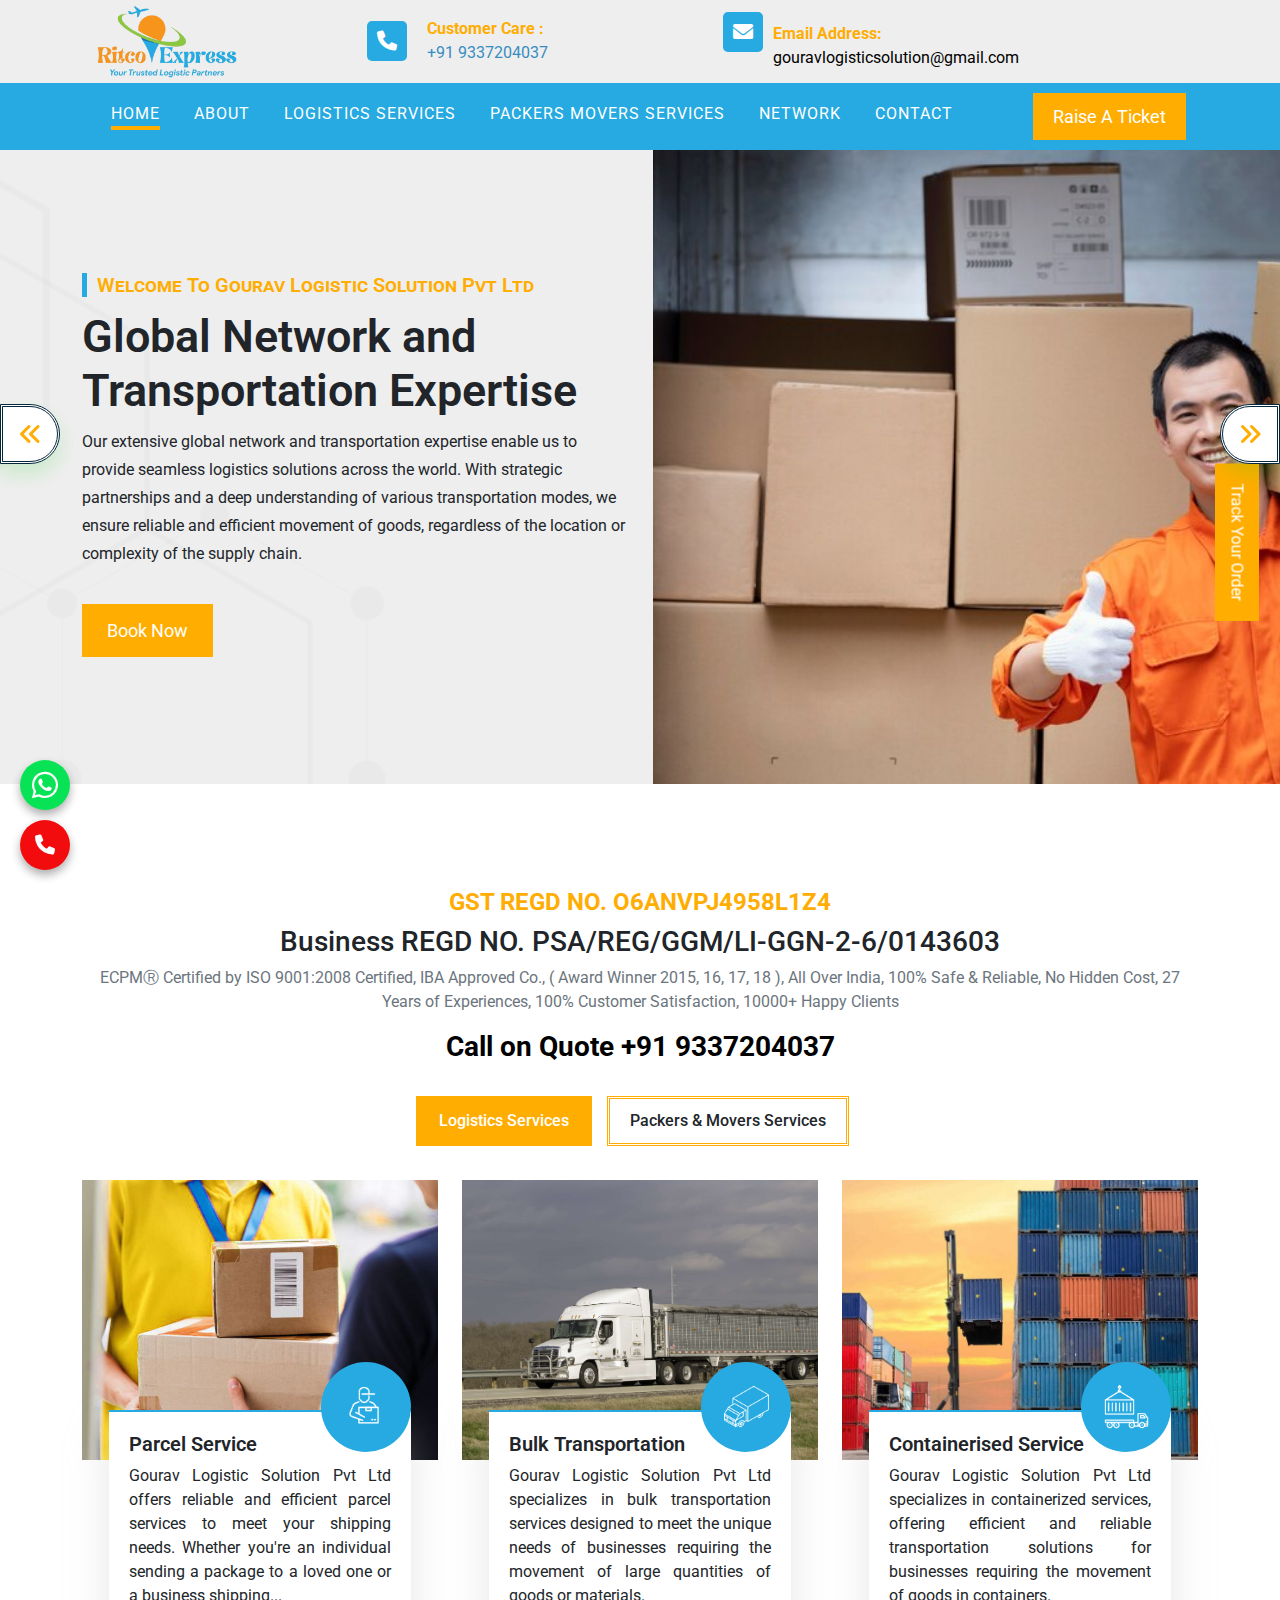
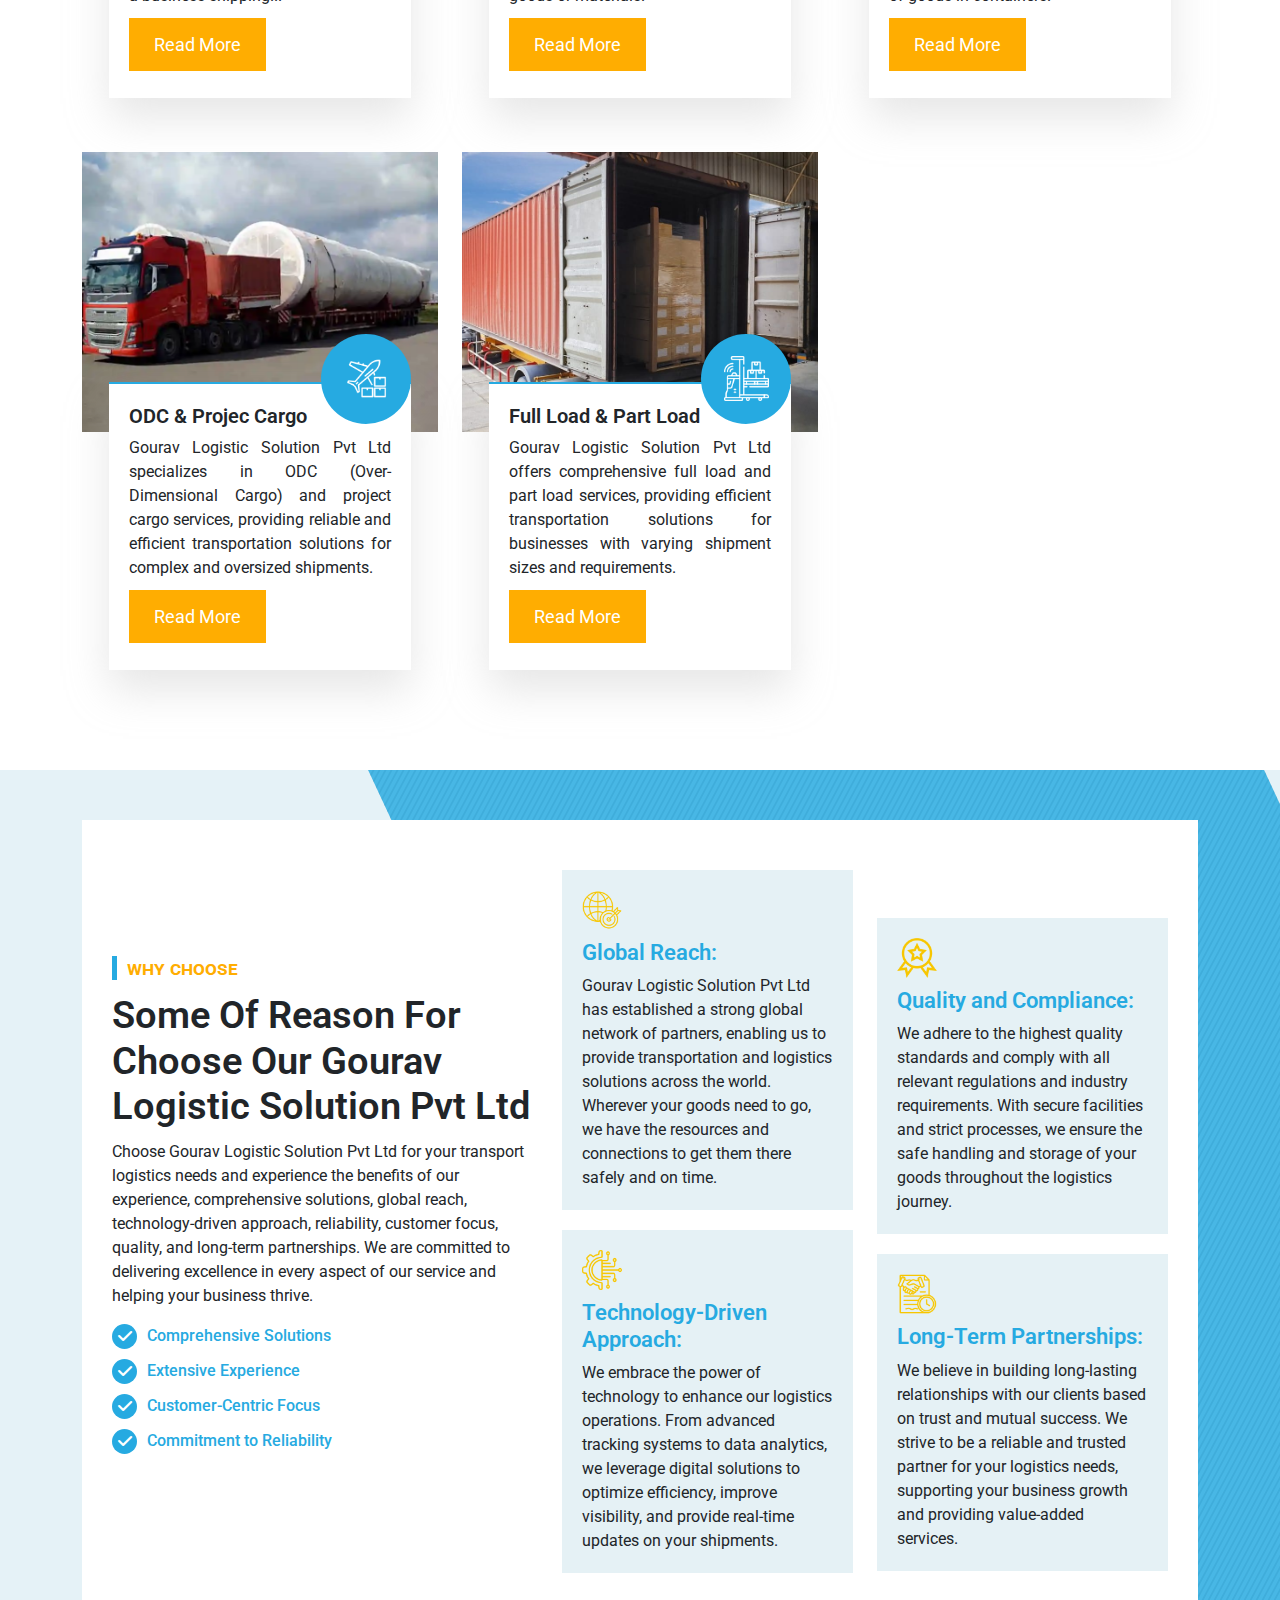
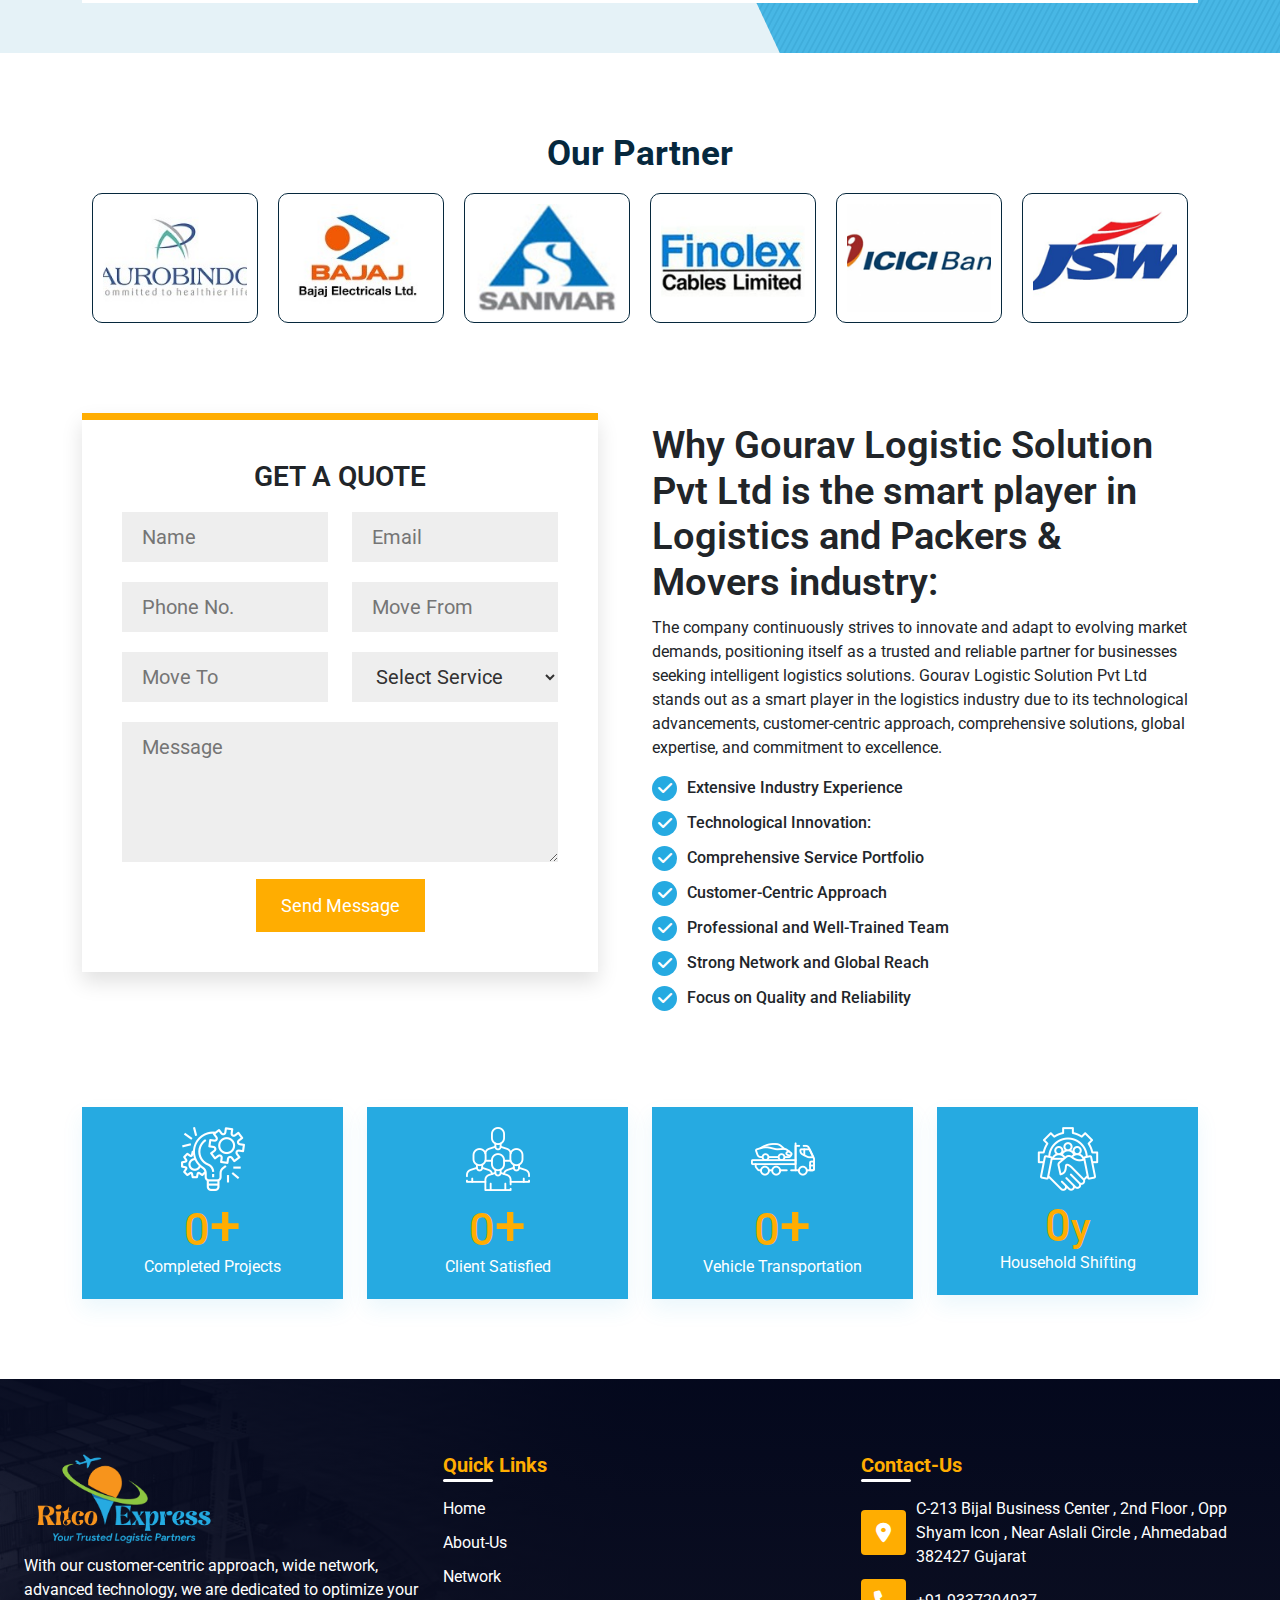
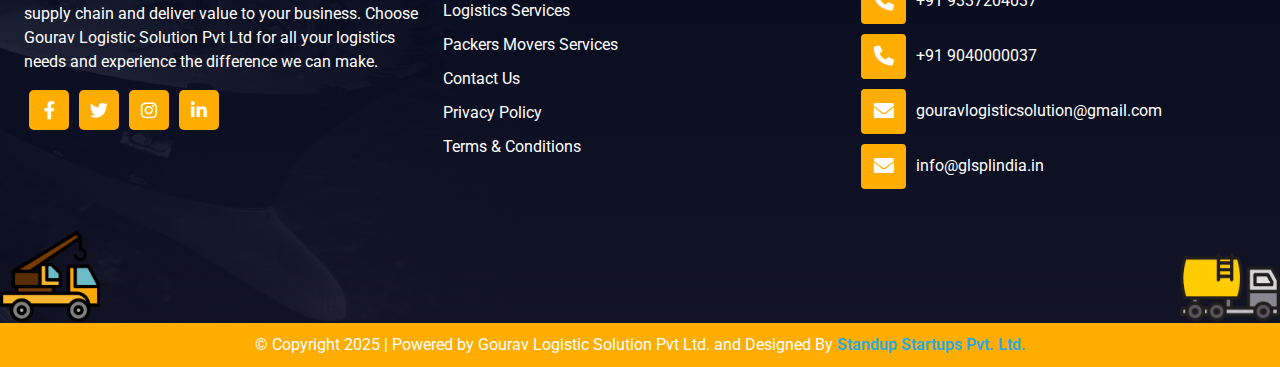
<file: index.html>
<!DOCTYPE html>
<html lang="en">

<head>
    <meta charset="UTF-8">
    <meta name="viewport" content="width=device-width, initial-scale=1.0">
    <link rel="stylesheet" href="assets/css/all.min.css">
    <link rel="stylesheet" href="assets/css/bootstrap.css">
    <link rel="stylesheet" href="assets/css/slick.css">
    <link rel="manifest" href="assets/favicon_io/site.webmanifest">
    <link rel="preconnect" href="https://fonts.googleapis.com">
    <link rel="preconnect" href="https://fonts.gstatic.com" crossorigin>
    <link href="https://fonts.googleapis.com/css2?family=Roboto:wght@300;400;500;700;900&display=swap" rel="stylesheet">
    <link rel="stylesheet" href="assets/css/style.css">
    <title>Home || Gourav Logistic Solution Pvt Ltd</title>
</head>

<body>
    <!-- ----Header-Section-Start---- -->

    <header>
        <div class="logo-bar">
            <div class="container">
                <div class="row align-items-center">
                    <div class="col-lg-3">
                        <div class="logo">
                            <a href="index.html"><img src="assets/images/logo.png" alt=""></a>
                        </div>
                    </div>
                  <div class="col-lg-9 ">
                        <div class="row align-items-center">
                            <div class="col-5">
                                <div class="phone">
                                    <div class="icon">
                                        <i class="fa-solid fa-phone"></i>
                                    </div>
                                    <div class="text">
                                        <span><b>Customer Care :</b></span><br>
                                        <a href="tel:+91 9337204037">+91 9337204037</a>
                                    </div>
                                </div>
                            </div>
                            <div class="col-7">
                                <div class="address">
                                    <div class="icon">
                                        <i class="fa-solid fa-envelope"></i>
                                    </div>
                                    <div class="text">
                                        <span><b>Email Address:</b></span><br>
                                        <a href="mailto:gouravlogisticsolution@gmail.com">gouravlogisticsolution@gmail.com</a>
                                    </div>
                                </div>
                            </div>
                        </div>
                    </div>
                </div>
            </div>
        </div>
        <div class="menu">
            <div class="container">
                <nav class="navbar navbar-expand-lg navbar-light ">
                    <div class="container-fluid">
                        <a class="navbar-brand" href="index.html"><img src="assets/images/logo.png" alt=""></a>
                        <button class="navbar-toggler" type="button" data-bs-toggle="collapse"
                            data-bs-target="#navbarSupportedContent" aria-controls="navbarSupportedContent"
                            aria-expanded="false" aria-label="Toggle navigation">
                            <span class="navbar-toggler-icon"></span>
                        </button>
                        <div class="collapse navbar-collapse" id="navbarSupportedContent">
                            <ul class="navbar-nav me-auto mb-2 mb-lg-0">
                                <li class="nav-item">
                                    <a class="nav-link active" aria-current="page" href="index.html">Home</a>
                                </li>
                                <li class="nav-item">
                                    <a class="nav-link" href="about.html">About</a>
                                </li>
                                <li class="nav-item">
                                    <a class="nav-link" href="logistic_sevices.html">Logistics Services</a>
                                </li>
                                <li class="nav-item">
                                    <a class="nav-link" href="packers_movers.html">Packers Movers Services</a>
                                </li>
                                <li class="nav-item">
                                    <a class="nav-link" href="network.html">Network</a>
                                </li>
                                <li class="nav-item">
                                    <a class="nav-link" href="contact.html">Contact</a>
                                </li>
                            </ul>
                            <div class="book">
                                <a class="ticket sec-btn">Raise a Ticket </a>
                            </div>
                        </div>
                    </div>
                </nav>
            </div>
        </div>
    </header>

    <!-- ----Header-Section-End---- -->

    <!-- ===hero-section-start=== -->

    <section class="hero-slider m-100">
        <div class="hero-slide">
            <div class="container">
                <div class="row">
                    <div class="col-lg-6">
                        <div class="hero-text">
                            <span class="under">Welcome To Gourav Logistic Solution Pvt Ltd</span>
                            <h2>Global Network and Transportation Expertise</h2>
                            <p>Our extensive global network and transportation expertise enable us to provide seamless
                                logistics solutions across the world. With strategic partnerships and a deep
                                understanding of various transportation modes, we ensure reliable and efficient movement
                                of goods, regardless of the location or complexity of the supply chain.</p>
                            <a href="contact.html" class="sec-btn"><span>Book Now</span></a>
                        </div>
                    </div>
                    <div class="col-lg-6">

                    </div>
                </div>
            </div>
        </div>
        <div class="hero-slide hero-slide2">
            <div class="container">
                <div class="row">
                    <div class="col-lg-6">
                        <div class="hero-text">
                            <span class="under">Welcome To Gourav Logistic Solution Pvt Ltd</span>
                            <h2>Digital & Trusted Transport Logistic Company</h2>
                            <p>We are a trusted digital transport logistics company, leveraging advanced technology to
                                streamline and optimize the transportation process. With a focus on reliability and
                                customer trust, we provide efficient and secure logistics solutions, ensuring seamless
                                delivery of goods while embracing the benefits of digitalization.</p>
                            <a href="contact.html" class="sec-btn"><span>Book Now</span></a>
                        </div>
                    </div>
                </div>
            </div>
        </div>
    </section>

    <!-- ====hero-section-end=== -->
 <!-- ====GstNumber-section-Start=== -->
<Section>
    <div class="container p-4">
        <div class="row text-center">
            <h4 class="fw-bold" style="color:#FFAD01;">GST REGD NO. O6ANVPJ4958L1Z4</h4>
            <h3>Business REGD NO. PSA/REG/GGM/LI-GGN-2-6/0143603</h3>
            <p class="text-muted">ECPMⓇ Certified by ISO 9001:2008 Certified, IBA Approved Co., ( Award Winner 2015, 16, 17, 18 ), All Over India, 100% Safe & Reliable, No Hidden Cost, 27 Years of Experiences, 100% Customer Satisfaction, 10000+ Happy Clients</p>
<h3 class="fw-bold"><a href="tel:+91 9337204037">Call on Quote +91 9337204037</a></h3>
        </div>
    </div>
</Section>
    <!-- ===GstNumber-Section-End=== -->
    <!-- ===Service-Section-Start=== -->

    <section class="service-section">
        <div class="container">
            <div class="row justify-content-center">
                <div class="col-lg-6">
                    <div class="ser-list">
                        <ul>
                            <li class="tab1"><span>Logistics Services</span></li>
                            <li class="tab2"><span>Packers & Movers Services</span></li>
                        </ul>
                    </div>
                </div>
            </div>
            <div class="service1">
                <div class="row">
                    <div class="col-lg-4 col-md-6 mt-4">
                        <div class="ser-box">
                            <div class="ser-img">
                                <img src="assets/images/ser1.jpg" alt="">
                            </div>
                            <div class="ser-item">
                                <div class="ser-icon">
                                    <img src="assets/images/ser1.png" alt="">
                                </div>
                                <h4>Parcel  Service</h4>
                                <p>Gourav Logistic Solution Pvt Ltd offers reliable and efficient parcel services to meet your shipping needs. Whether you're an individual sending a package to a loved one or a business shipping...</p>
                                <a href="logistic_sevices.html" class="sec-btn"><span>Read More</span></a>
                            </div>
                        </div>
                    </div>
                    <div class="col-lg-4 col-md-6 mt-4">
                        <div class="ser-box">
                            <div class="ser-img">
                                <img src="assets/images/ser2.jpg" alt="">
                            </div>
                            <div class="ser-item">
                                <div class="ser-icon">
                                    <img src="assets/images/ser2.png" alt="">
                                </div>
                                <h4>Bulk Transportation</h4>
                                <p>Gourav Logistic Solution Pvt Ltd specializes in bulk transportation services designed to meet the unique needs of businesses requiring the movement of large quantities of goods or materials.</p>
                                <a href="logistic_sevices.html" class="sec-btn"><span>Read More</span></a>
                            </div>
                        </div>
                    </div>
                    <div class="col-lg-4 col-md-6 mt-4">
                        <div class="ser-box">
                            <div class="ser-img">
                                <img src="assets/images/ser3.jpg" alt="">
                            </div>
                            <div class="ser-item">
                                <div class="ser-icon">
                                    <img src="assets/images/ser3.png" alt="">
                                </div>
                                <h4>Containerised Service</h4>
                                <p>Gourav Logistic Solution Pvt Ltd specializes in containerized services, offering efficient and reliable transportation solutions for businesses requiring the movement of goods in containers. </p>
                                <a href="logistic_sevices.html" class="sec-btn"><span>Read More</span></a>
                            </div>
                        </div>
                    </div>
                    <div class="col-lg-4 col-md-6 mt-4">
                        <div class="ser-box">
                            <div class="ser-img">
                                <img src="assets/images/ser4.webp" alt="">
                            </div>
                            <div class="ser-item">
                                <div class="ser-icon">
                                    <img src="assets/images/ser4.png" alt="">
                                </div>
                                <h4>ODC & Projec Cargo</h4>
                                <p>Gourav Logistic Solution Pvt Ltd specializes in ODC (Over-Dimensional Cargo) and project cargo services, providing reliable and efficient transportation solutions for complex and oversized shipments.</p>
                                <a href="logistic_sevices.html" class="sec-btn"><span>Read More</span></a>
                            </div>
                        </div>
                    </div>
                    <div class="col-lg-4 col-md-6 mt-4">
                        <div class="ser-box">
                            <div class="ser-img">
                                <img src="assets/images/ser5.jpg" alt="">
                            </div>
                            <div class="ser-item">
                                <div class="ser-icon">
                                    <img src="assets/images/ser5.png" alt="">
                                </div>
                                <h4>Full Load & Part Load</h4>
                                <p>Gourav Logistic Solution Pvt Ltd offers comprehensive full load and part load services, providing efficient transportation solutions for businesses with varying shipment sizes and requirements. </p>
                                <a href="logistic_sevices.html" class="sec-btn"><span>Read More</span></a>
                            </div>
                        </div>
                    </div>
                </div>
            </div>
            <div class="service2">
                <div class="row">
                    <div class="col-lg-4 col-md-6 mt-4">
                        <div class="ser-box">
                            <div class="ser-img">
                                <img src="assets/images/ser6.jpg" alt="">
                            </div>
                            <div class="ser-item">
                                <div class="ser-icon">
                                    <img src="assets/images/ser6.png" alt="">
                                </div>
                                <h4>Household Shifting</h4>
                                <p>Gourav Logistic Solution Pvt Ltd offers professional household shifting services to make your move to a new home smooth and stress-free.</p>
                                <a href="packers_movers.html" class="sec-btn"><span>Read More</span></a>
                            </div>
                        </div>
                    </div>
                    <div class="col-lg-4 col-md-6 mt-4">
                        <div class="ser-box">
                            <div class="ser-img">
                                <img src="assets/images/ser7.webp" alt="">
                            </div>
                            <div class="ser-item">
                                <div class="ser-icon">
                                    <img src="assets/images/ser7.png" alt="">
                                </div>
                                <h4>Office Shifting</h4>
                                <p>Gourav Logistic Solution Pvt Ltd offers reliable office shifting services to ensure a smooth and efficient transition to your new workspace. </p>
                                <a href="packers_movers.html" class="sec-btn"><span>Read More</span></a>
                            </div>
                        </div>
                    </div>
                    <div class="col-lg-4 col-md-6 mt-4">
                        <div class="ser-box">
                            <div class="ser-img">
                                <img src="assets/images/ser8.jpg" alt="">
                            </div>
                            <div class="ser-item">
                                <div class="ser-icon">
                                    <img src="assets/images/ser8.png" alt="">
                                </div>
                                <h4>Domestic Relocation</h4>
                                <p>We specialize in domestic relocation services, providing efficient and reliable solutions for individuals and families living within the country. </p>
                                <a href="packers_movers.html" class="sec-btn"><span>Read More</span></a>
                            </div>
                        </div>
                    </div>
                    <div class="col-lg-4 col-md-6 mt-4">
                        <div class="ser-box">
                            <div class="ser-img">
                                <img src="assets/images/ser9.jpg" alt="">
                            </div>
                            <div class="ser-item">
                                <div class="ser-icon">
                                    <img src="assets/images/ser9.png" alt="">
                                </div>
                                <h4>Loading and Unloading</h4>
                                <p>Gourav Logistic Solution Pvt Ltd in Ahmedabad offers efficient and reliable loading and unloading services as part of our comprehensive logistics solutions.</p>
                                <a href="packers_movers.html" class="sec-btn"><span>Read More</span></a>
                            </div>
                        </div>
                    </div>
                    <div class="col-lg-4 col-md-6 mt-4">
                        <div class="ser-box">
                            <div class="ser-img">
                                <img src="assets/images/ser10.jpg" alt="">
                            </div>
                            <div class="ser-item">
                                <div class="ser-icon">
                                    <img src="assets/images/ser10.png" alt="">
                                </div>
                                <h4>Warehouse Services</h4>
                                <p>Gourav Logistic Solution Pvt Ltd offers comprehensive warehouse services to meet the storage and inventory management needs of businesses. </p>
                                <a href="packers_movers.html" class="sec-btn"><span>Read More</span></a>
                            </div>
                        </div>
                    </div>
                    <div class="col-lg-4 col-md-6 mt-4">
                        <div class="ser-box">
                            <div class="ser-img">
                                <img src="assets/images/ser11.jpg" alt="">
                            </div>
                            <div class="ser-item">
                                <div class="ser-icon">
                                    <img src="assets/images/ser11.png" alt="">
                                </div>
                                <h4>Vehicle Transportation</h4>
                                <p>Gourav Logistic Solution Pvt Ltd specializes in vehicle transportation services, offering reliable and efficient solutions for the shipment of vehicles.  </p>
                                <a href="packers_movers.html" class="sec-btn"><span>Read More</span></a>
                            </div>
                        </div>
                    </div>
                </div>
            </div>
        </div>
    </section>

    <!-- ===Service-Section-End=== -->

     <!-- ===Choose-Section-Start=== -->

     <section class="choose-section">
        <div class="container">
            <div class="choose">
                <div class="row align-items-center">
                    <div class="col-lg-5">
                        <div class="ch-content">
                            <span class="under">why choose</span>
                            <h2>Some Of Reason For Choose Our Gourav Logistic Solution Pvt Ltd</h2>
                            <p>Choose Gourav Logistic Solution Pvt Ltd for your transport logistics needs and experience the benefits of our experience, comprehensive solutions, global reach, technology-driven approach, reliability, customer focus, quality, and long-term partnerships. We are committed to delivering excellence in every aspect of our service and helping your business thrive.</p>
                            <ul>
                                <li><i class="fa-solid fa-check"></i> <span>Comprehensive Solutions</span></li>
                                <li><i class="fa-solid fa-check"></i> <span>Extensive Experience</span></li>
                                <li><i class="fa-solid fa-check"></i><span>Customer-Centric Focus</span></li>
                                <li><i class="fa-solid fa-check"></i><span>Commitment to Reliability</span></li>
                            </ul>
                            <!-- <div class="ch-info">
                                <div class="ch-img">
                                    <img src="assets/images/ceo.jpg" alt="">
                                </div>
                                <div class="text">
                                    <h4>Rakesh Shukla</h4>
                                    <span>CEO & Founder</span>
                                </div>
                            </div> -->
                        </div>
                    </div>
                    <div class="col-lg-7">
                        <div class="ch-item">
                            <div class="row">
                                <div class="col-md-6">
                                    <div class="ch-box">
                                        <div class="icon">
                                            <img src="assets/images/ch1.png" alt="">
                                        </div>
                                        <h4>Global Reach: </h4>
                                        <p>Gourav Logistic Solution Pvt Ltd has established a strong global network of partners, enabling us to provide transportation and logistics solutions across the world. Wherever your goods need to go, we have the resources and connections to get them there safely and on time.</p>
                                    </div>
                                    <div class="ch-box">
                                        <div class="icon">
                                            <img src="assets/images/ch2.png" alt="">
                                        </div>
                                        <h4>Technology-Driven Approach: </h4>
                                        <p>We embrace the power of technology to enhance our logistics operations. From advanced tracking systems to data analytics, we leverage digital solutions to optimize efficiency, improve visibility, and provide real-time updates on your shipments.</p>
                                    </div>
                                </div>
                                <div class="col-md-6 mt-5">
                                    <div class="ch-box">
                                        <div class="icon">
                                            <img src="assets/images/ch3.png" alt="">
                                        </div>
                                        <h4>Quality and Compliance: </h4>
                                        <p>We adhere to the highest quality standards and comply with all relevant regulations and industry requirements. With secure facilities and strict processes, we ensure the safe handling and storage of your goods throughout the logistics journey.</p>
                                    </div>
                                    <div class="ch-box">
                                        <div class="icon">
                                            <img src="assets/images/ch4.png" alt="">
                                        </div>
                                        <h4>Long-Term Partnerships:</h4>
                                        <p>We believe in building long-lasting relationships with our clients based on trust and mutual success. We strive to be a reliable and trusted partner for your logistics needs, supporting your business growth and providing value-added services.</p>
                                    </div>
                                </div>
                            </div>
                        </div>
                    </div>
                </div>
            </div>
        </div>
    </section>

    <!-- ===Choose-Section-End=== -->

    <!-- ===Brand-Section-Start=== -->

<section class="brand-section">
    <div class="container">
        <h3>Our Partner</h3>
        <div class="brand-slider">
            <div class="brand-box">
                <img src="assets/images/pat1.jpg" alt="">
            </div>
            <div class="brand-box">
                <img src="assets/images/pat2.jpg" alt="">
            </div>
            <div class="brand-box">
                <img src="assets/images/pat3.jpg" alt="">
            </div>
            <div class="brand-box">
                <img src="assets/images/pat4.jpg" alt="">
            </div>
            <div class="brand-box">
                <img src="assets/images/pat5.gif" alt="">
            </div>
            <div class="brand-box">
                <img src="assets/images/pat6.gif" alt="">
            </div>
            <div class="brand-box">
                <img src="assets/images/pat7.gif" alt="">
            </div>
        </div>
    </div>
</section>

<!-- ===Brand-Section-End=== -->

<!-- ===other-section-start=== -->

<section class="other-section p-100">
    <div class="container">
        <div class="row">
            <div class="col-lg-6">
                <div class="quote-form">
                    <h3>Get A Quote</h3>
                    <form action="form.php" method="post" name="form">
                      <div class="row">
                        <div class="col-lg-6">
                            <input type="text" placeholder="Name" name="name" required>
                        </div>
                        <div class="col-lg-6">
                            <input type="email" placeholder="Email" name="email" required>
                        </div>
                        <div class="col-lg-6">
                            <input type="number" placeholder="Phone No." name="phone" required>
                        </div>
                        <div class="col-lg-6">
                            <input type="text" placeholder="Move From" name="movefrom" required>
                        </div>
                        <div class="col-lg-6">
                            <input type="text" placeholder="Move To" name="moveto" required>
                        </div>
                        
                        <div class="col-lg-6">
                            <select name="service" required>
                                <option value="Select Service">Select Service</option>
                                <optgroup label="Logistics Services">
                                <option value="PARCEL SERVICES">Parcel Service</option>
                                <option value="BULK TRANSPORTATION">Bulk Transportation</option>
                                <option value="CONTAINERISED SERVICES">CONTAINERISED SERVICES Container</option>
                                <option value="ODC & PROJECT CARGO">ODC & PROJECT CARGO</option>
                                <option value="FULL LOAD & PART LOAD">FULL LOAD & PART LOAD</option>
                                </optgroup>
                                <optgroup label="Packers Movers Services">
                                <option value="Household Shifting">Household Shifting</option>
                                <option value="Office Shifting">Office Shifting</option>
                                <option value="Domestic Relocation">Domestic Relocation</option>
                                <option value="Loading and Unloading">Loading and Unloading</option>
                                <option value="Warehouse Services">Warehouse Services</option>
                                <option value="Vehicle Transportation">Vehicle Transportation</option>
                                </optgroup>
                            </select>
                        </div>
                      </div>
                      <textarea name="mag" cols="30" rows="4" placeholder="Message" required></textarea>
                      <button type="submit" class="sec-btn" name="submit" value="Submit">Send Message</button>
                    </form>
                  </div>
            </div>
            <div class="col-lg-6">
                <div class="oth-content">
                    <h2>Why Gourav Logistic Solution Pvt Ltd is the smart player in Logistics and Packers & Movers industry:</h2>
                    <p>The company continuously strives to innovate and adapt to evolving market demands, positioning itself as a trusted and reliable partner for businesses seeking intelligent logistics solutions. Gourav Logistic Solution Pvt Ltd stands out as a smart player in the logistics industry due to its technological advancements, customer-centric approach, comprehensive solutions, global expertise, and commitment to excellence. </p>
                    <ul>
                        <li><i class="fa-solid fa-check"></i> <span>Extensive Industry Experience</span></li>
                        <li><i class="fa-solid fa-check"></i> <span>Technological Innovation:</span></li>
                        <li><i class="fa-solid fa-check"></i> <span>Comprehensive Service Portfolio</span></li>
                        <li><i class="fa-solid fa-check"></i> <span>Customer-Centric Approach</span></li>
                        <li><i class="fa-solid fa-check"></i> <span>Professional and Well-Trained Team</span></li>
                        <li><i class="fa-solid fa-check"></i> <span>Strong Network and Global Reach</span></li>
                        <li><i class="fa-solid fa-check"></i> <span>Focus on Quality and Reliability</span></li>
                    </ul>
                </div>
            </div>
        </div>
    </div>
</section>

<!-- ===other-section-end=== -->

<!-- ===whatsapp-section-start=== -->
            
<div class="what">
    <a href=" https://wa.me/9136280-42422" target="_blank">
       <i class="fa-brands fa-whatsapp"></i>
    </a>
    <a href="tel:+91 36280-42422" style="background-color:#f20c0d;">
       <i class="fa-solid fa-phone"></i>
    </a>
</div>
<!-- ===whatsapp-section-end=== -->
    <!--====Pop-section-start===-->

    <section class="pop-section">
        <div class="pop">
            <div class="pop-form">
                <div class="close">
                    <i class="fa-solid fa-xmark"></i>
                </div>
                <div class="quote-form">
                    <h3>Get A Quote</h3>
                    <form action="form.php" method="post" name="form">
                        <div class="row">
                            <div class="col-lg-6">
                                <input type="text" placeholder="Name" name="name" required>
                            </div>
                            <div class="col-lg-6">
                                <input type="email" placeholder="Email" name="email" required>
                            </div>
                            <div class="col-lg-6">
                                <input type="number" placeholder="Phone No." name="phone" required>
                            </div>
                            <div class="col-lg-6">
                                <input type="text" placeholder="Move From" name="movefrom" required>
                            </div>
                            <div class="col-lg-6">
                                <input type="text" placeholder="Move To" name="moveto" required>
                            </div>
                            
                            <div class="col-lg-6">
                                <select name="service" required>
                                    <option value="Select Service">Select Service</option>
                                    <optgroup label="Logistics Services">
                                        <option value="PARCEL SERVICES">Parcel Service</option>
                                        <option value="BULK TRANSPORTATION">Bulk Transportation</option>
                                        <option value="CONTAINERISED SERVICES">CONTAINERISED SERVICES Container</option>
                                        <option value="ODC & PROJECT CARGO">ODC & PROJECT CARGO</option>
                                        <option value="FULL LOAD & PART LOAD">FULL LOAD & PART LOAD</option>
                                    </optgroup>
                                    <optgroup label="Packers Movers Services">
                                        <option value="Household Shifting">Household Shifting</option>
                                        <option value="Office Shifting">Office Shifting</option>
                                        <option value="Domestic Relocation">Domestic Relocation</option>
                                        <option value="Loading and Unloading">Loading and Unloading</option>
                                        <option value="Warehouse Services">Warehouse Services</option>
                                        <option value="Vehicle Transportation">Vehicle Transportation</option>
                                    </optgroup>
                                </select>
                            </div>
                        </div>
                        <textarea name="mag" cols="30" rows="4" placeholder="Message" required></textarea>
                        <button type="submit" class="sec-btn" name="submit" value="Submit">Send Message</button>
                    </form>
                </div>
            </div>
        </div>
    </section>

    <!--====Pop-section-end===-->
    
       <!-- ===right-box=== -->
    <div class="right-box">
        <ul>
            <li class="ticket">Raise a Ticket </li>
            <li><a href="https://www.delhivery.com/">Track Your Order</a></li>
        </ul>
    </div>
    <!-- ===right-box=== -->

    <!-- ===foot-list=== -->

    <div class="foot-list">
        <ul>
            <li><a href="tel:+91 9337204037"><i class="fa-solid fa-phone"></i><span>Call Now</span></a></li>
            <li><a href=" https://wa.me/+91 9040000037" target="_blank"><i class="fa-brands fa-whatsapp"></i><span>Whatsapp</span></a></li>
            <li><a href="mailto:info@glsplindia.in"><i class="fa-solid fa-envelope"></i><span>E-mail</span></a></li>
            <li><a href="mailto:gouravlogisticsolution@gmail.com"><i class="fa-solid fa-envelope"></i><span>Enquiry</span></a></li>
        </ul>
    </div>

    <!-- ===foot-list=== -->

<!-- ===Counter-Section-Start=== -->

<section class="counter-section m-100">
    <div class="container">
        <div class="row" id="counter">
            <div class="col-lg-3 col-6 mt-4 mt-lg-0">
                <div class="cont-box">
                    <div class="icon">
                        <img src="assets/images/count1.png" alt="">
                    </div>
                    <h2 class="counter-value" data-count="1833">0</h2>
                    <p>Completed Projects</p>
                </div>
            </div>
            <div class="col-lg-3 col-6 mt-4 mt-lg-0">
                <div class="cont-box">
                    <div class="icon">
                        <img src="assets/images/count2.png" alt="">
                    </div>
                    <h2 class="counter-value" data-count="1216">0</h2>
                    <p>Client Satisfied</p>
                </div>
            </div>
            <div class="col-lg-3 col-6 mt-4 mt-lg-0">
                <div class="cont-box">
                    <div class="icon">
                        <img src="assets/images/ser-icon1.png" alt="">
                    </div>
                    <h2 class="counter-value" data-count="907">0</h2>
                    <p>Vehicle Transportation</p>
                </div>
            </div>
            <div class="col-lg-3 col-6 mt-4 mt-lg-0">
                <div class="cont-box">
                    <div class="icon">
                        <img src="assets/images/count3.png" alt="">
                    </div>
                    <h2 class="counter-value h2" data-count="14">0</h2>
                    <p>Household Shifting</p>
                </div>
            </div>
        </div>
    </div>
</section>

<!-- ===Counter-Section-End=== -->

<!-- ====footer-section-start==== -->

<footer class="footer-section">
       <div class="container-fluid p-4">
             <!-- <div class="row">
        <div class="col-lg-3 col-md-6 mt-4">
            <div class="ns-box p-4 rounded" style="background-color: #FFAD01; height:15rem;">
                <div class="">
                    <h5 class="fw-bold">Gourav Logistic Solution Pvt Ltd </h5>
                    <h6 class="fw-bold text-dark">  <a class="text-dark" href="tel:+91 9337204037"><b>Mobile No.</b> +91 9337204037</a></h6>
                  <p><span class="fw-bold text-dark" >Address :</span> <a class="text-dark" href="https://www.google.com/maps/search/Plot+no.265,+tngo's+colony,+phase-1,+Gachibowli,+Hyderabad,+Telangana+500032./@17.443707,78.3320753,17z/data=!3m1!4b1?entry=ttu">
                            Shop No 35, 4th Floor, 2nd Cross, 1st a Block, JP Nagar 8th Phase Bangalore - 560076
                    </a>
                  </p>
                </div>
            </div>
        </div>
        <div class="col-lg-3 col-md-6 mt-4">
            <div class="ns-box p-4 rounded" style="background-color: #FFAD01;height:15rem;">
                <div class="">
                    <h5 class="fw-bold">Gourav Logistic Solution Pvt Ltd </h5>
                    <h6 class="fw-bold text-dark">  <a class="text-dark" href="tel:+91 9337204037"><b>Mobile No.</b> +91 9337204037</a></h6>
                  <p><span class="fw-bold text-dark" >Address :</span>  <a class="text-dark" href="https://www.google.com/maps/search/G-177,+APMC+Market,+Kandha,+Ward,+Vashi-Turbhe+Rd,+Sector+18,+Turbhe,+Navi+Mumbai,+Maharashtra+400703/@19.0733931,73.000224,17z?entry=ttu">
                     G-177, APMC Market, Kandha, Ward, Vashi-Turbhe Rd, Sector 18, Turbhe, Navi Mumbai, Maharashtra 400703
                    </a>
                  </p>
                </div>
            </div>
        </div>
        <div class="col-lg-3 col-md-6 mt-4">
            <div class="ns-box p-4 rounded" style="background-color: #FFAD01;height:15rem;">
                <div class="">
                    <h5 class="fw-bold">Gourav Logistic Solution Pvt Ltd </h5>
                    <h6 class="fw-bold text-dark">  <a class="text-dark" href="tel:+91 9337204037"><b>Mobile No.</b> +91 9337204037</a></h6>
                  <p><span class="fw-bold text-dark" >Address :</span>  <a class="text-dark" href="https://www.google.com/maps/place/2,+Sector+22+Dwarka,+Dwarka,+New+Delhi,+Delhi,+110061/@28.5569206,77.0545614,17z/data=!3m1!4b1!4m10!1m2!2m1!1sF-102,+1st+Floor,+Manish+Global+Mall,+Plot+No.+2,+Sector+22,+Dwarka,+New+Delhi-110077,+(India!3m6!1s0x390d1bab818d80c7:0x352e3d69d8bfb73b!8m2!3d28.556916!4d77.059427!15sCl1GLTEwMiwgMXN0IEZsb29yLCBNYW5pc2ggR2xvYmFsIE1hbGwsIFBsb3QgTm8uIDIsIFNlY3RvciAyMiwgRHdhcmthLCBOZXcgRGVsaGktMTEwMDc3LCAoSW5kaWGSARBnZW9jb2RlZF9hZGRyZXNz4AEA!16s%2Fg%2F11fv4w62dc?entry=ttu">
                         2, Sector 22 Dwarka, Dwarka, New Delhi, Delhi, 110061
                    </a>
                  </p>
                </div>
            </div>
        </div>
        <div class="col-lg-3 col-md-6 mt-4">
            <div class="ns-box p-4 rounded" style="background-color: #FFAD01;height:15rem;">
                <div class="">
                    <h5 class="fw-bold">Gourav Logistic Solution Pvt Ltd </h5>
                    <h6 class="fw-bold text-dark">  <a class="text-dark" href="tel:+91 9337204037"><b>Mobile No.</b> +91 9337204037</a></h6>
                  <p><span class="fw-bold text-dark" >Address :</span>  <a class="text-dark" href="https://www.google.com/maps/place/6%2F33,+Shahjahan+Marg,+Block+6,+Sector+10,+Raj+Nagar,+Ghaziabad,+Uttar+Pradesh+201002/@28.6877325,77.4438175,17z/data=!3m1!4b1!4m6!3m5!1s0x390cf1a1ce77dfe1:0x66ced43aaa284464!8m2!3d28.6877278!4d77.4463978!16s%2Fg%2F11c0yhmk1b?entry=ttu">
                         6/33, Shahjahan Marg, Block 6, Sector 10, Raj Nagar, Ghaziabad, Uttar Pradesh 201002
                    </a>
                  </p>
                </div>
            </div>
        </div>
        </div> -->
        <div class="row">
            <div class="col-xl-4 col-lg-4 col-md-7">
                <div class="footer-box">
                    <div class="footer-logo">
                        <img src="assets/images/logo.png" alt="">
                    </div>
                    <div class="footer-text">
                        <p>With our customer-centric approach, wide network, advanced technology, we are dedicated to optimize your supply chain and deliver value to your business. Choose Gourav Logistic Solution Pvt Ltd for all your logistics needs and experience the difference we can make.</p>
                    </div>
                    <ul class="social">
                        <li><a href="#"><i class="fa-brands fa-facebook-f"></i></a></li>
                        <li><a href="#"><i class="fa-brands fa-twitter"></i></a></li>
                        <li><a href="#"><i class="fa-brands fa-instagram"></i></a></li>
                        <li><a href="#"><i class="fa-brands fa-linkedin-in"></i></a></li>
                    </ul>
                </div>
            </div>
            <div class="col-xl-4 col-lg-4 col-md-5">
                <div class="footer-box">
                    <div class="footer-title">
                        <h4>Quick Links</h4>
                        <div class="footer-link">
                            <ul>
                                <li><a href="index.html">Home</a></li>
                                <li><a href="about.html">About-Us</a></li>
                                <li><a href="network.html">Network</a></li>
                                <li ><a href="logistic_sevices.html">Logistics Services</a></li>
                                <li ><a href="packers_movers.html">Packers Movers Services</a></li>
                                <li><a href="contact.html">Contact Us</a></li>
                                <li><a href="policy.html">Privacy Policy</a></li>
                                <li><a href="terms.html">Terms & Conditions</a></li>
                            </ul>
                        </div>
                    </div>
                </div>
            </div>
            <div class="col-xl-4 col-lg-4 col-md-7">
                <div class="footer-box">
                    <div class="footer-title">
                        <h4>Contact-Us</h4>
                        <div class="footer-link2">
                            <ul>
                                <li><i class="fa-solid fa-location-dot"></i><a href="https://maps.app.goo.gl/Jbz4MoskoWHUmg4y9"> C-213 Bijal Business Center , 2nd Floor , Opp Shyam Icon , Near Aslali Circle , Ahmedabad 382427 Gujarat</a></li>
                                <li><i class="fa-solid fa-phone"></i><a href="tel:+91 9337204037">+91 9337204037</a></li>
                                 
                                 <li><i class="fa-solid fa-phone"></i><a href="tel:+91 9040000037">+91 9040000037</a></li>
                                <li><i class="fa-solid fa-envelope"></i><a href="mailto:gouravlogisticsolution@gmail.com">gouravlogisticsolution@gmail.com</a></li>
                                <li><i class="fa-solid fa-envelope"></i><a href="mailto:info@glsplindia.in">info@glsplindia.in</a></li>
                            </ul>
                        </div>
                    </div>
                </div>
            </div>
            <!--<div class="col-lg-3 col-md-5">-->
            <!--    <div class="footer-box f-gallery">-->
            <!--        <div class="footer-title">-->
            <!--            <h4>Photo Gallery</h4>-->
            <!--            <div class="footer-link">-->
            <!--                <ul class="g-photo">-->
            <!--                    <li><img src="assets/images/gallery1.jpeg" alt="Gallery Photot"></li>-->
            <!--                    <li><img src="assets/images/gallery2.jpeg" alt="Gallery Photot"></li>-->
            <!--                    <li><img src="assets/images/gallery3.jpeg" alt="Gallery Photot"></li>-->
            <!--                    <li><img src="assets/images/gallery4.jpeg" alt="Gallery Photot"></li>-->
            <!--                    <li><img src="assets/images/gallery5.jpeg" alt="Gallery Photot"></li>-->
            <!--                    <li><img src="assets/images/gallery6.jpeg" alt="Gallery Photot"></li>-->
            <!--                    <li><img src="assets/images/gallery7.jpeg" alt="Gallery Photot"></li>-->
            <!--                    <li><img src="assets/images/gallery8.jpeg" alt="Gallery Photot"></li>-->
            <!--                    <li><img src="assets/images/gallery9.jpeg" alt="Gallery Photot"></li>-->
            <!--                </ul>-->
            <!--            </div>-->
            <!--        </div>-->
            <!--    </div>-->
            <!--</div>-->
        </div>
    </div>
    <div class="f-turck">
        <div class="f-img f-img1">
            <img src="assets/images/truck1.png" alt="" class="tr1">
        </div>
        <div class="f-img f-img2">
           <img src="assets/images/truck2.png" alt="" class="tr2">
       </div>
    </div>
    <div class="copy-right">
        <p>© Copyright 2025 | Powered by Gourav Logistic Solution Pvt Ltd. and Designed By <a
                href="https://standupstartups.com/">Standup Startups Pvt. Ltd.</a></p>
    </div>
</footer>

<!-- ====footer-section-end==== -->

    <!-- ===Script-Section=== -->

    <script src="assets/js/jquery.min.js"></script>
    <script src="assets/js/bootstrap.js"></script>
    <script src="assets/js/slick.min.js"></script>
    <script src="assets/js/counter.js"></script>
    <script src="assets/js/script.js"></script>

    <!-- ===Script-Section=== -->

</body>

</html>
</file>
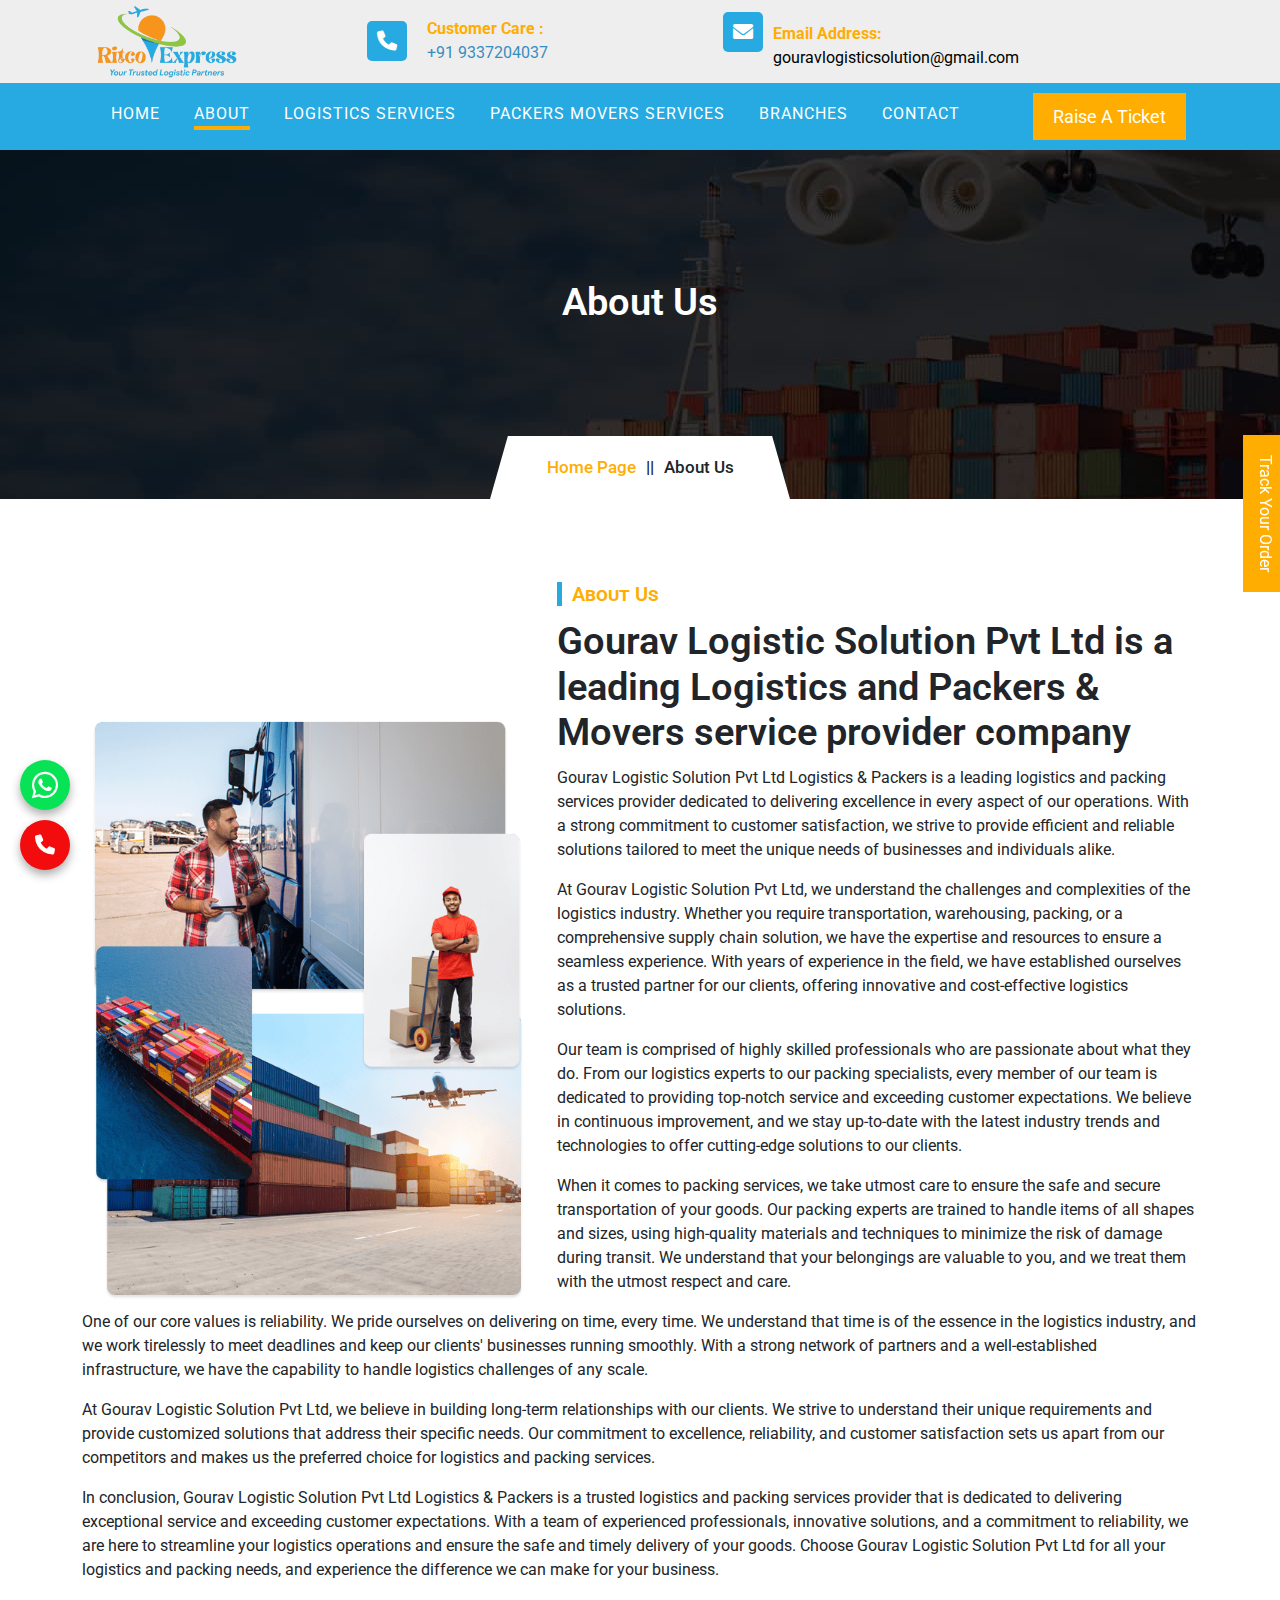
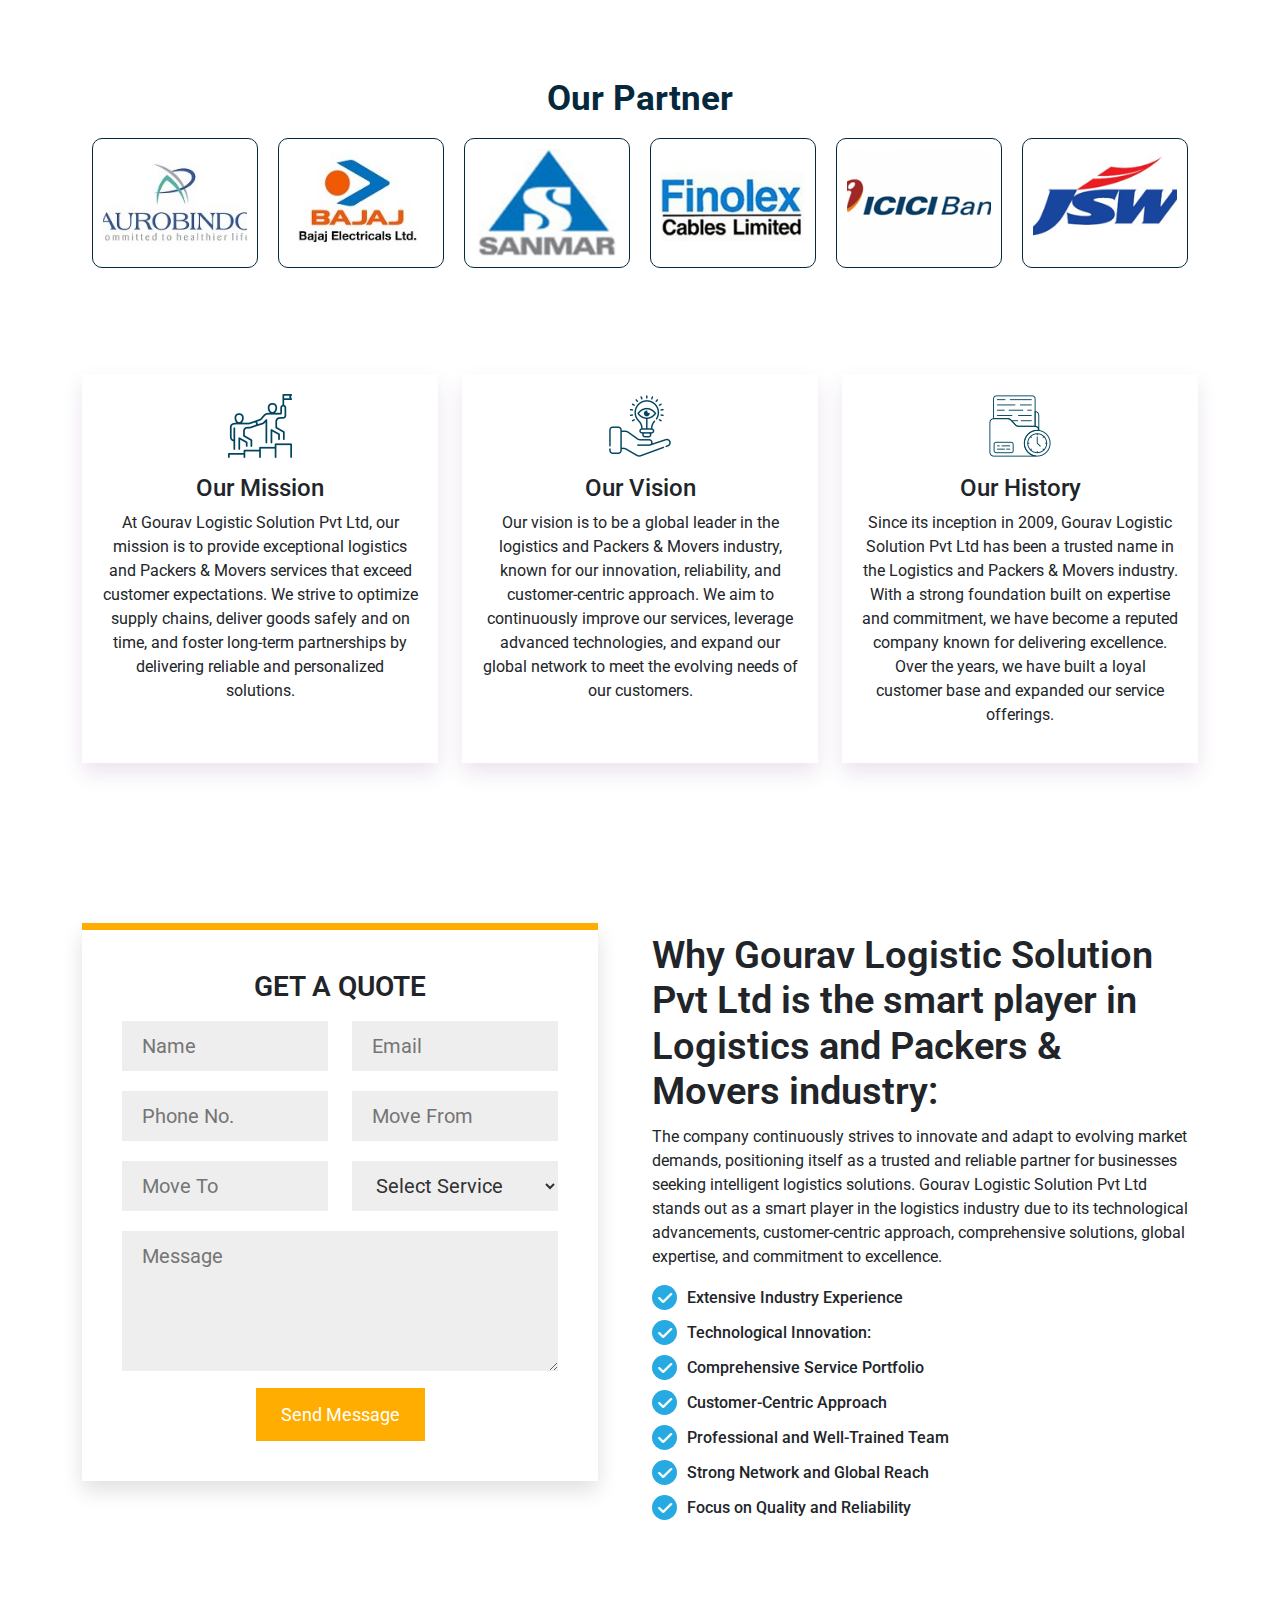
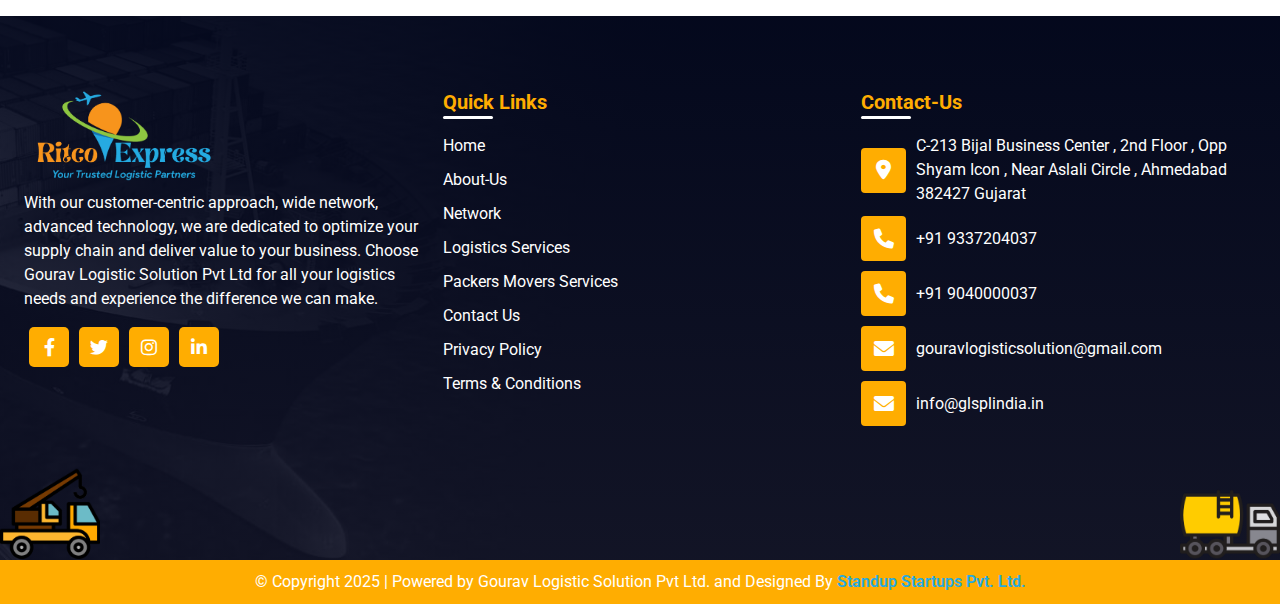
<file: about.html>
<!DOCTYPE html>
<html lang="en">

<head>
    <meta charset="UTF-8">
    <meta name="viewport" content="width=device-width, initial-scale=1.0">
    <link rel="stylesheet" href="assets/css/all.min.css">
    <link rel="stylesheet" href="assets/css/bootstrap.css">
    <link rel="stylesheet" href="assets/css/slick.css">
    <link rel="manifest" href="assets/favicon_io/site.webmanifest">
    <link rel="preconnect" href="https://fonts.googleapis.com">
    <link rel="preconnect" href="https://fonts.gstatic.com" crossorigin>
    <link href="https://fonts.googleapis.com/css2?family=Roboto:wght@300;400;500;700;900&display=swap" rel="stylesheet">
    <link rel="stylesheet" href="assets/css/style.css">
    <title>About Us || Gourav Logistic Solution Pvt Ltd</title>
</head>

<body>
    <!-- ===Header-Sectoin-Start=== -->
    <header>
         <div class="logo-bar">
            <div class="container">
                <div class="row align-items-center">
                    <div class="col-lg-3">
                        <div class="logo">
                            <a href="index.html"><img src="assets/images/logo.png" alt=""></a>
                        </div>
                    </div>
                    <div class="col-lg-9 ">
                        <div class="row align-items-center">
                            <div class="col-5">
                                <div class="phone">
                                    <div class="icon">
                                        <i class="fa-solid fa-phone"></i>
                                    </div>
                                    <div class="text">
                                        <span><b>Customer Care :</b></span><br>
                                        <a href="tel:+91 9337204037">+91 9337204037</a>
                                    </div>
                                </div>
                            </div>
                            <div class="col-7">
                                <div class="address">
                                    <div class="icon">
                                        <i class="fa-solid fa-envelope"></i>
                                    </div>
                                    <div class="text">
                                        <span><b>Email Address:</b></span><br>
                                        <a href="mailto:gouravlogisticsolution@gmail.com">gouravlogisticsolution@gmail.com</a>
                                    </div>
                                </div>
                            </div>
                        </div>
                    </div>
                </div>
            </div>
        </div>
        <div class="menu">
            <div class="container">
                <nav class="navbar navbar-expand-lg navbar-light ">
                    <div class="container-fluid">
                        <a class="navbar-brand" href="index.html"><img src="assets/images/logo.png" alt=""></a>
                        <button class="navbar-toggler" type="button" data-bs-toggle="collapse"
                            data-bs-target="#navbarSupportedContent" aria-controls="navbarSupportedContent"
                            aria-expanded="false" aria-label="Toggle navigation">
                            <span class="navbar-toggler-icon"></span>
                        </button>
                        <div class="collapse navbar-collapse" id="navbarSupportedContent">
                            <ul class="navbar-nav me-auto mb-2 mb-lg-0">
                                <li class="nav-item">
                                    <a class="nav-link" aria-current="page" href="index.html">Home</a>
                                </li>
                                <li class="nav-item">
                                    <a class="nav-link active" href="about.html">About</a>
                                </li>
                                <li class="nav-item">
                                    <a class="nav-link" href="logistic_sevices.html">Logistics Services</a>
                                </li>
                                <li class="nav-item">
                                    <a class="nav-link" href="packers_movers.html">Packers Movers Services</a>
                                </li>
                                <li class="nav-item">
                                    <a class="nav-link" href="network.html">Branches</a>
                                </li>
                                <li class="nav-item">
                                    <a class="nav-link" href="contact.html">Contact</a>
                                </li>
                            </ul>
                            <div class="book">
                                <a class="ticket sec-btn">Raise a Ticket </a>
                            </div>
                        </div>
                    </div>
                </nav>
            </div>
        </div>
    </header>
    <!-- ===Header-Sectoin-End=== -->

    <!-- ===Banner-Section-Start=== -->

    <section class="banner-section">
        <div class="container">
            <div class="row justify-content-center">
                <div class="col-lg-6">
                    <div class="banner-title">
                        <h2>About Us</h2>
                    </div>
                    <ul>
                        <li><a href="index.html">Home Page</a></li>
                        <li>||</li>
                        <li>About Us</li>
                    </ul>
                </div>
            </div>
        </div>
    </section>

    <!-- ===Banner-Section-End=== -->

<!-- ===whatsapp-section-start=== -->
            
<div class="what">
    <a href=" https://wa.me/919040000037" target="_blank">
       <i class="fa-brands fa-whatsapp"></i>
    </a>
    <a href="tel:+91 9040000037" style="background-color:#f20c0d;">
       <i class="fa-solid fa-phone"></i>
    </a>
</div>
<!-- ===whatsapp-section-end=== -->
    <!--====Pop-section-start===-->

    <section class="pop-section">
        <div class="pop">
            <div class="pop-form">
                <div class="close">
                    <i class="fa-solid fa-xmark"></i>
                </div>
                <div class="quote-form">
                    <h3>Submit a ticket</h3>
                    <form action="send.php" method="post" name="form">
                        <div class="row">
                             <div class="col-lg-6">
                                <input type="text" placeholder="Full Name*" name="name" required>
                            </div>
                            <div class="col-lg-6">
                                <input type="number" placeholder="Mobile Number*" name="phone" required>
                            </div>
                            <div class="col-lg-6">
                                <input type="email" placeholder="Email Address*" name="email" required>
                            </div>
                            <div class="col-lg-6">
                                <input type="text" placeholder="Bilty Number*" name="bilty" required>
                            </div>
                            <div class="col-lg-12">
                               <input type="text" placeholder="Issue*" name="issue" required>
                            </div>
                        </div>
                        <textarea name="des" cols="30" rows="4" placeholder="Description*" required></textarea>
                        <button type="submit" class="sec-btn" name="submit" value="Submit">Submit</button>
                    </form>
                </div>
            </div>
        </div>
    </section>

    <!--====Pop-section-end===-->
    
       <!-- ===right-box=== -->
    <div class="right-box">
        <ul>
            <li >Ticket </li>
            <li><a href="https://www.delhivery.com/">Track Your Order</a></li>
        </ul>
    </div>
    <!-- ===right-box=== -->
    
        <!-- ===foot-list=== -->
    <div class="foot-list">
        <ul>
            <li><a href="tel:+91 9337204037"><i class="fa-solid fa-phone"></i><span>Call Now</span></a></li>
            <li><a href=" https://wa.me/+91 9040000037" target="_blank"><i class="fa-brands fa-whatsapp"></i><span>Whatsapp</span></a></li>
            <li><a href="mailto:info@glsplindia.in"><i class="fa-solid fa-envelope"></i><span>E-mail</span></a></li>
            <li><a href="mailto:gouravlogisticsolution@gmail.com"><i class="fa-solid fa-envelope"></i><span>Enquiry</span></a></li>
        </ul>
    </div>

    <!-- ===foot-list=== -->

    <!-- ===About-Section-Start=== -->

    <section class="about-section p-100">
        <div class="container">
            <div class="row align-items-end">
                <div class="col-xl-5 col-lg-6">
                    <div class="as-item">
                        <img src="assets/images/about.png" alt="">
                    </div>
                </div>
                <div class="col-lg-6 col-xl-7">
                    <div class="as-content">
                        <span class="under">About Us</span>
                        <h2>Gourav Logistic Solution Pvt Ltd is a leading Logistics and Packers & Movers service provider company</h2>
                        <p>Gourav Logistic Solution Pvt Ltd Logistics & Packers is a leading logistics and packing services provider dedicated to delivering excellence in every aspect of our operations. With a strong commitment to customer satisfaction, we strive to provide efficient and reliable solutions tailored to meet the unique needs of businesses and individuals alike. </p>
                            <p>At Gourav Logistic Solution Pvt Ltd, we understand the challenges and complexities of the logistics industry. Whether you require transportation, warehousing, packing, or a comprehensive supply chain solution, we have the expertise and resources to ensure a seamless experience. With years of experience in the field, we have established ourselves as a trusted partner for our clients, offering innovative and cost-effective logistics solutions.</p>
                            <p>Our team is comprised of highly skilled professionals who are passionate about what they do. From our logistics experts to our packing specialists, every member of our team is dedicated to providing top-notch service and exceeding customer expectations. We believe in continuous improvement, and we stay up-to-date with the latest industry trends and technologies to offer cutting-edge solutions to our clients.</p>
                            <p>When it comes to packing services, we take utmost care to ensure the safe and secure transportation of your goods. Our packing experts are trained to handle items of all shapes and sizes, using high-quality materials and techniques to minimize the risk of damage during transit. We understand that your belongings are valuable to you, and we treat them with the utmost respect and care.</p>
                    </div>
                </div>
            </div>
            <div class="row">
                <div class="para">
                    <p>One of our core values is reliability. We pride ourselves on delivering on time, every time. We understand that time is of the essence in the logistics industry, and we work tirelessly to meet deadlines and keep our clients' businesses running smoothly. With a strong network of partners and a well-established infrastructure, we have the capability to handle logistics challenges of any scale. </p>
                    <p>At Gourav Logistic Solution Pvt Ltd, we believe in building long-term relationships with our clients. We strive to understand their unique requirements and provide customized solutions that address their specific needs. Our commitment to excellence, reliability, and customer satisfaction sets us apart from our competitors and makes us the preferred choice for logistics and packing services.</p>
                    <p>In conclusion, Gourav Logistic Solution Pvt Ltd Logistics & Packers is a trusted logistics and packing services provider that is dedicated to delivering exceptional service and exceeding customer expectations. With a team of experienced professionals, innovative solutions, and a commitment to reliability, we are here to streamline your logistics operations and ensure the safe and timely delivery of your goods. Choose Gourav Logistic Solution Pvt Ltd for all your logistics and packing needs, and experience the difference we can make for your business.</p>
                </div>
            </div>
        </div>
    </section>

    <!-- ===About-Section-End=== -->

    <!-- ===Brand-Section-Start=== -->

<section class="brand-section">
    <div class="container">
        <h3>Our Partner</h3>
        <div class="brand-slider">
            <div class="brand-box">
                <img src="assets/images/pat1.jpg" alt="">
            </div>
            <div class="brand-box">
                <img src="assets/images/pat2.jpg" alt="">
            </div>
            <div class="brand-box">
                <img src="assets/images/pat3.jpg" alt="">
            </div>
            <div class="brand-box">
                <img src="assets/images/pat4.jpg" alt="">
            </div>
            <div class="brand-box">
                <img src="assets/images/pat5.gif" alt="">
            </div>
            <div class="brand-box">
                <img src="assets/images/pat6.gif" alt="">
            </div>
            <div class="brand-box">
                <img src="assets/images/pat7.gif" alt="">
            </div>
        </div>
    </div>
</section>

<!-- ===Brand-Section-End=== -->

    <!-- ===Mission-section-start=== -->

    <section class="mission-section p-100">
        <div class="container">
            <div class="row justify-content-center">
                <div class="col-lg-4 col-md-6 mt-3">
                    <div class="ms-box">
                        <div class="icon">
                            <img src="assets/images/ms1.png" alt="">
                        </div>
                        <h4>Our Mission</h4>
                        <p>At Gourav Logistic Solution Pvt Ltd, our mission is to provide exceptional logistics and Packers & Movers services that exceed customer expectations. We strive to optimize supply chains, deliver goods safely and on time, and foster long-term partnerships by delivering reliable and personalized solutions.</p>
                    </div>
                </div>
                <div class="col-lg-4 col-md-6 mt-3">
                    <div class="ms-box">
                        <div class="icon">
                            <img src="assets/images/ms2.png" alt="">
                        </div>
                        <h4>Our Vision</h4>
                        <p>Our vision is to be a global leader in the logistics and Packers & Movers industry, known for our innovation, reliability, and customer-centric approach. We aim to continuously improve our services, leverage advanced technologies, and expand our global network to meet the evolving needs of our customers.</p>
                    </div>
                </div>
                <div class="col-lg-4 col-md-6 mt-3">
                    <div class="ms-box">
                        <div class="icon">
                            <img src="assets/images/ms3.png" alt="">
                        </div>
                        <h4>Our History</h4>
                        <p>Since its inception in 2009, Gourav Logistic Solution Pvt Ltd has been a trusted name in the Logistics and Packers & Movers industry. With a strong foundation built on expertise and commitment, we have become a reputed company known for delivering excellence. Over the years, we have built a loyal customer base and expanded our service offerings.</p>
                    </div>
                </div>
            </div>
        </div>
    </section>
    
    <!-- -==-Mission-section-End===- -->

    

<!-- ===other-section-start=== -->

<section class="other-section p-100">
    <div class="container">
        <div class="row">
            <div class="col-lg-6">
                <div class="quote-form">
                    <h3>Get A Quote</h3>
                    <form action="form.php" method="post" name="form">
                      <div class="row">
                        <div class="col-lg-6">
                            <input type="text" placeholder="Name" name="name" required>
                        </div>
                        <div class="col-lg-6">
                            <input type="email" placeholder="Email" name="email" required>
                        </div>
                        <div class="col-lg-6">
                            <input type="number" placeholder="Phone No." name="phone" required>
                        </div>
                        <div class="col-lg-6">
                            <input type="text" placeholder="Move From" name="movefrom" required>
                        </div>
                        <div class="col-lg-6">
                            <input type="text" placeholder="Move To" name="moveto" required>
                        </div>
                        <div class="col-lg-6">
                            <select name="service" required>
                                <option value="Select Service">Select Service</option>
                                <optgroup label="Logistics Services">
                                <option value="PARCEL SERVICES">Parcel Service</option>
                                <option value="BULK TRANSPORTATION">Bulk Transportation</option>
                                <option value="CONTAINERISED SERVICES">CONTAINERISED SERVICES Container</option>
                                <option value="ODC & PROJECT CARGO">ODC & PROJECT CARGO</option>
                                <option value="FULL LOAD & PART LOAD">FULL LOAD & PART LOAD</option>
                                </optgroup>
                                <optgroup label="Packers Movers Services">
                                <option value="Household Shifting">Household Shifting</option>
                                <option value="Office Shifting">Office Shifting</option>
                                <option value="Domestic Relocation">Domestic Relocation</option>
                                <option value="Loading and Unloading">Loading and Unloading</option>
                                <option value="Warehouse Services">Warehouse Services</option>
                                <option value="Vehicle Transportation">Vehicle Transportation</option>
                                </optgroup>
                            </select>
                        </div>
                      </div>
                      <textarea name="mag" cols="30" rows="4" placeholder="Message" required></textarea>
                      <button type="submit" class="sec-btn" name="submit" value="Submit">Send Message</button>
                    </form>
                  </div>
            </div>
            <div class="col-lg-6">
                <div class="oth-content">
                    <h2>Why Gourav Logistic Solution Pvt Ltd is the smart player in Logistics and Packers & Movers industry:</h2>
                    <p>The company continuously strives to innovate and adapt to evolving market demands, positioning itself as a trusted and reliable partner for businesses seeking intelligent logistics solutions. Gourav Logistic Solution Pvt Ltd stands out as a smart player in the logistics industry due to its technological advancements, customer-centric approach, comprehensive solutions, global expertise, and commitment to excellence. </p>
                    <ul>
                        <li><i class="fa-solid fa-check"></i> <span>Extensive Industry Experience</span></li>
                        <li><i class="fa-solid fa-check"></i> <span>Technological Innovation:</span></li>
                        <li><i class="fa-solid fa-check"></i> <span>Comprehensive Service Portfolio</span></li>
                        <li><i class="fa-solid fa-check"></i> <span>Customer-Centric Approach</span></li>
                        <li><i class="fa-solid fa-check"></i> <span>Professional and Well-Trained Team</span></li>
                        <li><i class="fa-solid fa-check"></i> <span>Strong Network and Global Reach</span></li>
                        <li><i class="fa-solid fa-check"></i> <span>Focus on Quality and Reliability</span></li>
                    </ul>
                </div>
            </div>
        </div>
    </div>
</section>

<!-- ===other-section-end=== -->

<!-- ====footer-section-start==== -->

<footer class="footer-section">
    <div class="container-fluid p-4">
             <!-- <div class="row">
        <div class="col-lg-3 col-md-6 mt-4">
            <div class="ns-box p-4 rounded" style="background-color: #FFAD01; height:15rem;">
                <div class="">
                    <h5 class="fw-bold">Gourav Logistic Solution Pvt Ltd </h5>
                    <h6 class="fw-bold text-dark">  <a class="text-dark" href="tel:+91 9337204037"><b>Mobile No.</b> +91 9337204037</a></h6>
                  <p><span class="fw-bold text-dark" >Address :</span> <a class="text-dark" href="https://www.google.com/maps/search/Plot+no.265,+tngo's+colony,+phase-1,+Gachibowli,+Hyderabad,+Telangana+500032./@17.443707,78.3320753,17z/data=!3m1!4b1?entry=ttu">
                            Shop No 35, 4th Floor, 2nd Cross, 1st a Block, JP Nagar 8th Phase Bangalore - 560076
                    </a>
                  </p>
                </div>
            </div>
        </div>
        <div class="col-lg-3 col-md-6 mt-4">
            <div class="ns-box p-4 rounded" style="background-color: #FFAD01;height:15rem;">
                <div class="">
                    <h5 class="fw-bold">Gourav Logistic Solution Pvt Ltd </h5>
                    <h6 class="fw-bold text-dark">  <a class="text-dark" href="tel:+91 9337204037"><b>Mobile No.</b> +91 9337204037</a></h6>
                  <p><span class="fw-bold text-dark" >Address :</span>  <a class="text-dark" href="https://www.google.com/maps/search/G-177,+APMC+Market,+Kandha,+Ward,+Vashi-Turbhe+Rd,+Sector+18,+Turbhe,+Navi+Mumbai,+Maharashtra+400703/@19.0733931,73.000224,17z?entry=ttu">
                     G-177, APMC Market, Kandha, Ward, Vashi-Turbhe Rd, Sector 18, Turbhe, Navi Mumbai, Maharashtra 400703
                    </a>
                  </p>
                </div>
            </div>
        </div>
        <div class="col-lg-3 col-md-6 mt-4">
            <div class="ns-box p-4 rounded" style="background-color: #FFAD01;height:15rem;">
                <div class="">
                    <h5 class="fw-bold">Gourav Logistic Solution Pvt Ltd </h5>
                    <h6 class="fw-bold text-dark">  <a class="text-dark" href="tel:+91 9337204037"><b>Mobile No.</b> +91 9337204037</a></h6>
                  <p><span class="fw-bold text-dark" >Address :</span>  <a class="text-dark" href="https://www.google.com/maps/place/2,+Sector+22+Dwarka,+Dwarka,+New+Delhi,+Delhi,+110061/@28.5569206,77.0545614,17z/data=!3m1!4b1!4m10!1m2!2m1!1sF-102,+1st+Floor,+Manish+Global+Mall,+Plot+No.+2,+Sector+22,+Dwarka,+New+Delhi-110077,+(India!3m6!1s0x390d1bab818d80c7:0x352e3d69d8bfb73b!8m2!3d28.556916!4d77.059427!15sCl1GLTEwMiwgMXN0IEZsb29yLCBNYW5pc2ggR2xvYmFsIE1hbGwsIFBsb3QgTm8uIDIsIFNlY3RvciAyMiwgRHdhcmthLCBOZXcgRGVsaGktMTEwMDc3LCAoSW5kaWGSARBnZW9jb2RlZF9hZGRyZXNz4AEA!16s%2Fg%2F11fv4w62dc?entry=ttu">
                         2, Sector 22 Dwarka, Dwarka, New Delhi, Delhi, 110061
                    </a>
                  </p>
                </div>
            </div>
        </div>
        <div class="col-lg-3 col-md-6 mt-4">
            <div class="ns-box p-4 rounded" style="background-color: #FFAD01;height:15rem;">
                <div class="">
                    <h5 class="fw-bold">Gourav Logistic Solution Pvt Ltd </h5>
                    <h6 class="fw-bold text-dark">  <a class="text-dark" href="tel:+91 9337204037"><b>Mobile No.</b> +91 9337204037</a></h6>
                  <p><span class="fw-bold text-dark" >Address :</span>  <a class="text-dark" href="https://www.google.com/maps/place/6%2F33,+Shahjahan+Marg,+Block+6,+Sector+10,+Raj+Nagar,+Ghaziabad,+Uttar+Pradesh+201002/@28.6877325,77.4438175,17z/data=!3m1!4b1!4m6!3m5!1s0x390cf1a1ce77dfe1:0x66ced43aaa284464!8m2!3d28.6877278!4d77.4463978!16s%2Fg%2F11c0yhmk1b?entry=ttu">
                         6/33, Shahjahan Marg, Block 6, Sector 10, Raj Nagar, Ghaziabad, Uttar Pradesh 201002
                    </a>
                  </p>
                </div>
            </div>
        </div>
        </div> -->
        <div class="row">
            <div class="col-xl-4 col-lg-4 col-md-7">
                <div class="footer-box">
                    <div class="footer-logo">
                        <img src="assets/images/logo.png" alt="">
                    </div>
                    <div class="footer-text">
                        <p>With our customer-centric approach, wide network, advanced technology, we are dedicated to optimize your supply chain and deliver value to your business. Choose Gourav Logistic Solution Pvt Ltd for all your logistics needs and experience the difference we can make.</p>
                    </div>
                    <ul class="social">
                        <li><a href="#"><i class="fa-brands fa-facebook-f"></i></a></li>
                        <li><a href="#"><i class="fa-brands fa-twitter"></i></a></li>
                        <li><a href="#"><i class="fa-brands fa-instagram"></i></a></li>
                        <li><a href="#"><i class="fa-brands fa-linkedin-in"></i></a></li>
                    </ul>
                </div>
            </div>
            <div class="col-xl-4 col-lg-4 col-md-5">
                <div class="footer-box">
                    <div class="footer-title">
                        <h4>Quick Links</h4>
                        <div class="footer-link">
                            <ul>
                                <li><a href="index.html">Home</a></li>
                                <li><a href="about.html">About-Us</a></li>
                                <li><a href="network.html">Network</a></li>
                                <li ><a href="logistic_sevices.html">Logistics Services</a></li>
                                <li ><a href="packers_movers.html">Packers Movers Services</a></li>
                                <li><a href="contact.html">Contact Us</a></li>
                                <li><a href="policy.html">Privacy Policy</a></li>
                                <li><a href="terms.html">Terms & Conditions</a></li>
                            </ul>
                        </div>
                    </div>
                </div>
            </div>
            <div class="col-xl-4 col-lg-4 col-md-7">
                <div class="footer-box">
                    <div class="footer-title">
                        <h4>Contact-Us</h4>
                        <div class="footer-link2">
                            <ul>
                                            <li><i class="fa-solid fa-location-dot"></i><a href="https://maps.app.goo.gl/Jbz4MoskoWHUmg4y9"> C-213 Bijal Business Center , 2nd Floor , Opp Shyam Icon , Near Aslali Circle , Ahmedabad 382427 Gujarat</a></li>
                                <li><i class="fa-solid fa-phone"></i><a href="tel:+91 9337204037">+91 9337204037</a></li>
                                 
                                 <li><i class="fa-solid fa-phone"></i><a href="tel:+91 9040000037">+91 9040000037</a></li>
                                <li><i class="fa-solid fa-envelope"></i><a href="mailto:gouravlogisticsolution@gmail.com">gouravlogisticsolution@gmail.com</a></li>
                                <li><i class="fa-solid fa-envelope"></i><a href="mailto:info@glsplindia.in">info@glsplindia.in</a></li>
                            </ul>
                        </div>
                    </div>
                </div>
            </div>
            <!--<div class="col-lg-3 col-md-5">-->
            <!--    <div class="footer-box f-gallery">-->
            <!--        <div class="footer-title">-->
            <!--            <h4>Photo Gallery</h4>-->
            <!--            <div class="footer-link">-->
            <!--                <ul class="g-photo">-->
            <!--                    <li><img src="assets/images/gallery1.jpeg" alt="Gallery Photot"></li>-->
            <!--                    <li><img src="assets/images/gallery2.jpeg" alt="Gallery Photot"></li>-->
            <!--                    <li><img src="assets/images/gallery3.jpeg" alt="Gallery Photot"></li>-->
            <!--                    <li><img src="assets/images/gallery4.jpeg" alt="Gallery Photot"></li>-->
            <!--                    <li><img src="assets/images/gallery5.jpeg" alt="Gallery Photot"></li>-->
            <!--                    <li><img src="assets/images/gallery6.jpeg" alt="Gallery Photot"></li>-->
            <!--                    <li><img src="assets/images/gallery7.jpeg" alt="Gallery Photot"></li>-->
            <!--                    <li><img src="assets/images/gallery8.jpeg" alt="Gallery Photot"></li>-->
            <!--                    <li><img src="assets/images/gallery9.jpeg" alt="Gallery Photot"></li>-->
            <!--                </ul>-->
            <!--            </div>-->
            <!--        </div>-->
            <!--    </div>-->
            <!--</div>-->
        </div>
    </div>
    <div class="f-turck">
        <div class="f-img f-img1">
            <img src="assets/images/truck1.png" alt="" class="tr1">
        </div>
        <div class="f-img f-img2">
           <img src="assets/images/truck2.png" alt="" class="tr2">
       </div>
    </div>
    <div class="copy-right">
        <p>© Copyright 2025 | Powered by Gourav Logistic Solution Pvt Ltd. and Designed By <a
                href="https://standupstartups.com/">Standup Startups Pvt. Ltd.</a></p>
    </div>
</footer>

<!-- ====footer-section-end==== -->

    <!-- ===Script-Section=== -->

    <script src="assets/js/jquery.min.js"></script>
    <script src="assets/js/bootstrap.js"></script>
    <script src="assets/js/slick.min.js"></script>
    <script src="assets/js/script.js"></script>

    <!-- ===Script-Section=== -->

</body>

</html>
</file>
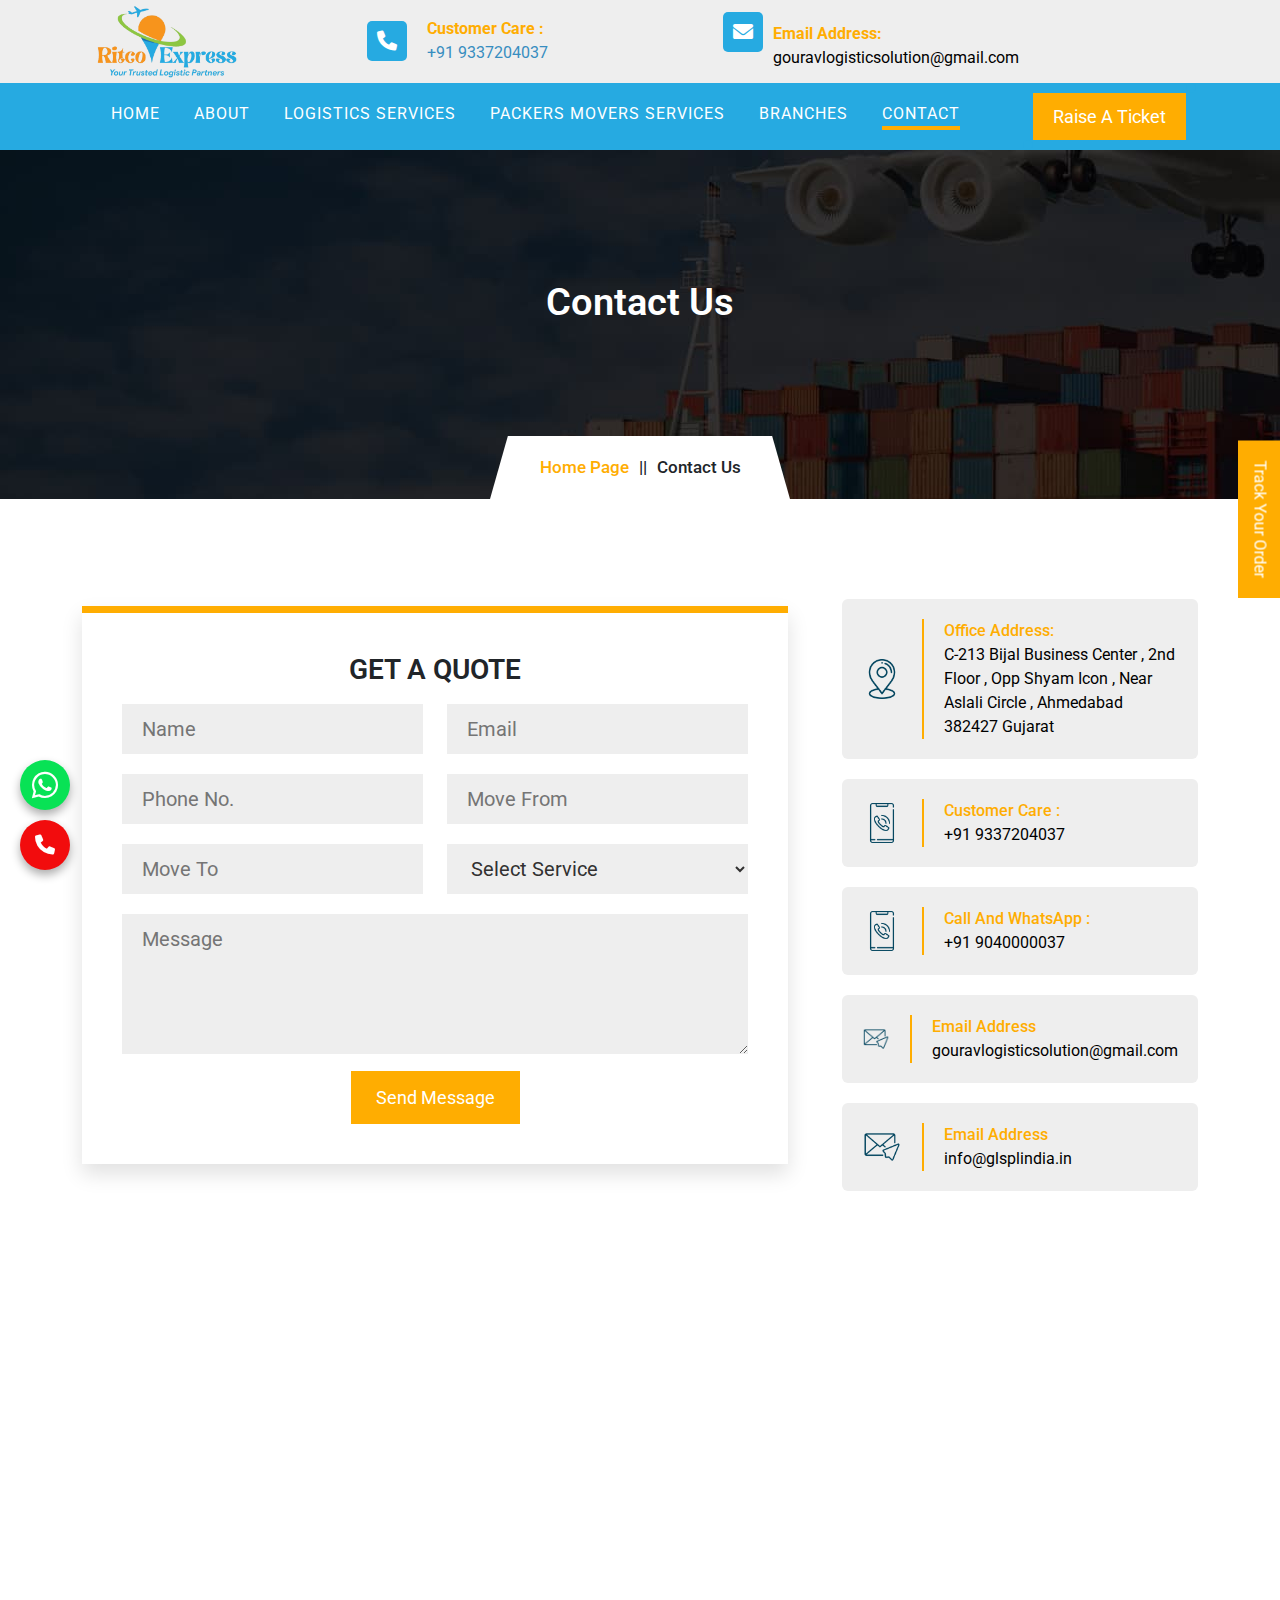
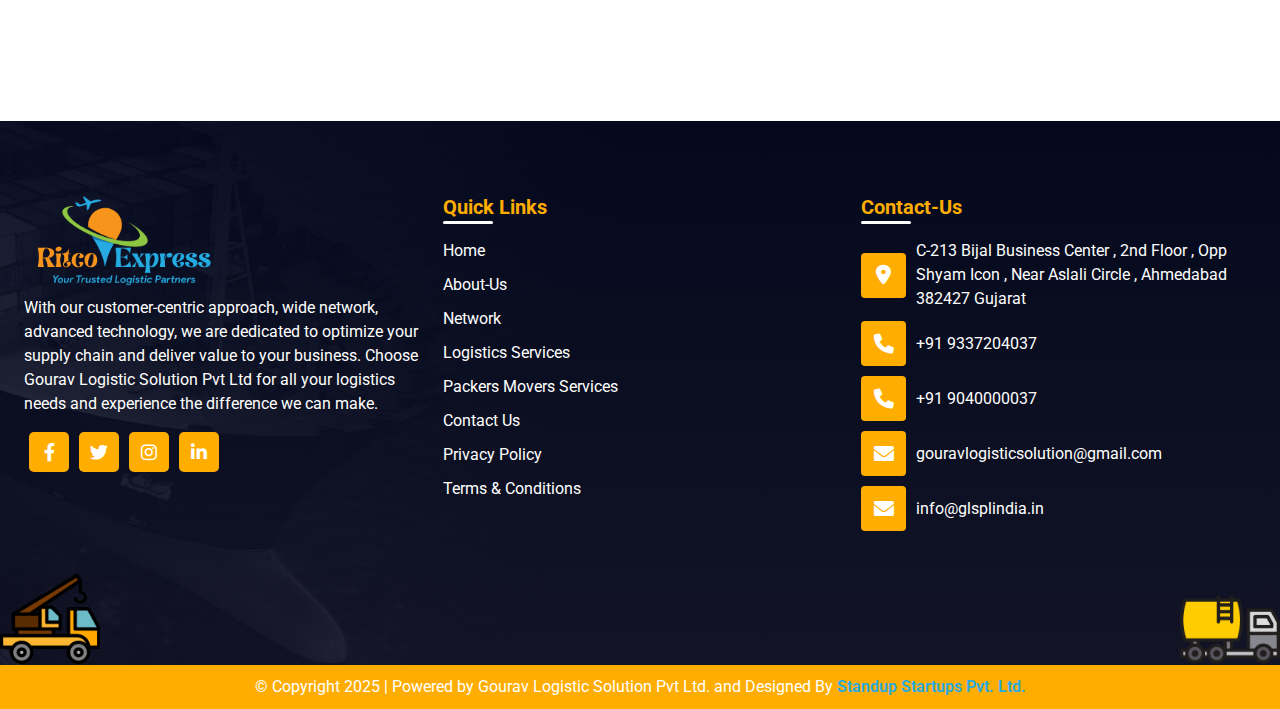
<file: contact.html>
<!DOCTYPE html>
<html lang="en">

<head>
    <meta charset="UTF-8">
    <meta name="viewport" content="width=device-width, initial-scale=1.0">
    <link rel="stylesheet" href="assets/css/all.min.css">
    <link rel="stylesheet" href="assets/css/bootstrap.css">
    <link rel="stylesheet" href="assets/css/slick.css">
    <link rel="manifest" href="assets/favicon_io/site.webmanifest">
    <link rel="preconnect" href="https://fonts.googleapis.com">
    <link rel="preconnect" href="https://fonts.gstatic.com" crossorigin>
    <link href="https://fonts.googleapis.com/css2?family=Roboto:wght@300;400;500;700;900&display=swap" rel="stylesheet">
    <link rel="stylesheet" href="assets/css/style.css">
    <title>Contact Us || Gourav Logistic Solution Pvt Ltd</title>
</head>

<body>
    <!-- ===Header-Sectoin-Start=== -->
    <header>
        <div class="logo-bar">
            <div class="container">
                <div class="row align-items-center">
                    <div class="col-lg-3">
                        <div class="logo">
                            <a href="index.html"><img src="assets/images/logo.png" alt=""></a>
                        </div>
                    </div>
                    <div class="col-lg-9 ">
                        <div class="row align-items-center">
                            <div class="col-5">
                                <div class="phone">
                                    <div class="icon">
                                        <i class="fa-solid fa-phone"></i>
                                    </div>
                                    <div class="text">
                                        <span><b>Customer Care :</b></span><br>
                                        <a href="tel:+91 9337204037">+91 9337204037</a>
                                    </div>
                                </div>
                            </div>
                            <div class="col-7">
                                <div class="address">
                                    <div class="icon">
                                        <i class="fa-solid fa-envelope"></i>
                                    </div>
                                    <div class="text">
                                        <span><b>Email Address:</b></span><br>
                                        <a href="mailto:gouravlogisticsolution@gmail.com">gouravlogisticsolution@gmail.com</a>
                                    </div>
                                </div>
                            </div>
                        </div>
                    </div>
                </div>
            </div>
        </div>
        <div class="menu">
            <div class="container">
                <nav class="navbar navbar-expand-lg navbar-light ">
                    <div class="container-fluid">
                        <a class="navbar-brand" href="index.html"><img src="assets/images/logo.png" alt=""></a>
                        <button class="navbar-toggler" type="button" data-bs-toggle="collapse"
                            data-bs-target="#navbarSupportedContent" aria-controls="navbarSupportedContent"
                            aria-expanded="false" aria-label="Toggle navigation">
                            <span class="navbar-toggler-icon"></span>
                        </button>
                        <div class="collapse navbar-collapse" id="navbarSupportedContent">
                            <ul class="navbar-nav me-auto mb-2 mb-lg-0">
                                <li class="nav-item">
                                    <a class="nav-link" aria-current="page" href="index.html">Home</a>
                                </li>
                                <li class="nav-item">
                                    <a class="nav-link" href="about.html">About</a>
                                </li>
                                <li class="nav-item">
                                    <a class="nav-link" href="logistic_sevices.html">Logistics Services</a>
                                </li>
                                <li class="nav-item">
                                    <a class="nav-link" href="packers_movers.html">Packers Movers Services</a>
                                </li>
                                <li class="nav-item">
                                    <a class="nav-link" href="network.html">Branches</a>
                                </li>
                                <li class="nav-item">
                                    <a class="nav-link active" href="contact.html">Contact</a>
                                </li>
                            </ul>
                           <div class="book">
                                <a class="ticket sec-btn">Raise a Ticket </a>
                            </div>
                        </div>
                    </div>
                </nav>
            </div>
        </div>
    </header>
    <!-- ===Header-Sectoin-End=== -->

    <!-- ===Banner-Section-Start=== -->

    <section class="banner-section">
        <div class="container">
            <div class="row justify-content-center">
                <div class="col-lg-6">
                    <div class="banner-title">
                        <h2>Contact Us</h2>
                    </div>
                    <ul>
                        <li><a href="index.html">Home Page</a></li>
                        <li>||</li>
                        <li>Contact Us</li>
                    </ul>
                </div>
            </div>
        </div>
    </section>

    <!-- ===Banner-Section-End=== -->

<!-- ===whatsapp-section-start=== -->
            
<div class="what">
    <a href=" https://wa.me/919040000037" target="_blank">
       <i class="fa-brands fa-whatsapp"></i>
    </a>
    <a href="tel:+91 9040000037" style="background-color:#f20c0d;">
       <i class="fa-solid fa-phone"></i>
    </a>
</div>
<!-- ===whatsapp-section-end=== -->
    <!--====Pop-section-start===-->

    <section class="pop-section">
        <div class="pop">
            <div class="pop-form">
                <div class="close">
                    <i class="fa-solid fa-xmark"></i>
                </div>
                <div class="quote-form">
                    <h3>Submit a ticket</h3>
                    <form action="send.php" method="post" name="form">
                        <div class="row">
                             <div class="col-lg-6">
                                <input type="text" placeholder="Full Name*" name="name" required>
                            </div>
                            <div class="col-lg-6">
                                <input type="number" placeholder="Mobile Number*" name="phone" required>
                            </div>
                            <div class="col-lg-6">
                                <input type="email" placeholder="Email Address*" name="email" required>
                            </div>
                            <div class="col-lg-6">
                                <input type="text" placeholder="Bilty Number*" name="bilty" required>
                            </div>
                            <div class="col-lg-12">
                               <input type="text" placeholder="Issue*" name="issue" required>
                            </div>
                        </div>
                        <textarea name="des" cols="30" rows="4" placeholder="Description*" required></textarea>
                        <button type="submit" class="sec-btn" name="submit" value="Submit">Submit</button>
                    </form>
                </div>
            </div>
        </div>
    </section>

    <!--====Pop-section-end===-->
    
       <!-- ===right-box=== -->
    <div class="right-box">
        <ul>
            <li>Tickses</li>
            <li><a href="https://www.delhivery.com/">Track Your Order</a></li>
        </ul>
    </div>
    <!-- ===right-box=== -->
    
        <!-- ===foot-list=== -->

    <div class="foot-list">
        <ul>
            <li><a href="tel:+91 9337204037"><i class="fa-solid fa-phone"></i><span>Call Now</span></a></li>
            <li><a href=" https://wa.me/+91 9040000037" target="_blank"><i class="fa-brands fa-whatsapp"></i><span>Whatsapp</span></a></li>
            <li><a href="mailto:info@glsplindia.in"><i class="fa-solid fa-envelope"></i><span>E-mail</span></a></li>
            <li><a href="mailto:gouravlogisticsolution@gmail.com"><i class="fa-solid fa-envelope"></i><span>Enquiry</span></a></li>
        </ul>
    </div>

    <!-- ===foot-list=== -->

<!-- ===Contact-Section-Start=== -->

<section class="contact-section p-100">
<div class="container">
    <div class="row align-items-center">
        <div class="col-xl-8 col-lg-7">
            <div class="quote-form">
                    <h3>Get A Quote</h3>
                    <form action="form.php" method="post" name="form">
                      <div class="row">
                        <div class="col-lg-6">
                            <input type="text" placeholder="Name" name="name" required>
                        </div>
                        <div class="col-lg-6">
                            <input type="email" placeholder="Email" name="email" required>
                        </div>
                        <div class="col-lg-6">
                            <input type="number" placeholder="Phone No." name="phone" required>
                        </div>
                        <div class="col-lg-6">
                            <input type="text" placeholder="Move From" name="movefrom" required>
                        </div>
                        <div class="col-lg-6">
                            <input type="text" placeholder="Move To" name="moveto" required>
                        </div>
                        
                        <div class="col-lg-6">
                            <select name="service" required>
                                <option value="Select Service">Select Service</option>
                                <optgroup label="Logistics Services">
                                <option value="PARCEL SERVICES">Parcel Service</option>
                                <option value="BULK TRANSPORTATION">Bulk Transportation</option>
                                <option value="CONTAINERISED SERVICES">CONTAINERISED SERVICES Container</option>
                                <option value="ODC & PROJECT CARGO">ODC & PROJECT CARGO</option>
                                <option value="FULL LOAD & PART LOAD">FULL LOAD & PART LOAD</option>
                                </optgroup>
                                <optgroup label="Packers Movers Services">
                                <option value="Household Shifting">Household Shifting</option>
                                <option value="Office Shifting">Office Shifting</option>
                                <option value="Domestic Relocation">Domestic Relocation</option>
                                <option value="Loading and Unloading">Loading and Unloading</option>
                                <option value="Warehouse Services">Warehouse Services</option>
                                <option value="Vehicle Transportation">Vehicle Transportation</option>
                                </optgroup>
                            </select>
                        </div>
                      </div>
                      <textarea name="mag" cols="30" rows="4" placeholder="Message" required></textarea>
                      <button type="submit" class="sec-btn" name="submit" value="Submit">Send Message</button>
                    </form>
                  </div>
        </div>
        <div class="col-xl-4 col-lg-5">
            <div class="contact-box">
                <div class="icon">
                    <img src="assets/images/network.png" alt="">
                </div>
                <div class="text">
                    <span>Office Address:</span><br>
                    <a href="https://maps.app.goo.gl/Jbz4MoskoWHUmg4y9"> C-213 Bijal Business Center , 2nd Floor , Opp Shyam Icon , Near Aslali Circle , Ahmedabad 382427 Gujarat</a>
                </div>
            </div>
            <div class="contact-box">
                <div class="icon">
                    <img src="assets/images/phone.png" alt="">
                </div>
                <div class="text">
                    <span>Customer Care : </span><br>
                    <a href="tel:+91 9337204037">+91 9337204037</a>
                </div>
            </div>
            <div class="contact-box">
                <div class="icon">
                    <img src="assets/images/phone.png" alt="">
                </div>
                <div class="text">
                    <span>Call And WhatsApp : </span><br>
                    <a href="tel:+91 9040000037">+91 9040000037</a>
                </div>
            </div>
           
            <div class="contact-box">
                <div class="icon">
                    <img src="assets/images/mail.png" alt="">
                </div>
                <div class="text">
                    <span>Email Address</span><br>
                    <a href="mailto:gouravlogisticsolution@gmail.com">gouravlogisticsolution@gmail.com</a>
                </div>
            </div>
            <div class="contact-box">
                <div class="icon">
                    <img src="assets/images/mail.png" alt="">
                </div>
                <div class="text">
                    <span>Email Address</span><br>
                    <a href="mailto:info@glsplindia.in">info@glsplindia.in</a>
                </div>
            </div>
        </div>
    </div>
</div>
</section>

<!-- ===Contact-Section-End=== -->

<!-- ===Map-Section-Start=== -->

<section class="map-section">
    <div class="map">
     <iframe src="https://www.google.com/maps/embed?pb=!1m18!1m12!1m3!1d2674.620197135392!2d72.59566847359243!3d22.92766431986655!2m3!1f0!2f0!3f0!3m2!1i1024!2i768!4f13.1!3m3!1m2!1s0x395e8fecfd96f7cf%3A0x8cd16dbb5117654d!2sBijal%20Business%20Centre!5e1!3m2!1sen!2sin!4v1748411631885!5m2!1sen!2sin" width="100%" height="100%" style="border:0;" allowfullscreen="" loading="lazy" referrerpolicy="no-referrer-when-downgrade"></iframe>
    </div>
</section>

<!-- ===Map-Section-End=== -->

<!-- ====footer-section-start==== -->

<footer class="footer-section">
      <div class="container-fluid p-4">
             <!-- <div class="row">
        <div class="col-lg-3 col-md-6 mt-4">
            <div class="ns-box p-4 rounded" style="background-color: #FFAD01; height:15rem;">
                <div class="">
                    <h5 class="fw-bold">Gourav Logistic Solution Pvt Ltd </h5>
                    <h6 class="fw-bold text-dark">  <a class="text-dark" href="tel:+91 9337204037"><b>Mobile No.</b> +91 9337204037</a></h6>
                  <p><span class="fw-bold text-dark" >Address :</span> <a class="text-dark" href="https://www.google.com/maps/search/Plot+no.265,+tngo's+colony,+phase-1,+Gachibowli,+Hyderabad,+Telangana+500032./@17.443707,78.3320753,17z/data=!3m1!4b1?entry=ttu">
                            Shop No 35, 4th Floor, 2nd Cross, 1st a Block, JP Nagar 8th Phase Bangalore - 560076
                    </a>
                  </p>
                </div>
            </div>
        </div>
        <div class="col-lg-3 col-md-6 mt-4">
            <div class="ns-box p-4 rounded" style="background-color: #FFAD01;height:15rem;">
                <div class="">
                    <h5 class="fw-bold">Gourav Logistic Solution Pvt Ltd </h5>
                    <h6 class="fw-bold text-dark">  <a class="text-dark" href="tel:+91 9337204037"><b>Mobile No.</b> +91 9337204037</a></h6>
                  <p><span class="fw-bold text-dark" >Address :</span>  <a class="text-dark" href="https://www.google.com/maps/search/G-177,+APMC+Market,+Kandha,+Ward,+Vashi-Turbhe+Rd,+Sector+18,+Turbhe,+Navi+Mumbai,+Maharashtra+400703/@19.0733931,73.000224,17z?entry=ttu">
                     G-177, APMC Market, Kandha, Ward, Vashi-Turbhe Rd, Sector 18, Turbhe, Navi Mumbai, Maharashtra 400703
                    </a>
                  </p>
                </div>
            </div>
        </div>
        <div class="col-lg-3 col-md-6 mt-4">
            <div class="ns-box p-4 rounded" style="background-color: #FFAD01;height:15rem;">
                <div class="">
                    <h5 class="fw-bold">Gourav Logistic Solution Pvt Ltd </h5>
                    <h6 class="fw-bold text-dark">  <a class="text-dark" href="tel:+91 9337204037"><b>Mobile No.</b> +91 9337204037</a></h6>
                  <p><span class="fw-bold text-dark" >Address :</span>  <a class="text-dark" href="https://www.google.com/maps/place/2,+Sector+22+Dwarka,+Dwarka,+New+Delhi,+Delhi,+110061/@28.5569206,77.0545614,17z/data=!3m1!4b1!4m10!1m2!2m1!1sF-102,+1st+Floor,+Manish+Global+Mall,+Plot+No.+2,+Sector+22,+Dwarka,+New+Delhi-110077,+(India!3m6!1s0x390d1bab818d80c7:0x352e3d69d8bfb73b!8m2!3d28.556916!4d77.059427!15sCl1GLTEwMiwgMXN0IEZsb29yLCBNYW5pc2ggR2xvYmFsIE1hbGwsIFBsb3QgTm8uIDIsIFNlY3RvciAyMiwgRHdhcmthLCBOZXcgRGVsaGktMTEwMDc3LCAoSW5kaWGSARBnZW9jb2RlZF9hZGRyZXNz4AEA!16s%2Fg%2F11fv4w62dc?entry=ttu">
                         2, Sector 22 Dwarka, Dwarka, New Delhi, Delhi, 110061
                    </a>
                  </p>
                </div>
            </div>
        </div>
        <div class="col-lg-3 col-md-6 mt-4">
            <div class="ns-box p-4 rounded" style="background-color: #FFAD01;height:15rem;">
                <div class="">
                    <h5 class="fw-bold">Gourav Logistic Solution Pvt Ltd </h5>
                    <h6 class="fw-bold text-dark">  <a class="text-dark" href="tel:+91 9337204037"><b>Mobile No.</b> +91 9337204037</a></h6>
                  <p><span class="fw-bold text-dark" >Address :</span>  <a class="text-dark" href="https://www.google.com/maps/place/6%2F33,+Shahjahan+Marg,+Block+6,+Sector+10,+Raj+Nagar,+Ghaziabad,+Uttar+Pradesh+201002/@28.6877325,77.4438175,17z/data=!3m1!4b1!4m6!3m5!1s0x390cf1a1ce77dfe1:0x66ced43aaa284464!8m2!3d28.6877278!4d77.4463978!16s%2Fg%2F11c0yhmk1b?entry=ttu">
                         6/33, Shahjahan Marg, Block 6, Sector 10, Raj Nagar, Ghaziabad, Uttar Pradesh 201002
                    </a>
                  </p>
                </div>
            </div>
        </div>
        </div> -->
        <div class="row">
            <div class="col-xl-4 col-lg-4 col-md-7">
                <div class="footer-box">
                    <div class="footer-logo">
                        <img src="assets/images/logo.png" alt="">
                    </div>
                    <div class="footer-text">
                        <p>With our customer-centric approach, wide network, advanced technology, we are dedicated to optimize your supply chain and deliver value to your business. Choose Gourav Logistic Solution Pvt Ltd for all your logistics needs and experience the difference we can make.</p>
                    </div>
                    <ul class="social">
                        <li><a href="#"><i class="fa-brands fa-facebook-f"></i></a></li>
                        <li><a href="#"><i class="fa-brands fa-twitter"></i></a></li>
                        <li><a href="#"><i class="fa-brands fa-instagram"></i></a></li>
                        <li><a href="#"><i class="fa-brands fa-linkedin-in"></i></a></li>
                    </ul>
                </div>
            </div>
            <div class="col-xl-4 col-lg-4 col-md-5">
                <div class="footer-box">
                    <div class="footer-title">
                        <h4>Quick Links</h4>
                        <div class="footer-link">
                            <ul>
                                <li><a href="index.html">Home</a></li>
                                <li><a href="about.html">About-Us</a></li>
                                <li><a href="network.html">Network</a></li>
                                <li ><a href="logistic_sevices.html">Logistics Services</a></li>
                                <li ><a href="packers_movers.html">Packers Movers Services</a></li>
                                <li><a href="contact.html">Contact Us</a></li>
                                <li><a href="policy.html">Privacy Policy</a></li>
                                <li><a href="terms.html">Terms & Conditions</a></li>
                            </ul>
                        </div>
                    </div>
                </div>
            </div>
            <div class="col-xl-4 col-lg-4 col-md-7">
                <div class="footer-box">
                    <div class="footer-title">
                        <h4>Contact-Us</h4>
                        <div class="footer-link2">
                            <ul>
                                            <li><i class="fa-solid fa-location-dot"></i><a href="https://maps.app.goo.gl/Jbz4MoskoWHUmg4y9"> C-213 Bijal Business Center , 2nd Floor , Opp Shyam Icon , Near Aslali Circle , Ahmedabad 382427 Gujarat</a></li>
                                <li><i class="fa-solid fa-phone"></i><a href="tel:+91 9337204037">+91 9337204037</a></li>
                                 
                                 <li><i class="fa-solid fa-phone"></i><a href="tel:+91 9040000037">+91 9040000037</a></li>
                                <li><i class="fa-solid fa-envelope"></i><a href="mailto:gouravlogisticsolution@gmail.com">gouravlogisticsolution@gmail.com</a></li>
                                <li><i class="fa-solid fa-envelope"></i><a href="mailto:info@glsplindia.in">info@glsplindia.in</a></li>
                            </ul>
                        </div>
                    </div>
                </div>
            </div>
            <!--<div class="col-lg-3 col-md-5">-->
            <!--    <div class="footer-box f-gallery">-->
            <!--        <div class="footer-title">-->
            <!--            <h4>Photo Gallery</h4>-->
            <!--            <div class="footer-link">-->
            <!--                <ul class="g-photo">-->
            <!--                    <li><img src="assets/images/gallery1.jpeg" alt="Gallery Photot"></li>-->
            <!--                    <li><img src="assets/images/gallery2.jpeg" alt="Gallery Photot"></li>-->
            <!--                    <li><img src="assets/images/gallery3.jpeg" alt="Gallery Photot"></li>-->
            <!--                    <li><img src="assets/images/gallery4.jpeg" alt="Gallery Photot"></li>-->
            <!--                    <li><img src="assets/images/gallery5.jpeg" alt="Gallery Photot"></li>-->
            <!--                    <li><img src="assets/images/gallery6.jpeg" alt="Gallery Photot"></li>-->
            <!--                    <li><img src="assets/images/gallery7.jpeg" alt="Gallery Photot"></li>-->
            <!--                    <li><img src="assets/images/gallery8.jpeg" alt="Gallery Photot"></li>-->
            <!--                    <li><img src="assets/images/gallery9.jpeg" alt="Gallery Photot"></li>-->
            <!--                </ul>-->
            <!--            </div>-->
            <!--        </div>-->
            <!--    </div>-->
            <!--</div>-->
        </div>
    </div>
    <div class="f-turck">
        <div class="f-img f-img1">
            <img src="assets/images/truck1.png" alt="" class="tr1">
        </div>
        <div class="f-img f-img2">
           <img src="assets/images/truck2.png" alt="" class="tr2">
       </div>
    </div>
    <div class="copy-right">
        <p>© Copyright 2025 | Powered by Gourav Logistic Solution Pvt Ltd. and Designed By <a
                href="https://standupstartups.com/">Standup Startups Pvt. Ltd.</a></p>
    </div>
</footer>

<!-- ====footer-section-end==== -->

    <!-- ===Script-Section=== -->

    <script src="assets/js/jquery.min.js"></script>
    <script src="assets/js/bootstrap.js"></script>
    <script src="assets/js/slick.min.js"></script>
    <script src="assets/js/script.js"></script>

    <!-- ===Script-Section=== -->

</body>

</html>
</file>
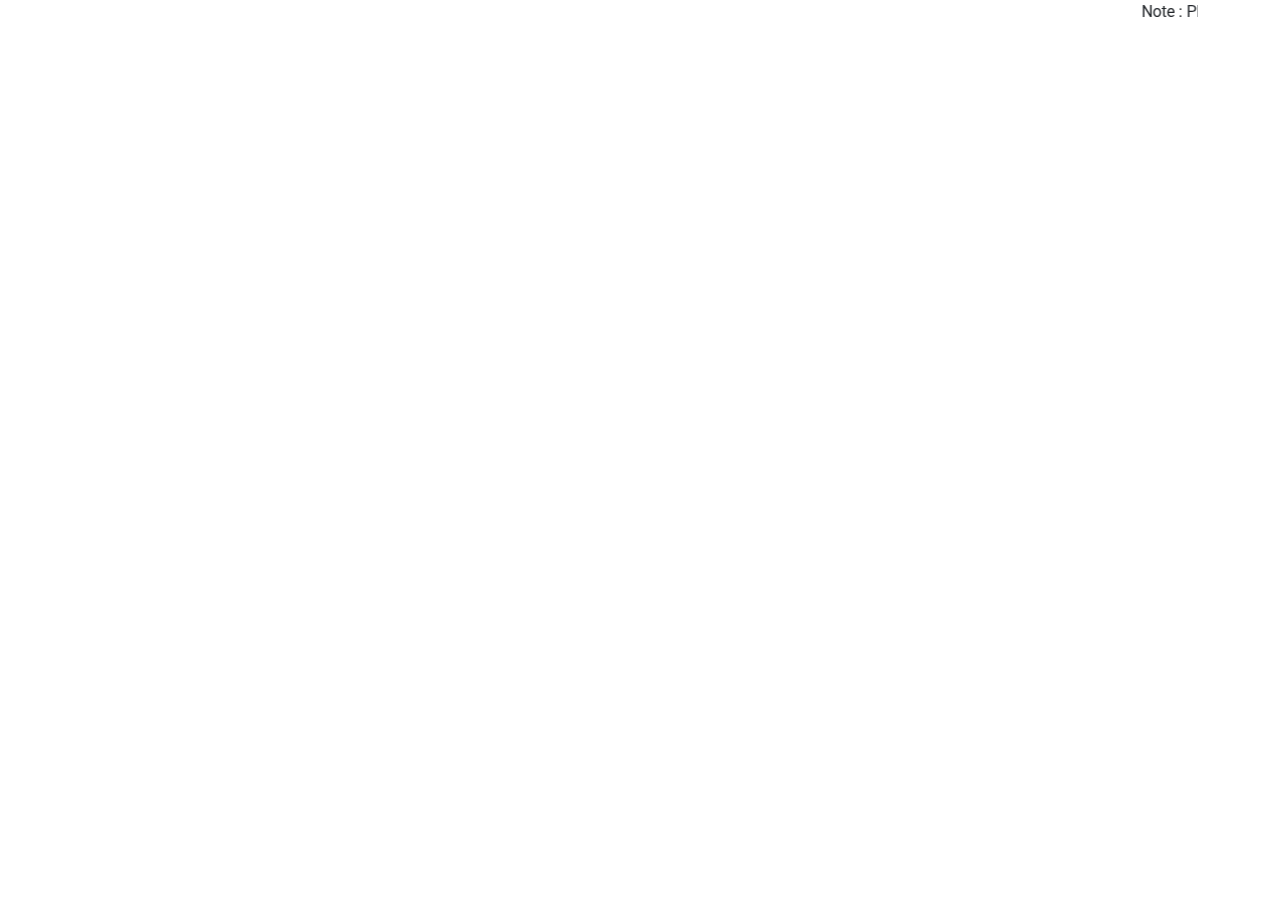
<file: domestic.html>
<!DOCTYPE html>
<html lang="en">

<head>
    <meta charset="UTF-8">
    <meta name="viewport" content="width=device-width, initial-scale=1.0">
    <link rel="stylesheet" href="assets/css/all.min.css">
    <link rel="stylesheet" href="assets/css/bootstrap.css">
    <link rel="stylesheet" href="assets/css/slick.css">
    <link rel="apple-touch-icon" sizes="180x180" href="assets/favicon_io/apple-touch-icon.png">
    <link rel="icon" type="image/png" sizes="32x32" href="assets/favicon_io/favicon-32x32.png">
    <link rel="icon" type="image/png" sizes="16x16" href="assets/favicon_io/favicon-16x16.png">
    <link rel="manifest" href="assets/favicon_io/site.webmanifest">
    <link rel="preconnect" href="https://fonts.googleapis.com">
    <link rel="preconnect" href="https://fonts.gstatic.com" crossorigin>
    <link href="https://fonts.googleapis.com/css2?family=Roboto:wght@300;400;500;700;900& display=swap" rel="stylesheet">
    <link rel="stylesheet" href="assets/css/style.css">
    <title>Ritco Express Private Limited</title>
    <!-- Google tag (gtag.js) -->
<script async src="https://www.googletagmanager.com/gtag/js?id=AW-11360675575">
</script>
<script>
  window.dataLayer = window.dataLayer || [];
  function gtag(){dataLayer.push(arguments);}
  gtag('js', new Date());

  gtag('config', 'AW-11360675575');
</script>
<!-- Google tag (gtag.js) -->
<script async src="https://www.googletagmanager.com/gtag/js?id=AW-11360675575">
</script>
<script>
  window.dataLayer = window.dataLayer || [];
  function gtag(){dataLayer.push(arguments);}
  gtag('js', new Date());

  gtag('config', 'AW-11360675575');
</script>
</head>

<body>
    <!-- ===Header-Sectoin-Start=== -->
    
    <section class="top-head">
        <div class="container">
            <marquee>Note : Please Click Here For New Agent/Stockist Panel.</marquee>
        </div>
    </section>
    
    <!-- ===Header-Sectoin-End=== -->

    <!-- ===Script-Section=== -->

    <script src="assets/js/jquery.min.js"></script>
    <script src="assets/js/bootstrap.js"></script>
    <script src="assets/js/slick.min.js"></script>
    <script src="assets/js/script.js"></script>

    <!-- ===Script-Section=== -->

</body>

</html>
</file>
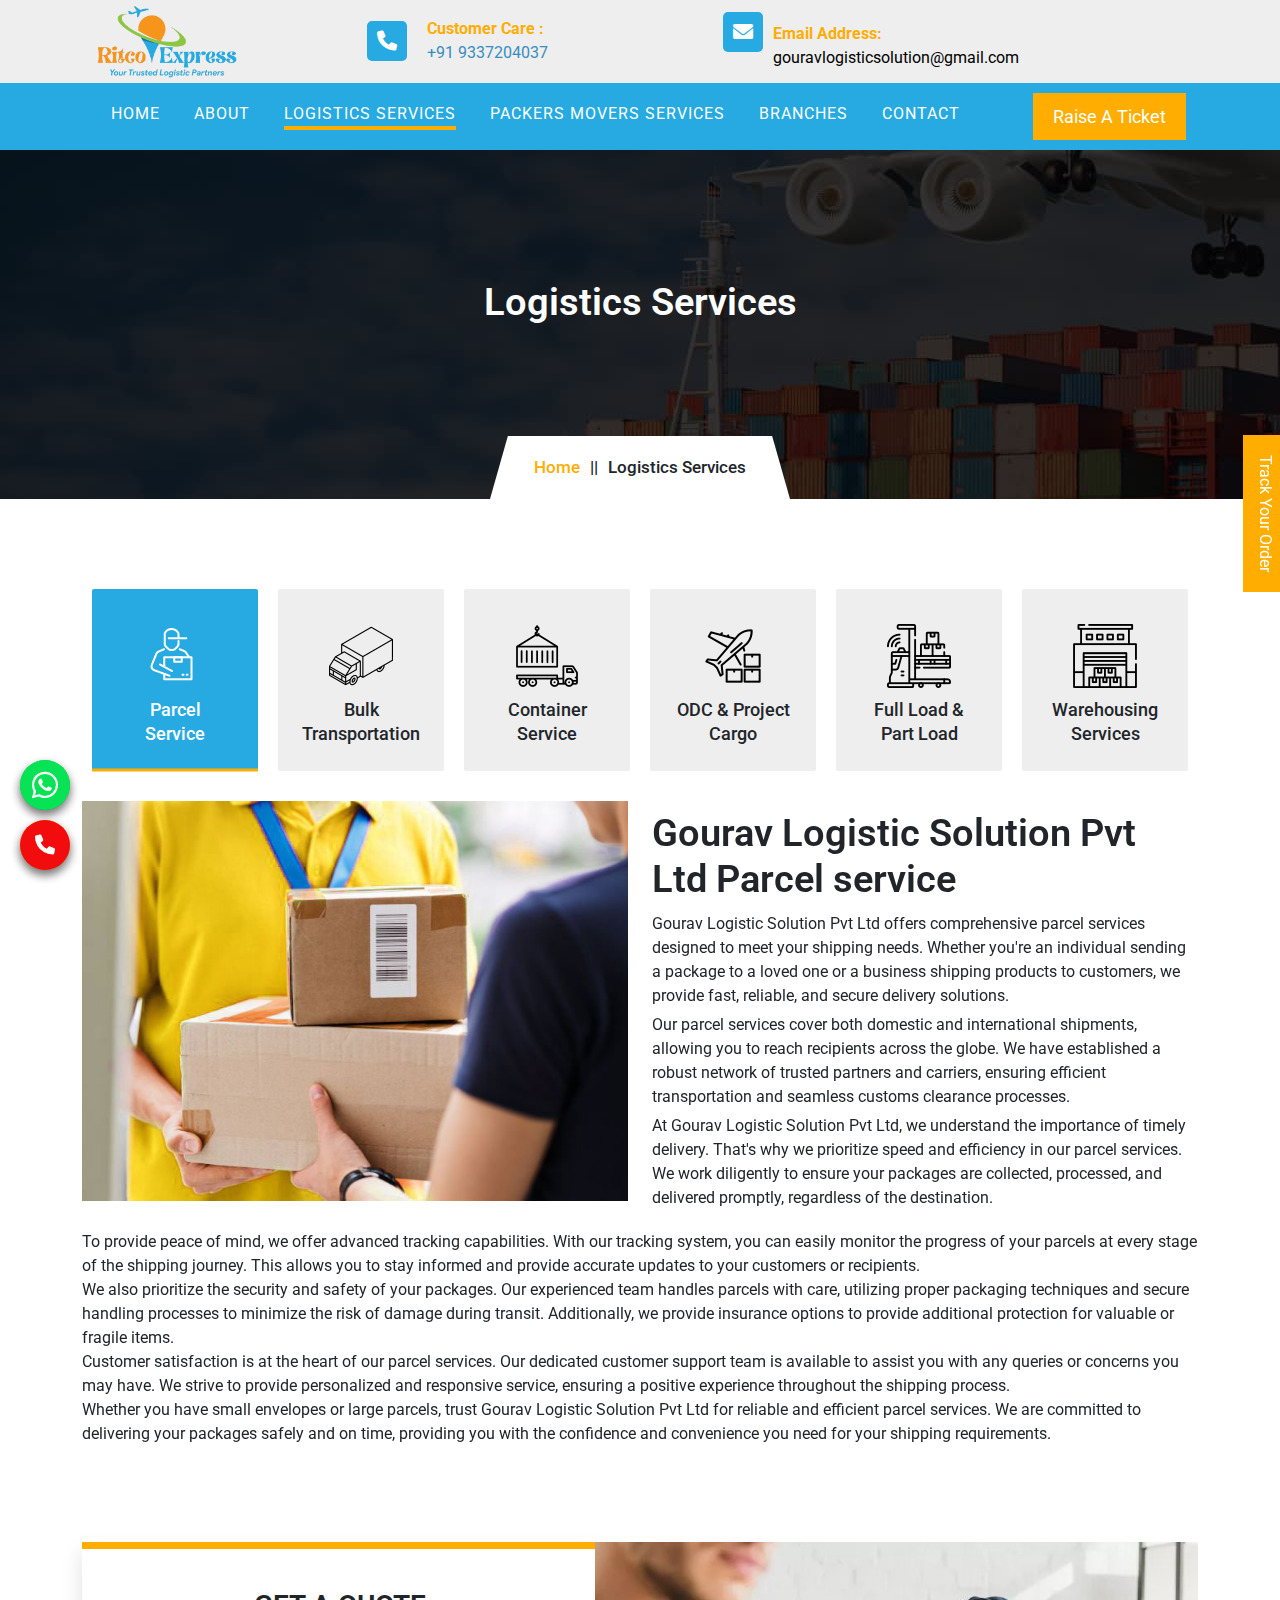
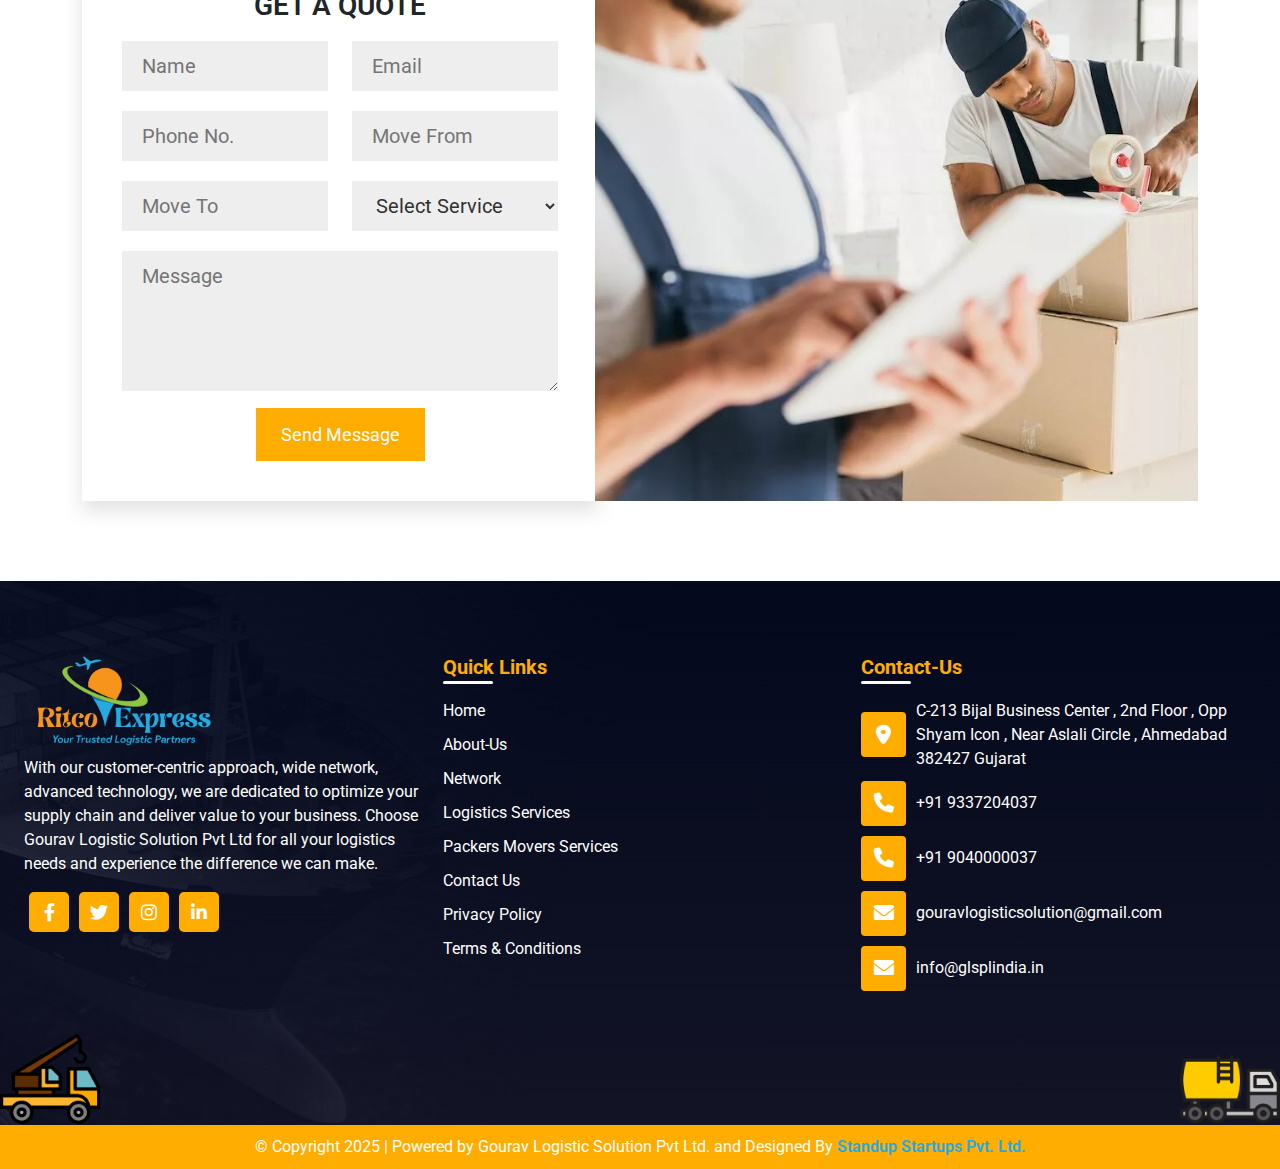
<file: logistic_sevices.html>
<!DOCTYPE html>
<html lang="en">

<head>
    <meta charset="UTF-8">
    <meta name="viewport" content="width=device-width, initial-scale=1.0">
    <link rel="stylesheet" href="assets/css/all.min.css">
    <link rel="stylesheet" href="assets/css/bootstrap.css">
    <link rel="stylesheet" href="assets/css/slick.css">
    <link rel="manifest" href="assets/favicon_io/site.webmanifest">
    <link rel="preconnect" href="https://fonts.googleapis.com">
    <link rel="preconnect" href="https://fonts.gstatic.com" crossorigin>
    <link href="https://fonts.googleapis.com/css2?family=Roboto:wght@300;400;500;700;900&display=swap" rel="stylesheet">
    <link rel="stylesheet" href="assets/css/style.css">
    <title>Logistics Services || Gourav Logistic Solution Pvt Ltd</title>
</head>

<body>
    <!-- ===Header-Sectoin-Start=== -->
    <header>
         <div class="logo-bar">
            <div class="container">
                <div class="row align-items-center">
                    <div class="col-lg-3">
                        <div class="logo">
                            <a href="index.html"><img src="assets/images/logo.png" alt=""></a>
                        </div>
                    </div>
                    <div class="col-lg-9 ">
                        <div class="row align-items-center">
                            <div class="col-5">
                                <div class="phone">
                                    <div class="icon">
                                        <i class="fa-solid fa-phone"></i>
                                    </div>
                                    <div class="text">
                                        <span><b>Customer Care :</b></span><br>
                                        <a href="tel:+91 9337204037">+91 9337204037</a>
                                    </div>
                                </div>
                            </div>
                            <div class="col-7">
                                <div class="address">
                                    <div class="icon">
                                        <i class="fa-solid fa-envelope"></i>
                                    </div>
                                    <div class="text">
                                        <span><b>Email Address:</b></span><br>
                                        <a href="mailto:gouravlogisticsolution@gmail.com">gouravlogisticsolution@gmail.com</a>
                                    </div>
                                </div>
                            </div>
                        </div>
                    </div>
                </div>
            </div>
        </div>
        <div class="menu">
            <div class="container">
                <nav class="navbar navbar-expand-lg navbar-light ">
                    <div class="container-fluid">
                        <a class="navbar-brand" href="index.html"><img src="assets/images/logo.png" alt=""></a>
                        <button class="navbar-toggler" type="button" data-bs-toggle="collapse"
                            data-bs-target="#navbarSupportedContent" aria-controls="navbarSupportedContent"
                            aria-expanded="false" aria-label="Toggle navigation">
                            <span class="navbar-toggler-icon"></span>
                        </button>
                        <div class="collapse navbar-collapse" id="navbarSupportedContent">
                            <ul class="navbar-nav me-auto mb-2 mb-lg-0">
                                <li class="nav-item">
                                    <a class="nav-link" aria-current="page" href="index.html">Home</a>
                                </li>
                                <li class="nav-item">
                                    <a class="nav-link" href="about.html">About</a>
                                </li>
                                <li class="nav-item">
                                    <a class="nav-link active" href="logistic_sevices.html">Logistics Services</a>
                                </li>
                                <li class="nav-item">
                                    <a class="nav-link" href="packers_movers.html">Packers Movers Services</a>
                                </li>
                                <li class="nav-item">
                                    <a class="nav-link" href="network.html">Branches</a>
                                </li>
                                <li class="nav-item">
                                    <a class="nav-link" href="contact.html">Contact</a>
                                </li>
                            </ul>
                            <div class="book">
                                <a class="ticket sec-btn">Raise a Ticket </a>
                            </div>
                        </div>
                    </div>
                </nav>
            </div>
        </div>
    </header>
    <!-- ===Header-Sectoin-End=== -->

    <!-- ===Banner-Section-Start=== -->

    <section class="banner-section">
        <div class="container">
            <div class="row justify-content-center">
                <div class="col-lg-10">
                    <div class="banner-title">
                        <h2>Logistics Services</h2>
                    </div>
                    <ul>
                        <li><a href="index.html">Home</a></li>
                        <li>||</li>
                        <li>Logistics Services</li>
                    </ul>
                </div>
            </div>
        </div>
    </section>

    <!-- ===Banner-Section-End=== -->

<!-- ===whatsapp-section-start=== -->
            
<div class="what">
    <a href=" https://wa.me/919040000037" target="_blank">
       <i class="fa-brands fa-whatsapp"></i>
    </a>
    <a href="tel:+91 9040000037" style="background-color:#f7c600;">
       <i class="fa-solid fa-phone"></i>
    </a>
</div>
<!-- ===whatsapp-section-end=== -->

<!-- ===whatsapp-section-start=== -->
            
<div class="what">
    <a href=" https://wa.me/9136280-42422" target="_blank">
       <i class="fa-brands fa-whatsapp"></i>
    </a>
    <a href="tel:+91 9337204037" style="background-color:#f20c0d;">
       <i class="fa-solid fa-phone"></i>
    </a>
</div>
<!-- ===whatsapp-section-end=== -->
    <!--====Pop-section-start===-->

   <section class="pop-section">
        <div class="pop">
            <div class="pop-form">
                <div class="close">
                    <i class="fa-solid fa-xmark"></i>
                </div>
                <div class="quote-form">
                    <h3>Submit a ticket</h3>
                    <form action="send.php" method="post" name="form">
                        <div class="row">
                             <div class="col-lg-6">
                                <input type="text" placeholder="Full Name*" name="name" required>
                            </div>
                            <div class="col-lg-6">
                                <input type="number" placeholder="Mobile Number*" name="phone" required>
                            </div>
                            <div class="col-lg-6">
                                <input type="email" placeholder="Email Address*" name="email" required>
                            </div>
                            <div class="col-lg-6">
                                <input type="text" placeholder="Bilty Number*" name="bilty" required>
                            </div>
                            <div class="col-lg-12">
                               <input type="text" placeholder="Issue*" name="issue" required>
                            </div>
                        </div>
                        <textarea name="des" cols="30" rows="4" placeholder="Description*" required></textarea>
                        <button type="submit" class="sec-btn" name="submit" value="Submit">Submit</button>
                    </form>
                </div>
            </div>
        </div>
    </section>

    <!--====Pop-section-end===-->
    
       <!-- ===right-box=== -->
    <div class="right-box">
        <ul>
            <li>Ticket </li>
            <li><a href="https://www.delhivery.com/">Track Your Order</a></li>
        </ul>
    </div>
    <!-- ===right-box=== -->
    
        <!-- ===foot-list=== -->

    <div class="foot-list">
        <ul>
            <li><a href="tel:+91 9337204037"><i class="fa-solid fa-phone"></i><span>Call Now</span></a></li>
            <li><a href=" https://wa.me/+91 9040000037" target="_blank"><i class="fa-brands fa-whatsapp"></i><span>Whatsapp</span></a></li>
            <li><a href="mailto:info@glsplindia.in"><i class="fa-solid fa-envelope"></i><span>E-mail</span></a></li>
            <li><a href="mailto:gouravlogisticsolution@gmail.com"><i class="fa-solid fa-envelope"></i><span>Enquiry</span></a></li>
        </ul>
    </div>

    <!-- ===foot-list=== -->

<!-- ===Service-Section-Start=== -->

<section class="service-two p-100">
    <div class="container">
        <div class="ser-slider">
            <div class="slider-nav">
                    <div class="ser-list"><img src="assets/images/ser1.png" alt="Parcel Service"><span>Parcel <br> Service</span></div>
                    <div class="ser-list"><img src="assets/images/ser2.png" alt="Bulk Transportation"><span>Bulk <br> Transportation</span></div>
                    <div class="ser-list"><img src="assets/images/ser3.png" alt=" Container Service"><span> Container <br> Service</span></div>
                    <div class="ser-list"><img src="assets/images/ser4.png" alt="ODC & Project Cargo"><span>ODC & Project Cargo</span></div>
                    <div class="ser-list"><img src="assets/images/ser5.png" alt="Full Load & Part Load"><span>Full Load & Part Load</span></div>
                    <div class="ser-list"><img src="assets/images/ser10.png" alt=""><span>Warehousing Services</span></div>
            </div>
            <div class="slider-for">
                    <div class="ser-item">
                        <div class="row">
                            <div class="col-xl-6">
                                <div class="ser-img">
                            <img src="assets/images/ser1.jpg" alt="">
                        </div>
                            </div>
                            <div class="col-xl-6">
                                <div class="ser-box">
                            <h2>Gourav Logistic Solution Pvt Ltd Parcel service</h2>
                            <p>Gourav Logistic Solution Pvt Ltd offers comprehensive parcel services designed to meet your shipping needs. Whether you're an individual sending a package to a loved one or a business shipping products to customers, we provide fast, reliable, and secure delivery solutions.</p>
                            <p>Our parcel services cover both domestic and international shipments, allowing you to reach recipients across the globe. We have established a robust network of trusted partners and carriers, ensuring efficient transportation and seamless customs clearance processes.</p>
                            <p>At Gourav Logistic Solution Pvt Ltd, we understand the importance of timely delivery. That's why we prioritize speed and efficiency in our parcel services. We work diligently to ensure your packages are collected, processed, and delivered promptly, regardless of the destination.</p>
                           
                        </div>
                            </div>
                        </div>
                        <div class="pera">
                             <p> To provide peace of mind, we offer advanced tracking capabilities. With our tracking system, you can easily monitor the progress of your parcels at every stage of the shipping journey. This allows you to stay informed and provide accurate updates to your customers or recipients. <br>We also prioritize the security and safety of your packages. Our experienced team handles parcels with care, utilizing proper packaging techniques and secure handling processes to minimize the risk of damage during transit. Additionally, we provide insurance options to provide additional protection for valuable or fragile items. <br>Customer satisfaction is at the heart of our parcel services. Our dedicated customer support team is available to assist you with any queries or concerns you may have. We strive to provide personalized and responsive service, ensuring a positive experience throughout the shipping process.<br> Whether you have small envelopes or large parcels, trust Gourav Logistic Solution Pvt Ltd for reliable and efficient parcel services. We are committed to delivering your packages safely and on time, providing you with the confidence and convenience you need for your shipping requirements.</p>
                        </div>
                    </div>
                    <div class="ser-item">
                        <div class="row">
                            <div class="col-xl-6">
                                 <div class="ser-img">
                            <img src="assets/images/ser2.webp" alt="">
                        </div>
                            </div>
                            <div class="col-xl-6">
                                <div class="ser-box">
                            <h2>Gourav Logistic Solution Pvt Ltd Bulk Transportation service</h2>
                           <p>Gourav Logistic Solution Pvt Ltd specializes in bulk transportation services designed to meet the unique needs of businesses requiring the movement of large quantities of goods or materials. Our reliable and efficient bulk transportation solutions ensure the seamless delivery of your products while optimizing cost and time efficiency. </p>
                            <p>We understand that bulk transportation requires careful planning and execution. With our expertise and experience in the industry, we offer comprehensive solutions to handle various types of bulk cargo, including liquids, powders, grains, and more.</p>
                            <p>At Gourav Logistic Solution Pvt Ltd, we have a well-maintained fleet of vehicles and a network of trusted carriers capable of handling bulk shipments of all sizes. Our transportation capabilities span across different modes, including trucks, tankers, rail, and intermodal transport, enabling us to customize the most suitable solution for your specific requirements.</p>
                            
                        </div>
                            </div>
                        </div>
                       <div class="pera">
                           <p>Safety is a top priority for us when it comes to bulk transportation. We adhere to stringent safety regulations and standards, ensuring the secure handling and transportation of your goods. Our drivers and operators are experienced professionals who follow best practices to mitigate risks and ensure the protection of your cargo throughout the journey. <br>Efficiency and reliability are at the core of our bulk transportation services. We focus on optimizing routes, minimizing transit times, and maximizing load capacity to deliver your goods in a timely and cost-effective manner. Our advanced logistics systems enable real-time tracking and monitoring, providing you with visibility into the progress of your shipments.<br>At Gourav Logistic Solution Pvt Ltd, we understand that each bulk transportation project is unique, and we take a personalized approach to meet your specific requirements. Our dedicated team works closely with you to understand your needs, recommend the most efficient transportation solution, and ensure smooth execution from start to finish.<br>
                           Choose Gourav Logistic Solution Pvt Ltd for your bulk transportation needs and experience our commitment to delivering reliable, efficient, and cost-effective solutions. With our expertise, extensive network, and dedication to customer satisfaction, we are your trusted partner for all your bulk transportation requirements.</p>
                       </div>
                    </div>
                    <div class="ser-item">
                        <div class="row align-items-end">
                            <div class="col-xl-6">
                                <div class="ser-img">
                            <img src="assets/images/ser3.jpg" alt="">
                        </div>
                            </div>
                            <div class="col-xl-6">
                                <div class="ser-box">
                            <h2>Gourav Logistic Solution Pvt Ltd Containerized Service</h2>
                            <p>Gourav Logistic Solution Pvt Ltd specializes in containerized services, offering efficient and reliable transportation solutions for businesses requiring the movement of goods in containers. Our containerized services are designed to meet your specific needs, whether you are shipping goods locally or internationally.</p>
                            <p>We have extensive experience in handling containerized cargo, ensuring secure and timely delivery. Our team of professionals is well-versed in container loading and unloading, optimizing space utilization while ensuring the safety and integrity of your goods throughout the journey.</p>
                            <p>As a trusted logistics provider, we offer a wide range of containerized services, including container transport, container storage, customs clearance, and documentation. Whether you require full container load (FCL) or less than container load (LCL) shipments, we have the resources and expertise to handle your requirements.</p>
                        </div>
                            </div>
                        </div>
                        <div class="pera">
                            <p>With a global network of partners and carriers, we provide comprehensive coverage for containerized services worldwide. Our strategic alliances enable us to offer competitive rates and access to various shipping routes, ensuring efficient and cost-effective transportation solutions for your business. <br>We understand the importance of visibility and transparency in containerized services. That's why we provide real-time tracking and monitoring, allowing you to stay updated on the status and location of your containers throughout the shipping process. Our advanced technology systems provide you with the information you need to make informed decisions.<br>At Gourav Logistic Solution Pvt Ltd, we prioritize customer satisfaction. Our dedicated customer support team is available to address any inquiries or concerns you may have, providing personalized assistance throughout the containerized shipping process. We strive to deliver reliable and efficient services, ensuring a positive experience for our clients. <br>Choose Gourav Logistic Solution Pvt Ltd for your containerized services and experience our commitment to excellence. With our expertise, global reach, advanced technology, and customer-centric approach, we are dedicated to meeting your containerized transportation needs and ensuring the safe and timely delivery of your goods.</p>
                        </div>
                    </div>
                    <div class="ser-item">
                        <div class="row">
                            <div class="col-xl-6">
                                <div class="ser-img">
                            <img src="assets/images/ser4.webp" alt="">
                        </div>
                            </div>
                            <div class="col-xl-6">
                                 <div class="ser-box">
                            <h2>Gourav Logistic Solution Pvt Ltd ODC & Project Cargo service</h2>
                            <p>Gourav Logistic Solution Pvt Ltd specializes in ODC (Over-Dimensional Cargo) and project cargo services, providing reliable and efficient transportation solutions for complex and oversized shipments. Our expertise in handling ODC and project cargo allows us to meet the unique requirements of businesses involved in large-scale projects and specialized industries. </p>
                            <p>We understand that ODC and project cargo require specialized handling and careful planning. With our experience in the field, we offer comprehensive solutions to transport and manage shipments that exceed standard dimensions or have unique characteristics.</p>
                            <p>At Gourav Logistic Solution Pvt Ltd, we have the necessary resources and capabilities to handle oversized and heavy cargo. Our team of professionals is well-trained in specialized equipment and techniques to ensure the safe and secure transport of your cargo, even in challenging environments.</p>
                            
                        </div>
                            </div>
                        </div>
                        <div class="pera">
                            <p>Our ODC and project cargo services encompass various industries, including construction, oil and gas, energy, infrastructure, and more. We work closely with our clients to understand the specific requirements of their projects and tailor our services to meet their unique needs.<br>With a global network of partners and carriers, we provide extensive coverage for ODC and project cargo services. Our strategic alliances enable us to offer efficient routing options and access to specialized equipment required for handling oversized cargo.<br>We prioritize safety and compliance in our ODC and project cargo services. We adhere to industry best practices and safety regulations, ensuring that your cargo is handled with the utmost care and meets all necessary legal requirements throughout the transportation process.</p>
                            <p> At Gourav Logistic Solution Pvt Ltd, we strive for excellence in customer service. Our dedicated team is available to provide personalized support and guidance throughout your ODC and project cargo shipments. We understand the importance of effective communication and proactive updates, ensuring that you are well-informed about the progress of your cargo at all times. <br>Choose Gourav Logistic Solution Pvt Ltd for your ODC and project cargo needs and experience our commitment to delivering reliable, efficient, and tailored transportation solutions. With our expertise, global reach, and dedication to customer satisfaction, we are your trusted partner for all your specialized cargo requirements.</p>
                        </div>
                    </div>
                    <div class="ser-item">
                        <div class="row">
                            <div class="col-xl-6">
                                <div class="ser-img">
                            <img src="assets/images/ser5.jpg" alt="">
                        </div>
                            </div>
                            <div class="col-xl-6">
                                <div class="ser-box">
                            <h2>Gourav Logistic Solution Pvt Ltd Full Load and Part Load Services</h2>
                            <p>RGourav Logistic Solution Pvt Ltd offers comprehensive full load and part load services, providing efficient transportation solutions for businesses with varying shipment sizes and requirements. Whether you have a full load or a partial load, we have the expertise and resources to meet your transportation needs. </p>
                            <p> Our full load services are ideal for businesses that have enough cargo to fill an entire truck or container. We ensure that your shipment is the sole load on the vehicle, allowing for direct and expedited transportation. With our extensive network of carriers, we can provide dedicated vehicles to transport your goods efficiently and securely.</p>
                            <p>For businesses with smaller shipments, our part load services offer a cost-effective solution. We consolidate multiple shipments from different customers into a single truck or container, optimizing space and reducing costs. This allows you to benefit from shared transportation while still enjoying reliable and timely delivery.</p>
                        </div>
                            </div>
                        </div>
                        <div class="pera">
                            <p>At Gourav Logistic Solution Pvt Ltd, we understand the importance of timely transportation. Whether you opt for full load or part load services, we prioritize efficiency and work diligently to ensure your goods are delivered on schedule. Our experienced team plans the most optimal routes and coordinates logistics to minimize transit times and maximize productivity. <br>We are committed to the safety and security of your cargo. Our drivers and operators are trained professionals who adhere to strict safety standards and best practices. We also provide insurance options to give you added peace of mind during transportation. <br>Customer satisfaction is our top priority. Our dedicated customer support team is available to address any inquiries or concerns you may have throughout the transportation process. We strive to provide personalized assistance and maintain open lines of communication to ensure a smooth and hassle-free experience. <br>Choose Gourav Logistic Solution Pvt Ltd for your full load and part load transportation needs and experience our commitment to excellence. With our expertise, reliable network, and customer-centric approach, we are dedicated to meeting your transportation requirements efficiently and cost-effectively.</p>
                        </div>
                    </div>
                    <div class="ser-item">
                         <div class="row">
                            <div class="col-xl-6">
                                <div class="ser-img">
                            <img src="assets/images/ser10.jpg" alt="">
                        </div>
                            </div>
                            <div class="col-xl-6">
                                <div class="ser-box">
                            <h2>Gourav Logistic Solution Pvt Ltd Warehouse Services</h2>
                            <p>Gourav Logistic Solution Pvt Ltd offers comprehensive warehouse services to meet the storage and inventory management needs of businesses. Our secure and well-equipped warehouses provide a reliable solution for storing a wide range of goods and materials. </p>
                            <p>Our warehouses are strategically located and designed to optimize operational efficiency. They are equipped with modern facilities, including advanced security systems, climate control, and appropriate storage infrastructure to ensure the safety and integrity of your goods.</p>
                            <p>With our warehouse services, you can benefit from flexible storage options based on your specific requirements. Whether you need short-term storage during a transition or long-term warehousing solutions, we have the capacity to accommodate your needs. <br>We understand the importance of inventory management in maintaining a smooth supply chain. Our experienced warehouse staff utilizes efficient inventory tracking systems to monitor stock levels, ensure accurate stock rotation, and provide real-time visibility into your inventory.</p>
                            
                        </div>
                            </div>
                        </div>
                        <div class="pera">
                            <p>At Gourav Logistic Solution Pvt Ltd, we prioritize the accessibility and availability of your stored goods. Our efficient warehouse management system enables quick retrieval and dispatch of your items whenever needed. With our streamlined processes, we help you optimize inventory flow and minimize any disruptions to your operations. <br>Our dedicated team is committed to providing exceptional customer service. We work closely with you to understand your warehousing requirements and develop tailored solutions that align with your business goals. Our responsive support team is always available to address any inquiries or concerns you may have. <br>Choose Gourav Logistic Solution Pvt Ltd for reliable and efficient warehouse services. With our secure facilities, advanced technology, and customer-centric approach, we are dedicated to providing a seamless warehousing experience for your goods. Trust us to handle your storage needs with professionalism, reliability, and care.</p>
                        </div>
                        
                    </div>
                </div>
        </div>
    </div>
</section>

<!-- ===Service-Section-End=== -->

<!-- ===other-section-start=== -->

<section class="other-section m-100">
    <div class="container">
        <div class="row">
            <div class="col-lg-6">
                <div class="quote-form">
                    <h3>Get A Quote</h3>
                    <form action="form.php" method="post" name="form">
                      <div class="row">
                        <div class="col-lg-6">
                            <input type="text" placeholder="Name" name="name" required>
                        </div>
                        <div class="col-lg-6">
                            <input type="email" placeholder="Email" name="email" required>
                        </div>
                        <div class="col-lg-6">
                            <input type="number" placeholder="Phone No." name="phone" required>
                        </div>
                        <div class="col-lg-6">
                            <input type="text" placeholder="Move From" name="movefrom" required>
                        </div>
                        <div class="col-lg-6">
                            <input type="text" placeholder="Move To" name="moveto" required>
                        </div>
                        
                        <div class="col-lg-6">
                            <select name="service" required>
                                <option value="Select Service">Select Service</option>
                                <optgroup label="Logistics Services">
                                <option value="PARCEL SERVICES">Parcel Service</option>
                                <option value="BULK TRANSPORTATION">Bulk Transportation</option>
                                <option value="CONTAINERISED SERVICES">CONTAINERISED SERVICES Container</option>
                                <option value="ODC & PROJECT CARGO">ODC & PROJECT CARGO</option>
                                <option value="FULL LOAD & PART LOAD">FULL LOAD & PART LOAD</option>
                                </optgroup>
                                <optgroup label="Packers Movers Services">
                                <option value="Household Shifting">Household Shifting</option>
                                <option value="Office Shifting">Office Shifting</option>
                                <option value="Domestic Relocation">Domestic Relocation</option>
                                <option value="Loading and Unloading">Loading and Unloading</option>
                                <option value="Warehouse Services">Warehouse Services</option>
                                <option value="Vehicle Transportation">Vehicle Transportation</option>
                                </optgroup>
                            </select>
                        </div>
                      </div>
                      <textarea name="mag" cols="30" rows="4" placeholder="Message" required></textarea>
                      <button type="submit" class="sec-btn" name="submit" value="Submit">Send Message</button>
                    </form>
                  </div>
            </div>
            <div class="col-lg-6">
                <div class="quote-img">
                    <img src="assets/images/quote.jpg" alt="">
                </div>
            </div>
        </div>
    </div>
</section>

<!-- ===other-section-end=== -->

<!-- ====footer-section-start==== -->

<footer class="footer-section">
       <div class="container-fluid p-4">
             <!-- <div class="row">
        <div class="col-lg-3 col-md-6 mt-4">
            <div class="ns-box p-4 rounded" style="background-color: #FFAD01; height:15rem;">
                <div class="">
                    <h5 class="fw-bold">Gourav Logistic Solution Pvt Ltd </h5>
                    <h6 class="fw-bold text-dark">  <a class="text-dark" href="tel:+91 9337204037"><b>Mobile No.</b> +91 9337204037</a></h6>
                  <p><span class="fw-bold text-dark" >Address :</span> <a class="text-dark" href="https://www.google.com/maps/search/Plot+no.265,+tngo's+colony,+phase-1,+Gachibowli,+Hyderabad,+Telangana+500032./@17.443707,78.3320753,17z/data=!3m1!4b1?entry=ttu">
                            Shop No 35, 4th Floor, 2nd Cross, 1st a Block, JP Nagar 8th Phase Bangalore - 560076
                    </a>
                  </p>
                </div>
            </div>
        </div>
        <div class="col-lg-3 col-md-6 mt-4">
            <div class="ns-box p-4 rounded" style="background-color: #FFAD01;height:15rem;">
                <div class="">
                    <h5 class="fw-bold">Gourav Logistic Solution Pvt Ltd </h5>
                    <h6 class="fw-bold text-dark">  <a class="text-dark" href="tel:+91 9337204037"><b>Mobile No.</b> +91 9337204037</a></h6>
                  <p><span class="fw-bold text-dark" >Address :</span>  <a class="text-dark" href="https://www.google.com/maps/search/G-177,+APMC+Market,+Kandha,+Ward,+Vashi-Turbhe+Rd,+Sector+18,+Turbhe,+Navi+Mumbai,+Maharashtra+400703/@19.0733931,73.000224,17z?entry=ttu">
                     G-177, APMC Market, Kandha, Ward, Vashi-Turbhe Rd, Sector 18, Turbhe, Navi Mumbai, Maharashtra 400703
                    </a>
                  </p>
                </div>
            </div>
        </div>
        <div class="col-lg-3 col-md-6 mt-4">
            <div class="ns-box p-4 rounded" style="background-color: #FFAD01;height:15rem;">
                <div class="">
                    <h5 class="fw-bold">Gourav Logistic Solution Pvt Ltd </h5>
                    <h6 class="fw-bold text-dark">  <a class="text-dark" href="tel:+91 9337204037"><b>Mobile No.</b> +91 9337204037</a></h6>
                  <p><span class="fw-bold text-dark" >Address :</span>  <a class="text-dark" href="https://www.google.com/maps/place/2,+Sector+22+Dwarka,+Dwarka,+New+Delhi,+Delhi,+110061/@28.5569206,77.0545614,17z/data=!3m1!4b1!4m10!1m2!2m1!1sF-102,+1st+Floor,+Manish+Global+Mall,+Plot+No.+2,+Sector+22,+Dwarka,+New+Delhi-110077,+(India!3m6!1s0x390d1bab818d80c7:0x352e3d69d8bfb73b!8m2!3d28.556916!4d77.059427!15sCl1GLTEwMiwgMXN0IEZsb29yLCBNYW5pc2ggR2xvYmFsIE1hbGwsIFBsb3QgTm8uIDIsIFNlY3RvciAyMiwgRHdhcmthLCBOZXcgRGVsaGktMTEwMDc3LCAoSW5kaWGSARBnZW9jb2RlZF9hZGRyZXNz4AEA!16s%2Fg%2F11fv4w62dc?entry=ttu">
                         2, Sector 22 Dwarka, Dwarka, New Delhi, Delhi, 110061
                    </a>
                  </p>
                </div>
            </div>
        </div>
        <div class="col-lg-3 col-md-6 mt-4">
            <div class="ns-box p-4 rounded" style="background-color: #FFAD01;height:15rem;">
                <div class="">
                    <h5 class="fw-bold">Gourav Logistic Solution Pvt Ltd </h5>
                    <h6 class="fw-bold text-dark">  <a class="text-dark" href="tel:+91 9337204037"><b>Mobile No.</b> +91 9337204037</a></h6>
                  <p><span class="fw-bold text-dark" >Address :</span>  <a class="text-dark" href="https://www.google.com/maps/place/6%2F33,+Shahjahan+Marg,+Block+6,+Sector+10,+Raj+Nagar,+Ghaziabad,+Uttar+Pradesh+201002/@28.6877325,77.4438175,17z/data=!3m1!4b1!4m6!3m5!1s0x390cf1a1ce77dfe1:0x66ced43aaa284464!8m2!3d28.6877278!4d77.4463978!16s%2Fg%2F11c0yhmk1b?entry=ttu">
                         6/33, Shahjahan Marg, Block 6, Sector 10, Raj Nagar, Ghaziabad, Uttar Pradesh 201002
                    </a>
                  </p>
                </div>
            </div>
        </div>
        </div> -->
        <div class="row">
            <div class="col-xl-4 col-lg-4 col-md-7">
                <div class="footer-box">
                    <div class="footer-logo">
                        <img src="assets/images/logo.png" alt="">
                    </div>
                    <div class="footer-text">
                        <p>With our customer-centric approach, wide network, advanced technology, we are dedicated to optimize your supply chain and deliver value to your business. Choose Gourav Logistic Solution Pvt Ltd for all your logistics needs and experience the difference we can make.</p>
                    </div>
                    <ul class="social">
                        <li><a href="#"><i class="fa-brands fa-facebook-f"></i></a></li>
                        <li><a href="#"><i class="fa-brands fa-twitter"></i></a></li>
                        <li><a href="#"><i class="fa-brands fa-instagram"></i></a></li>
                        <li><a href="#"><i class="fa-brands fa-linkedin-in"></i></a></li>
                    </ul>
                </div>
            </div>
            <div class="col-xl-4 col-lg-4 col-md-5">
                <div class="footer-box">
                    <div class="footer-title">
                        <h4>Quick Links</h4>
                        <div class="footer-link">
                            <ul>
                                <li><a href="index.html">Home</a></li>
                                <li><a href="about.html">About-Us</a></li>
                                <li><a href="network.html">Network</a></li>
                                <li ><a href="logistic_sevices.html">Logistics Services</a></li>
                                <li ><a href="packers_movers.html">Packers Movers Services</a></li>
                                <li><a href="contact.html">Contact Us</a></li>
                                <li><a href="policy.html">Privacy Policy</a></li>
                                <li><a href="terms.html">Terms & Conditions</a></li>
                            </ul>
                        </div>
                    </div>
                </div>
            </div>
            <div class="col-xl-4 col-lg-4 col-md-7">
                <div class="footer-box">
                    <div class="footer-title">
                        <h4>Contact-Us</h4>
                        <div class="footer-link2">
                            <ul>
                                             <li><i class="fa-solid fa-location-dot"></i><a href="https://maps.app.goo.gl/Jbz4MoskoWHUmg4y9"> C-213 Bijal Business Center , 2nd Floor , Opp Shyam Icon , Near Aslali Circle , Ahmedabad 382427 Gujarat</a></li>
                                <li><i class="fa-solid fa-phone"></i><a href="tel:+91 9337204037">+91 9337204037</a></li>
                                 
                                 <li><i class="fa-solid fa-phone"></i><a href="tel:+91 9040000037">+91 9040000037</a></li>
                                <li><i class="fa-solid fa-envelope"></i><a href="mailto:gouravlogisticsolution@gmail.com">gouravlogisticsolution@gmail.com</a></li>
                                <li><i class="fa-solid fa-envelope"></i><a href="mailto:info@glsplindia.in">info@glsplindia.in</a></li>
                            </ul>
                        </div>
                    </div>
                </div>
            </div>
            <!--<div class="col-lg-3 col-md-5">-->
            <!--    <div class="footer-box f-gallery">-->
            <!--        <div class="footer-title">-->
            <!--            <h4>Photo Gallery</h4>-->
            <!--            <div class="footer-link">-->
            <!--                <ul class="g-photo">-->
            <!--                    <li><img src="assets/images/gallery1.jpeg" alt="Gallery Photot"></li>-->
            <!--                    <li><img src="assets/images/gallery2.jpeg" alt="Gallery Photot"></li>-->
            <!--                    <li><img src="assets/images/gallery3.jpeg" alt="Gallery Photot"></li>-->
            <!--                    <li><img src="assets/images/gallery4.jpeg" alt="Gallery Photot"></li>-->
            <!--                    <li><img src="assets/images/gallery5.jpeg" alt="Gallery Photot"></li>-->
            <!--                    <li><img src="assets/images/gallery6.jpeg" alt="Gallery Photot"></li>-->
            <!--                    <li><img src="assets/images/gallery7.jpeg" alt="Gallery Photot"></li>-->
            <!--                    <li><img src="assets/images/gallery8.jpeg" alt="Gallery Photot"></li>-->
            <!--                    <li><img src="assets/images/gallery9.jpeg" alt="Gallery Photot"></li>-->
            <!--                </ul>-->
            <!--            </div>-->
            <!--        </div>-->
            <!--    </div>-->
            <!--</div>-->
        </div>
    </div>
    <div class="f-turck">
        <div class="f-img f-img1">
            <img src="assets/images/truck1.png" alt="" class="tr1">
        </div>
        <div class="f-img f-img2">
           <img src="assets/images/truck2.png" alt="" class="tr2">
       </div>
    </div>
    <div class="copy-right">
        <p>© Copyright 2025 | Powered by Gourav Logistic Solution Pvt Ltd. and Designed By <a
                href="https://standupstartups.com/">Standup Startups Pvt. Ltd.</a></p>
    </div>
</footer>

<!-- ====footer-section-end==== -->

    <!-- ===Script-Section=== -->

    <script src="assets/js/jquery.min.js"></script>
    <script src="assets/js/bootstrap.js"></script>
    <script src="assets/js/slick.min.js"></script>
    <script src="assets/js/spotlight.bundle.js"></script>
    <script src="assets/js/spotlight.js"></script>
    <script src="assets/js/script.js"></script>

    <!-- ===Script-Section=== -->

</body>

</html>
</file>
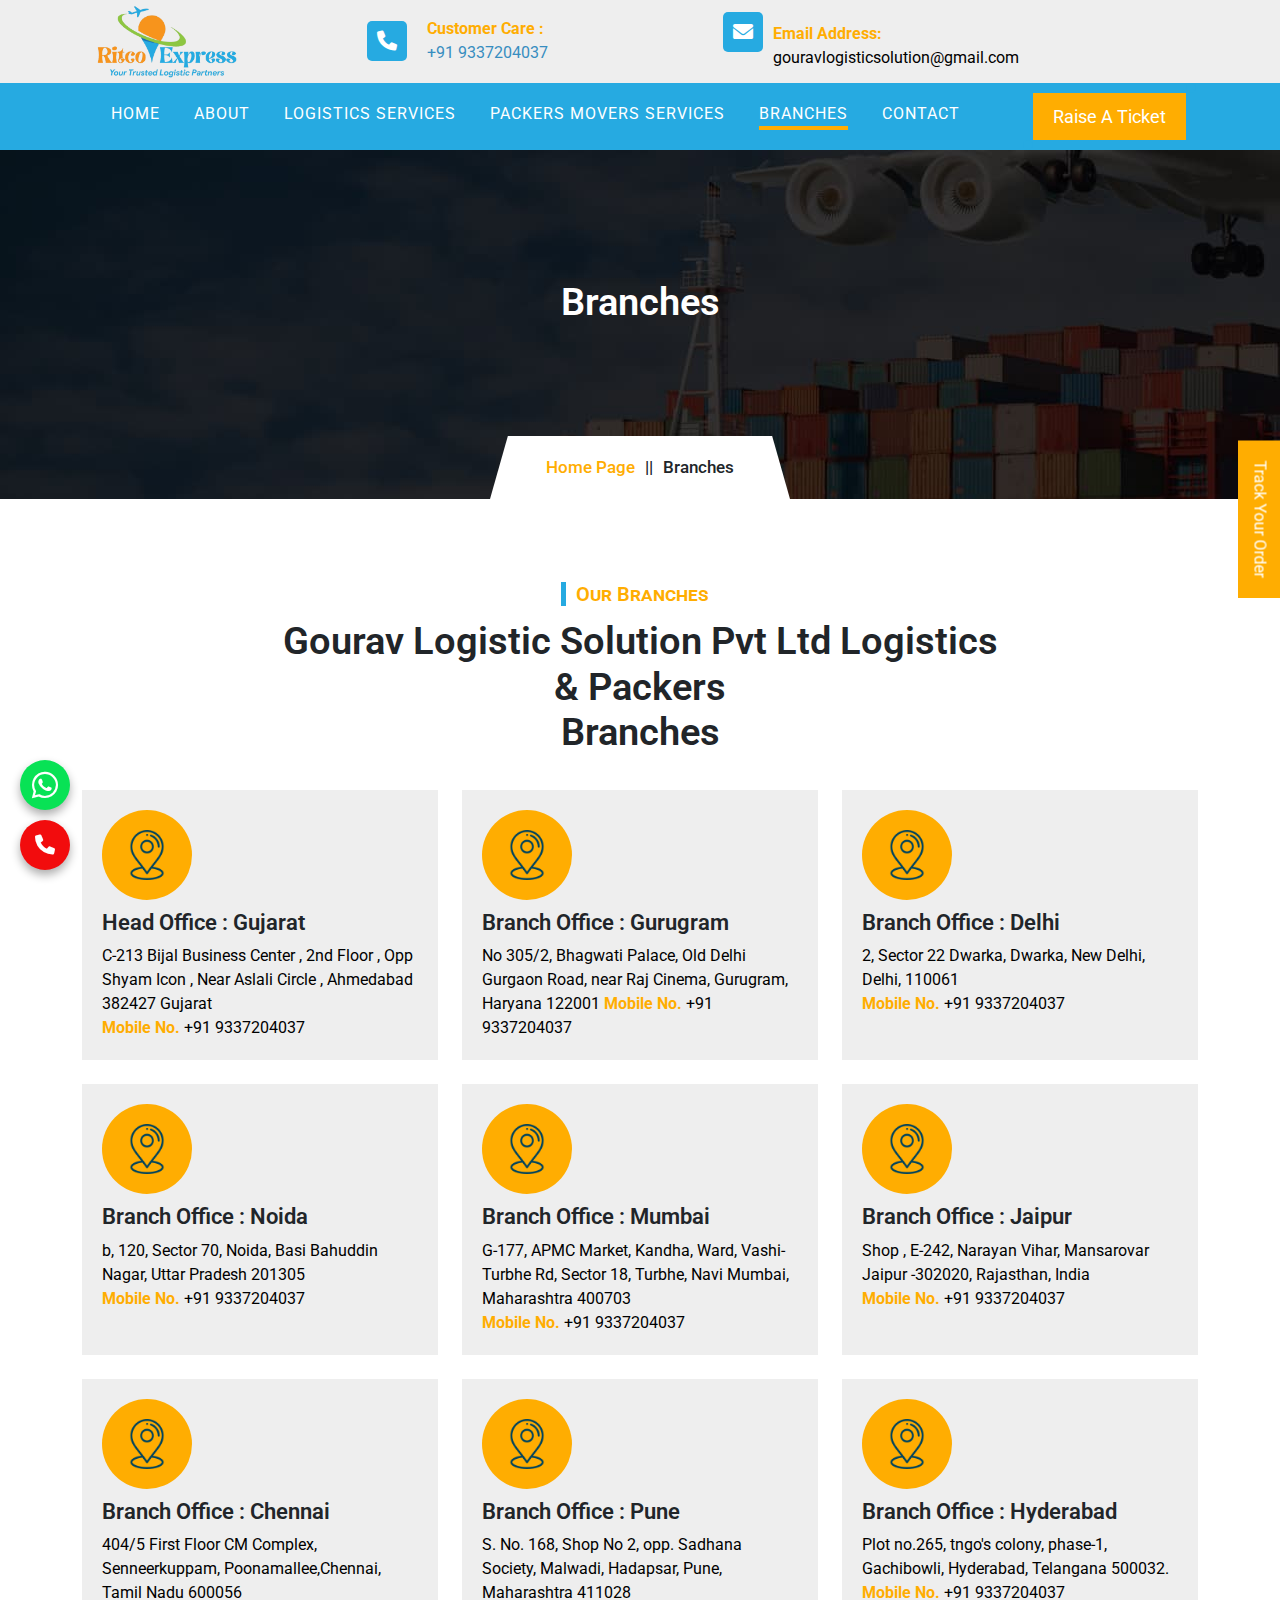
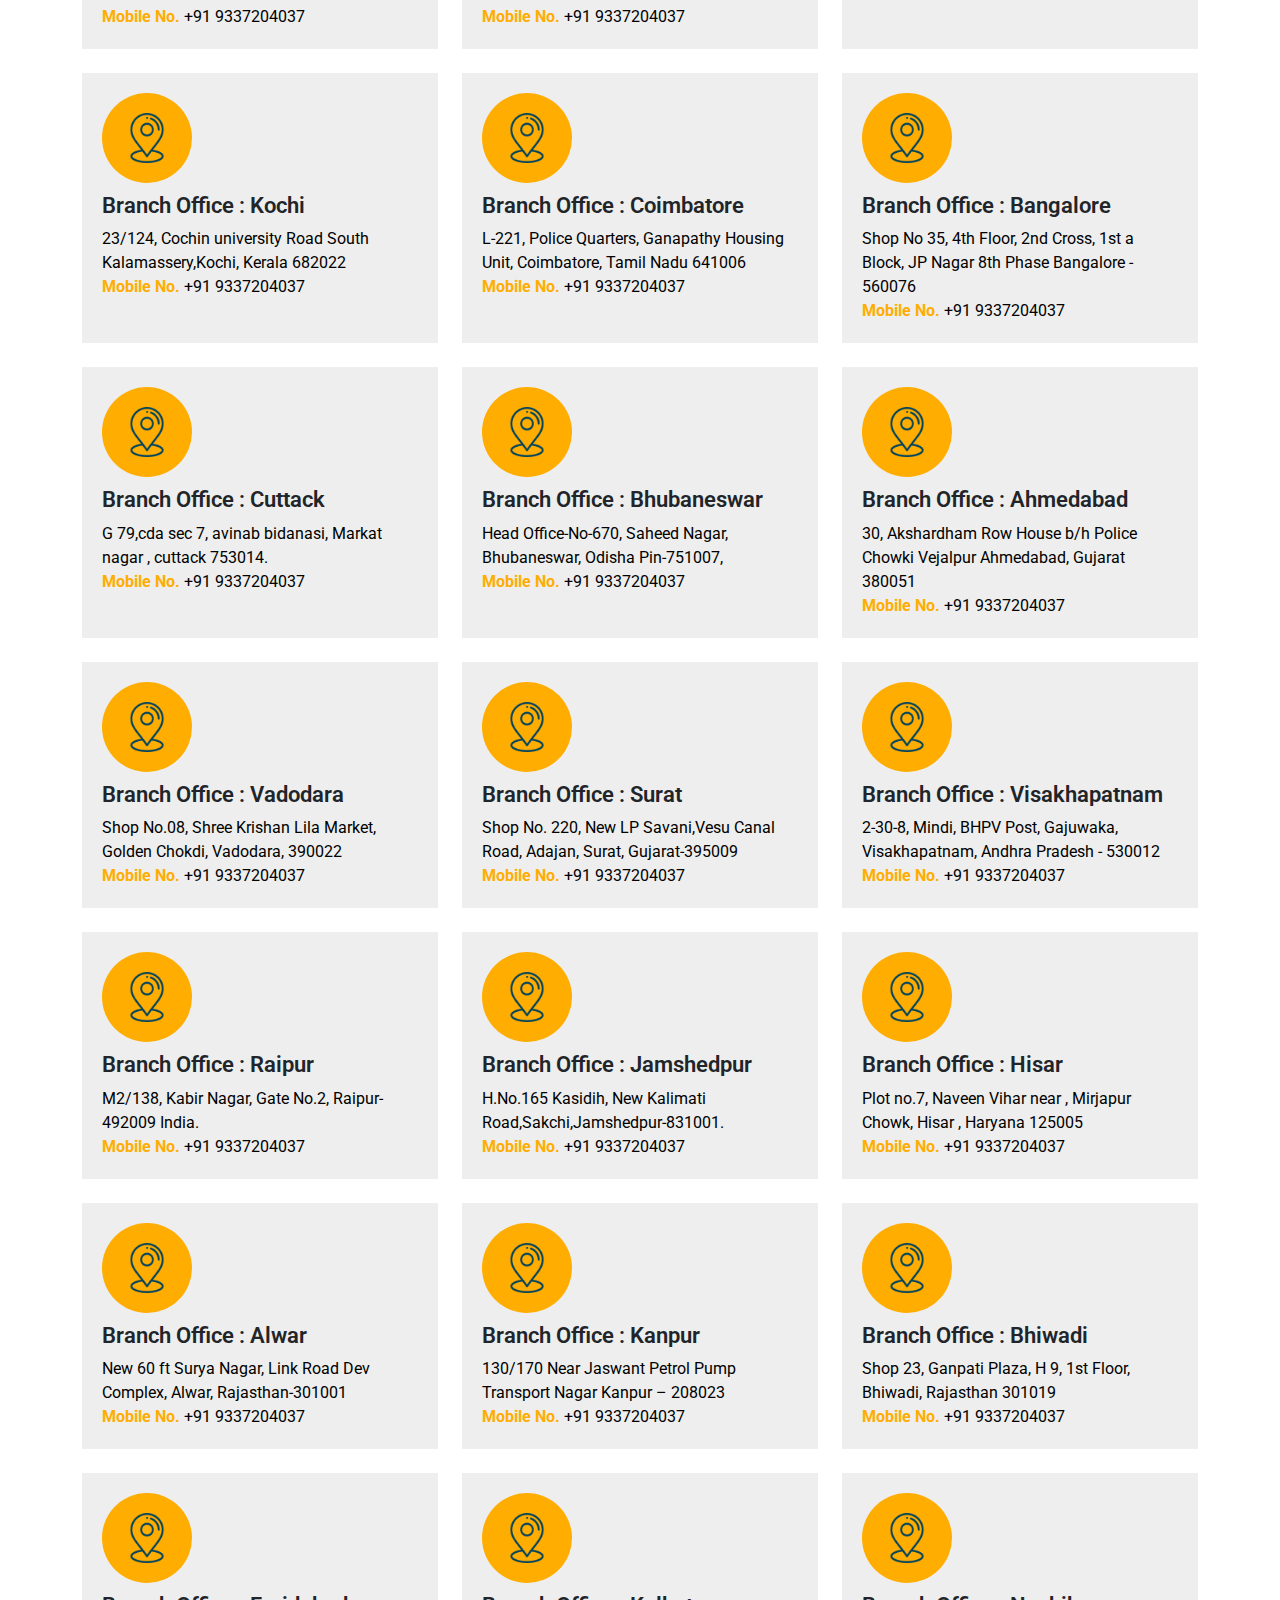
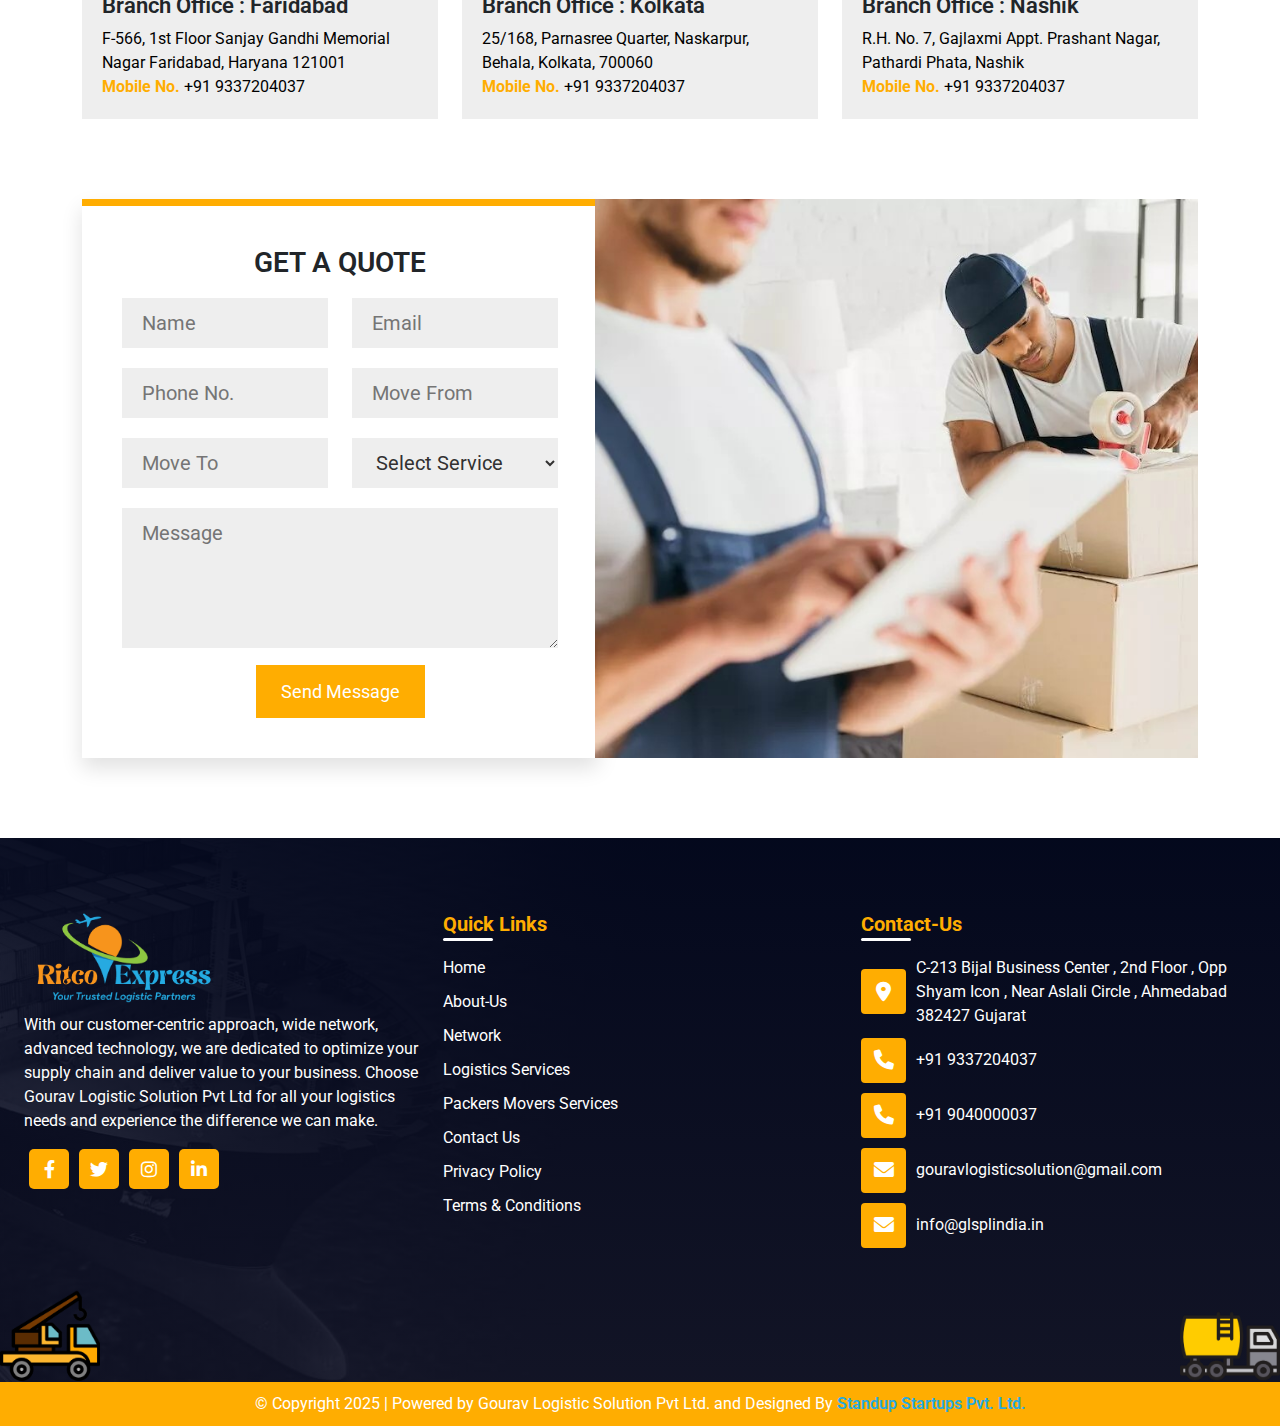
<file: network.html>
<!DOCTYPE html>
<html lang="en">

<head>
    <meta charset="UTF-8">
    <meta name="viewport" content="width=device-width, initial-scale=1.0">
    <link rel="stylesheet" href="assets/css/all.min.css">
    <link rel="stylesheet" href="assets/css/bootstrap.css">
    <link rel="stylesheet" href="assets/css/slick.css">
    <link rel="manifest" href="assets/favicon_io/site.webmanifest">
    <link rel="preconnect" href="https://fonts.googleapis.com">
    <link rel="preconnect" href="https://fonts.gstatic.com" crossorigin>
    <link href="https://fonts.googleapis.com/css2?family=Roboto:wght@300;400;500;700;900&display=swap" rel="stylesheet">
    <link rel="stylesheet" href="assets/css/style.css">
    <title>Network || Gourav Logistic Solution Pvt Ltd</title>
</head>

<body>
    <!-- ===Header-Sectoin-Start=== -->
    <header>
         <div class="logo-bar">
            <div class="container">
                <div class="row align-items-center">
                    <div class="col-lg-3">
                        <div class="logo">
                            <a href="index.html"><img src="assets/images/logo.png" alt=""></a>
                        </div>
                    </div>
                    <div class="col-lg-9 ">
                        <div class="row align-items-center">
                            <div class="col-5">
                                <div class="phone">
                                    <div class="icon">
                                        <i class="fa-solid fa-phone"></i>
                                    </div>
                                    <div class="text">
                                        <span><b>Customer Care :</b></span><br>
                                        <a href="tel:+91 9337204037">+91 9337204037</a>
                                    </div>
                                </div>
                            </div>
                            <div class="col-7">
                                <div class="address">
                                    <div class="icon">
                                        <i class="fa-solid fa-envelope"></i>
                                    </div>
                                    <div class="text">
                                        <span><b>Email Address:</b></span><br>
                                        <a href="mailto:gouravlogisticsolution@gmail.com">gouravlogisticsolution@gmail.com</a>
                                    </div>
                                </div>
                            </div>
                        </div>
                    </div>
                </div>
            </div>
        </div>
        <div class="menu">
            <div class="container">
                <nav class="navbar navbar-expand-lg navbar-light ">
                    <div class="container-fluid">
                        <a class="navbar-brand" href="index.html"><img src="assets/images/logo.png" alt=""></a>
                        <button class="navbar-toggler" type="button" data-bs-toggle="collapse"
                            data-bs-target="#navbarSupportedContent" aria-controls="navbarSupportedContent"
                            aria-expanded="false" aria-label="Toggle navigation">
                            <span class="navbar-toggler-icon"></span>
                        </button>
                        <div class="collapse navbar-collapse" id="navbarSupportedContent">
                            <ul class="navbar-nav me-auto mb-2 mb-lg-0">
                                <li class="nav-item">
                                    <a class="nav-link" aria-current="page" href="index.html">Home</a>
                                </li>
                                <li class="nav-item">
                                    <a class="nav-link" href="about.html">About</a>
                                </li>
                                <li class="nav-item">
                                    <a class="nav-link" href="logistic_sevices.html">Logistics Services</a>
                                </li>
                                <li class="nav-item">
                                    <a class="nav-link" href="packers_movers.html">Packers Movers Services</a>
                                </li>
                                <li class="nav-item">
                                    <a class="nav-link active" href="network.html">Branches</a>
                                </li>
                                <li class="nav-item">
                                    <a class="nav-link" href="contact.html">Contact</a>
                                </li>
                            </ul>
                            <div class="book">
                                <a class="ticket sec-btn">Raise a Ticket </a>
                            </div>
                        </div>
                    </div>
                </nav>
            </div>
        </div>
    </header>
    <!-- ===Header-Sectoin-End=== -->

    <!-- ===Banner-Section-Start=== -->

    <section class="banner-section">
        <div class="container">
            <div class="row justify-content-center">
                <div class="col-lg-6">
                    <div class="banner-title">
                        <h2>Branches</h2>
                    </div>
                    <ul>
                        <li><a href="index.html">Home Page</a></li>
                        <li>||</li>
                        <li>Branches</li>
                    </ul>
                </div>
            </div>
        </div>
    </section>

    <!-- ===Banner-Section-End=== -->

<!-- ===whatsapp-section-start=== -->
            
<div class="what">
    <a href=" https://wa.me/919040000037" target="_blank">
       <i class="fa-brands fa-whatsapp"></i>
    </a>
    <a href="tel:+91 9040000037" style="background-color:#f20c0d;">
       <i class="fa-solid fa-phone"></i>
    </a>
</div>
<!-- ===whatsapp-section-end=== -->

    <!--====Pop-section-start===-->

    <section class="pop-section">
        <div class="pop">
            <div class="pop-form">
                <div class="close">
                    <i class="fa-solid fa-xmark"></i>
                </div>
                <div class="quote-form">
                    <h3>Submit a ticket</h3>
                    <form action="send.php" method="post" name="form">
                        <div class="row">
                             <div class="col-lg-6">
                                <input type="text" placeholder="Full Name*" name="name" required>
                            </div>
                            <div class="col-lg-6">
                                <input type="number" placeholder="Mobile Number*" name="phone" required>
                            </div>
                            <div class="col-lg-6">
                                <input type="email" placeholder="Email Address*" name="email" required>
                            </div>
                            <div class="col-lg-6">
                                <input type="text" placeholder="Bilty Number*" name="bilty" required>
                            </div>
                            <div class="col-lg-12">
                               <input type="text" placeholder="Issue*" name="issue" required>
                            </div>
                        </div>
                        <textarea name="des" cols="30" rows="4" placeholder="Description*" required></textarea>
                        <button type="submit" class="sec-btn" name="submit" value="Submit">Submit</button>
                    </form>
                </div>
            </div>
        </div>
    </section>

    <!--====Pop-section-end===-->
    
       <!-- ===right-box=== -->
    <div class="right-box">
        <ul>
            <li>Tickses</li>
            <li><a href="https://www.delhivery.com/">Track Your Order</a></li>
        </ul>
    </div>
    <!-- ===right-box=== -->
    
        <!-- ===foot-list=== -->

    <div class="foot-list">
        <ul>
            <li><a href="tel:+91 9337204037"><i class="fa-solid fa-phone"></i><span>Call Now</span></a></li>
            <li><a href=" https://wa.me/+91 9040000037" target="_blank"><i class="fa-brands fa-whatsapp"></i><span>Whatsapp</span></a></li>
            <li><a href="mailto:info@glsplindia.in"><i class="fa-solid fa-envelope"></i><span>E-mail</span></a></li>
            <li><a href="mailto:gouravlogisticsolution@gmail.com"><i class="fa-solid fa-envelope"></i><span>Enquiry</span></a></li>
        </ul>
    </div>

    <!-- ===foot-list=== -->

<!-- ===Network-Section-Start=== -->

<section class="network-section p-100">
<div class="container">
    <div class="row justify-content-center">
        <div class="col-lg-8">
            <div class="ns-head">
                <span class="under">Our Branches</span>
                <h2>Gourav Logistic Solution Pvt Ltd Logistics & Packers  <br> Branches</h2>
            </div>
        </div>
    </div>
    <div class="row">
         <div class="col-lg-4 col-md-6 mt-4">
            <div class="ns-box">
                <div class="icon">
                    <img src="assets/images/network.png" alt="">
                </div>
                <div class="text">
                    <h4>Head Office : Gujarat</h4>
                    <a href="https://maps.app.goo.gl/Jbz4MoskoWHUmg4y9">
                         
C-213 Bijal Business Center , 2nd Floor , Opp Shyam Icon , Near Aslali Circle , Ahmedabad 382427 Gujarat
                    </a><br>
                    <a href="tel:+91 9337204037"><b>Mobile No.</b> +91 9337204037</a>
                </div>
            </div>
        </div>
        <div class="col-lg-4 col-md-6 mt-4">
            <div class="ns-box">
                <div class="icon">
                    <img src="assets/images/network.png" alt="">
                </div>
                <div class="text">
                    <h4>Branch Office : Gurugram</h4>
                   <a href="https://www.google.com/maps/search/No+305%2F2,+Bhagwati+Palace,+Old+Delhi+Gurgaon+Road,+near+Raj+Cinema,+Gurugram,+Haryana+122001/@28.4672668,76.9989705,14z?entry=ttu"> No 305/2, Bhagwati Palace, Old Delhi Gurgaon Road, near Raj Cinema, Gurugram, Haryana 122001</a>
                    <a href="tel:+91 9337204037"><b>Mobile No.</b> +91 9337204037</a>
                </div>
            </div>
        </div>
       
        <div class="col-lg-4 col-md-6 mt-4">
            <div class="ns-box">
                <div class="icon">
                    <img src="assets/images/network.png" alt="">
                </div>
                <div class="text">
                    <h4>Branch Office : Delhi</h4>
                    <a href="https://www.google.com/maps/place/2,+Sector+22+Dwarka,+Dwarka,+New+Delhi,+Delhi,+110061/@28.5569206,77.0545614,17z/data=!3m1!4b1!4m10!1m2!2m1!1sF-102,+1st+Floor,+Manish+Global+Mall,+Plot+No.+2,+Sector+22,+Dwarka,+New+Delhi-110077,+(India!3m6!1s0x390d1bab818d80c7:0x352e3d69d8bfb73b!8m2!3d28.556916!4d77.059427!15sCl1GLTEwMiwgMXN0IEZsb29yLCBNYW5pc2ggR2xvYmFsIE1hbGwsIFBsb3QgTm8uIDIsIFNlY3RvciAyMiwgRHdhcmthLCBOZXcgRGVsaGktMTEwMDc3LCAoSW5kaWGSARBnZW9jb2RlZF9hZGRyZXNz4AEA!16s%2Fg%2F11fv4w62dc?entry=ttu">
                         2, Sector 22 Dwarka, Dwarka, New Delhi, Delhi, 110061
                    </a><br>
                    <a href="tel:+91 9337204037"><b>Mobile No.</b> +91 9337204037</a>
                </div>
            </div>
        </div>
        <div class="col-lg-4 col-md-6 mt-4">
            <div class="ns-box">
                <div class="icon">
                    <img src="assets/images/network.png" alt="">
                </div>
                <div class="text">
                    <h4>Branch Office : Noida</h4>
                    <a href="https://www.google.com/maps/place/b,+122,+Sector+70,+Noida,+Basi+Bahuddin+Nagar,+Uttar+Pradesh+201305/@28.5991925,77.3798613,17z/data=!3m1!4b1!4m5!3m4!1s0x390cef86cbde9a83:0x8914aa21534788de!8m2!3d28.5991878!4d77.3824416?entry=ttu">
                        b, 120, Sector 70, Noida, Basi Bahuddin Nagar, Uttar Pradesh 201305
                    </a><br>
                    <a href="tel:+91 9337204037"><b>Mobile No.</b> +91 9337204037</a>
                </div>
            </div>
        </div>
        <div class="col-lg-4 col-md-6 mt-4">
            <div class="ns-box">
                <div class="icon">
                    <img src="assets/images/network.png" alt="">
                </div>
                <div class="text">
                    <h4>Branch Office : Mumbai</h4>
                    <a href="https://www.google.com/maps/search/G-177,+APMC+Market,+Kandha,+Ward,+Vashi-Turbhe+Rd,+Sector+18,+Turbhe,+Navi+Mumbai,+Maharashtra+400703/@19.0733931,73.000224,17z?entry=ttu">
                     G-177, APMC Market, Kandha, Ward, Vashi-Turbhe Rd, Sector 18, Turbhe, Navi Mumbai, Maharashtra 400703
                    </a><br>
                    <a href="tel:+91 9337204037"><b>Mobile No.</b> +91 9337204037</a>
                </div>
            </div>
        </div>
        <div class="col-lg-4 col-md-6 mt-4">
            <div class="ns-box">
                <div class="icon">
                    <img src="assets/images/network.png" alt="">
                </div>
                <div class="text">
                    <h4>Branch Office : Jaipur</h4>
                    <a href="https://www.google.com/maps/place/Red+Chief/@26.8535187,75.7640176,17z/data=!3m1!4b1!4m6!3m5!1s0x396db5a419f397d9:0x547a4a4fdad6cb17!8m2!3d26.8535139!4d75.7665979!16s%2Fg%2F11c0rpb_gj?entry=ttu">
                       Shop , E-242, Narayan Vihar, Mansarovar Jaipur -302020, Rajasthan, India
                    </a><br>
                    <a href="tel:+91 9337204037"><b>Mobile No.</b> +91 9337204037</a>
                </div>
            </div>
        </div>
        <div class="col-lg-4 col-md-6 mt-4">
            <div class="ns-box">
                <div class="icon">
                    <img src="assets/images/network.png" alt="">
                </div>
                <div class="text">
                    <h4>Branch Office : Chennai</h4>
                    <a href="https://www.google.com/maps/search/405%2F5+First+Floor+CM+Complex,+Senneerkuppam,+Poonamallee,Chennai,+Tamil+Nadu+600056/@13.0531616,80.1045447,16z/data=!3m1!4b1?entry=ttu">
                       404/5 First Floor CM Complex, Senneerkuppam, Poonamallee,Chennai, Tamil Nadu 600056
                    </a><br>
                    <a href="tel:+91 9337204037"><b>Mobile No.</b> +91 9337204037</a>
                </div>
            </div>
        </div>
        <div class="col-lg-4 col-md-6 mt-4">
            <div class="ns-box">
                <div class="icon">
                    <img src="assets/images/network.png" alt="">
                </div>
                <div class="text">
                    <h4>Branch Office : Pune</h4>
                    <a href="https://www.google.com/maps/place/S.+No.+168,+Shop,+223%2F2%2F86,+Parijat+Colony,+Sadhana+Society,+Hadapsar,+Pune,+Maharashtra+411028/@18.5026375,73.9423639,17z/data=!3m1!4b1!4m5!3m4!1s0x3bc2c2052a37c349:0xdb5cb4e21e73f7e!8m2!3d18.5026324!4d73.9449442?entry=ttu">
                      S. No. 168, Shop No 2, opp. Sadhana Society, Malwadi, Hadapsar, Pune, Maharashtra 411028
                    </a><br>
                    <a href="tel:+91 9337204037"><b>Mobile No.</b> +91 9337204037</a>
                </div>
            </div>
        </div>
        <div class="col-lg-4 col-md-6 mt-4">
            <div class="ns-box">
                <div class="icon">
                    <img src="assets/images/network.png" alt="">
                </div>
                <div class="text">
                    <h4>Branch Office : Hyderabad </h4>
                    <a href="https://www.google.com/maps/search/Plot+no.265,+tngo's+colony,+phase-1,+Gachibowli,+Hyderabad,+Telangana+500032./@17.443707,78.3320753,17z/data=!3m1!4b1?entry=ttu">
                        Plot no.265, tngo's colony, phase-1, Gachibowli, Hyderabad, Telangana 500032.
                    </a><br>
                    <a href="tel:+91 9337204037"><b>Mobile No.</b> +91 9337204037</a>
                </div>
            </div>
        </div>
        <div class="col-lg-4 col-md-6 mt-4">
            <div class="ns-box">
                <div class="icon">
                    <img src="assets/images/network.png" alt="">
                </div>
                <div class="text">
                    <h4>Branch Office : Kochi </h4>
                    <a href="https://www.google.com/maps/search/Plot+no.265,+tngo's+colony,+phase-1,+Gachibowli,+Hyderabad,+Telangana+500032./@17.443707,78.3320753,17z/data=!3m1!4b1?entry=ttu">
                       23/124, Cochin university Road South Kalamassery,Kochi, Kerala 682022
                    </a><br>
                    <a href="tel:+91 9337204037"><b>Mobile No.</b> +91 9337204037</a>
                </div>
            </div>
        </div>
        <div class="col-lg-4 col-md-6 mt-4">
            <div class="ns-box">
                <div class="icon">
                    <img src="assets/images/network.png" alt="">
                </div>
                <div class="text">
                    <h4>Branch Office : Coimbatore </h4>
                    <a href="https://www.google.com/maps/search/Plot+no.265,+tngo's+colony,+phase-1,+Gachibowli,+Hyderabad,+Telangana+500032./@17.443707,78.3320753,17z/data=!3m1!4b1?entry=ttu">
                        L-221, Police Quarters, Ganapathy Housing Unit, Coimbatore, Tamil Nadu 641006
                    </a><br>
                    <a href="tel:+91 9337204037"><b>Mobile No.</b> +91 9337204037</a>
                </div>
            </div>
        </div>
        <div class="col-lg-4 col-md-6 mt-4">
            <div class="ns-box">
                <div class="icon">
                    <img src="assets/images/network.png" alt="">
                </div>
                <div class="text">
                    <h4>Branch Office : Bangalore </h4>
                    <a href="https://www.google.com/maps/search/Plot+no.265,+tngo's+colony,+phase-1,+Gachibowli,+Hyderabad,+Telangana+500032./@17.443707,78.3320753,17z/data=!3m1!4b1?entry=ttu">
                            Shop No 35, 4th Floor, 2nd Cross, 1st a Block, JP Nagar 8th Phase Bangalore - 560076
                    </a><br>
                    <a href="tel:+91 9337204037"><b>Mobile No.</b> +91 9337204037</a>
                </div>
            </div>
        </div>
        <div class="col-lg-4 col-md-6 mt-4">
            <div class="ns-box">
                <div class="icon">
                    <img src="assets/images/network.png" alt="">
                </div>
                <div class="text">
                    <h4>Branch Office : Cuttack </h4>
                    <a href="https://www.google.com/maps/search/Plot+no.265,+tngo's+colony,+phase-1,+Gachibowli,+Hyderabad,+Telangana+500032./@17.443707,78.3320753,17z/data=!3m1!4b1?entry=ttu">
                        G 79,cda sec 7, avinab bidanasi, Markat nagar , cuttack 753014.
                    </a><br>
                    <a href="tel:+91 9337204037"><b>Mobile No.</b> +91 9337204037</a>
                </div>
            </div>
        </div>
        <div class="col-lg-4 col-md-6 mt-4">
            <div class="ns-box">
                <div class="icon">
                    <img src="assets/images/network.png" alt="">
                </div>
                <div class="text">
                    <h4>Branch Office : Bhubaneswar </h4>
                    <a href="https://www.google.com/maps/search/Plot+no.265,+tngo's+colony,+phase-1,+Gachibowli,+Hyderabad,+Telangana+500032./@17.443707,78.3320753,17z/data=!3m1!4b1?entry=ttu">
                        Head Office-No-670, Saheed Nagar, Bhubaneswar, Odisha Pin-751007,
                    </a><br>
                    <a href="tel:+91 9337204037"><b>Mobile No.</b> +91 9337204037</a>
                </div>
            </div>
        </div>
        <div class="col-lg-4 col-md-6 mt-4">
            <div class="ns-box">
                <div class="icon">
                    <img src="assets/images/network.png" alt="">
                </div>
                <div class="text">
                    <h4>Branch Office : Ahmedabad </h4>
                    <a href="https://www.google.com/maps/search/Plot+no.265,+tngo's+colony,+phase-1,+Gachibowli,+Hyderabad,+Telangana+500032./@17.443707,78.3320753,17z/data=!3m1!4b1?entry=ttu">
                        30, Akshardham Row House b/h Police Chowki Vejalpur Ahmedabad, Gujarat 380051
                    </a><br>
                    <a href="tel:+91 9337204037"><b>Mobile No.</b> +91 9337204037</a>
                </div>
            </div>
        </div>
        <div class="col-lg-4 col-md-6 mt-4">
            <div class="ns-box">
                <div class="icon">
                    <img src="assets/images/network.png" alt="">
                </div>
                <div class="text">
                    <h4>Branch Office : Vadodara </h4>
                    <a href="https://www.google.com/maps/search/Plot+no.265,+tngo's+colony,+phase-1,+Gachibowli,+Hyderabad,+Telangana+500032./@17.443707,78.3320753,17z/data=!3m1!4b1?entry=ttu">
                        Shop No.08, Shree Krishan Lila Market, Golden Chokdi, Vadodara, 390022
                    </a><br>
                    <a href="tel:+91 9337204037"><b>Mobile No.</b> +91 9337204037</a>
                </div>
            </div>
        </div>
        <div class="col-lg-4 col-md-6 mt-4">
            <div class="ns-box">
                <div class="icon">
                    <img src="assets/images/network.png" alt="">
                </div>
                <div class="text">
                    <h4>Branch Office : Surat </h4>
                    <a href="https://www.google.com/maps/search/Plot+no.265,+tngo's+colony,+phase-1,+Gachibowli,+Hyderabad,+Telangana+500032./@17.443707,78.3320753,17z/data=!3m1!4b1?entry=ttu">
                        Shop No. 220, New LP Savani,Vesu Canal Road, Adajan, Surat, Gujarat-395009
                    </a><br>
                    <a href="tel:+91 9337204037"><b>Mobile No.</b> +91 9337204037</a>
                </div>
            </div>
        </div>
        <div class="col-lg-4 col-md-6 mt-4">
            <div class="ns-box">
                <div class="icon">
                    <img src="assets/images/network.png" alt="">
                </div>
                <div class="text">
                    <h4>Branch Office : Visakhapatnam </h4>
                    <a href="https://www.google.com/maps/search/Plot+no.265,+tngo's+colony,+phase-1,+Gachibowli,+Hyderabad,+Telangana+500032./@17.443707,78.3320753,17z/data=!3m1!4b1?entry=ttu">
                        2-30-8, Mindi, BHPV Post, Gajuwaka, Visakhapatnam, Andhra Pradesh - 530012
                    </a><br>
                    <a href="tel:+91 9337204037"><b>Mobile No.</b> +91 9337204037</a>
                </div>
            </div>
        </div>
        <div class="col-lg-4 col-md-6 mt-4">
            <div class="ns-box">
                <div class="icon">
                    <img src="assets/images/network.png" alt="">
                </div>
                <div class="text">
                    <h4>Branch Office : Raipur </h4>
                    <a href="https://www.google.com/maps/search/Plot+no.265,+tngo's+colony,+phase-1,+Gachibowli,+Hyderabad,+Telangana+500032./@17.443707,78.3320753,17z/data=!3m1!4b1?entry=ttu">
                       M2/138, Kabir Nagar, Gate No.2, Raipur-492009 India.
                    </a><br>
                    <a href="tel:+91 9337204037"><b>Mobile No.</b> +91 9337204037</a>
                </div>
            </div>
        </div>
        <div class="col-lg-4 col-md-6 mt-4">
            <div class="ns-box">
                <div class="icon">
                    <img src="assets/images/network.png" alt="">
                </div>
                <div class="text">
                    <h4>Branch Office : Jamshedpur </h4>
                    <a href="https://www.google.com/maps/search/Plot+no.265,+tngo's+colony,+phase-1,+Gachibowli,+Hyderabad,+Telangana+500032./@17.443707,78.3320753,17z/data=!3m1!4b1?entry=ttu">
                       H.No.165 Kasidih, New Kalimati Road,Sakchi,Jamshedpur-831001.
                    </a><br>
                    <a href="tel:+91 9337204037"><b>Mobile No.</b> +91 9337204037</a>
                </div>
            </div>
        </div>
        <div class="col-lg-4 col-md-6 mt-4">
            <div class="ns-box">
                <div class="icon">
                    <img src="assets/images/network.png" alt="">
                </div>
                <div class="text">
                    <h4>Branch Office : Hisar </h4>
                    <a href="https://www.google.com/maps/search/Plot+no.265,+tngo's+colony,+phase-1,+Gachibowli,+Hyderabad,+Telangana+500032./@17.443707,78.3320753,17z/data=!3m1!4b1?entry=ttu">
                       Plot no.7, Naveen Vihar near , Mirjapur Chowk, Hisar , Haryana 125005
                    </a><br>
                    <a href="tel:+91 9337204037"><b>Mobile No.</b> +91 9337204037</a>
                </div>
            </div>
        </div>
        <div class="col-lg-4 col-md-6 mt-4">
            <div class="ns-box">
                <div class="icon">
                    <img src="assets/images/network.png" alt="">
                </div>
                <div class="text">
                    <h4>Branch Office : Alwar </h4>
                    <a href="https://www.google.com/maps/search/Plot+no.265,+tngo's+colony,+phase-1,+Gachibowli,+Hyderabad,+Telangana+500032./@17.443707,78.3320753,17z/data=!3m1!4b1?entry=ttu">
                        New 60 ft Surya Nagar, Link Road Dev Complex, Alwar, Rajasthan-301001
                    </a><br>
                    <a href="tel:+91 9337204037"><b>Mobile No.</b> +91 9337204037</a>
                </div>
            </div>
        </div>
        <div class="col-lg-4 col-md-6 mt-4">
            <div class="ns-box">
                <div class="icon">
                    <img src="assets/images/network.png" alt="">
                </div>
                <div class="text">
                    <h4>Branch Office : Kanpur </h4>
                    <a href="https://www.google.com/maps/search/Plot+no.265,+tngo's+colony,+phase-1,+Gachibowli,+Hyderabad,+Telangana+500032./@17.443707,78.3320753,17z/data=!3m1!4b1?entry=ttu">
                        130/170 Near Jaswant Petrol Pump Transport Nagar Kanpur – 208023
                    </a><br>
                    <a href="tel:+91 9337204037"><b>Mobile No.</b> +91 9337204037</a>
                </div>
            </div>
        </div>
        <div class="col-lg-4 col-md-6 mt-4">
            <div class="ns-box">
                <div class="icon">
                    <img src="assets/images/network.png" alt="">
                </div>
                <div class="text">
                    <h4>Branch Office : Bhiwadi </h4>
                    <a href="https://www.google.com/maps/search/Plot+no.265,+tngo's+colony,+phase-1,+Gachibowli,+Hyderabad,+Telangana+500032./@17.443707,78.3320753,17z/data=!3m1!4b1?entry=ttu">
                      Shop 23, Ganpati Plaza, H 9, 1st Floor, Bhiwadi, Rajasthan 301019
                    </a><br>
                    <a href="tel:+91 9337204037"><b>Mobile No.</b> +91 9337204037</a>
                </div>
            </div>
        </div>
        <div class="col-lg-4 col-md-6 mt-4">
            <div class="ns-box">
                <div class="icon">
                    <img src="assets/images/network.png" alt="">
                </div>
                <div class="text">
                    <h4>Branch Office : Faridabad </h4>
                    <a href="https://www.google.com/maps/search/Plot+no.265,+tngo's+colony,+phase-1,+Gachibowli,+Hyderabad,+Telangana+500032./@17.443707,78.3320753,17z/data=!3m1!4b1?entry=ttu">
                        F-566, 1st Floor Sanjay Gandhi Memorial Nagar Faridabad, Haryana 121001
                    </a><br>
                    <a href="tel:+91 9337204037"><b>Mobile No.</b> +91 9337204037</a>
                </div>
            </div>
        </div>
        <div class="col-lg-4 col-md-6 mt-4">
            <div class="ns-box">
                <div class="icon">
                    <img src="assets/images/network.png" alt="">
                </div>
                <div class="text">
                    <h4>Branch Office : Kolkata </h4>
                    <a href="https://www.google.com/maps/search/Plot+no.265,+tngo's+colony,+phase-1,+Gachibowli,+Hyderabad,+Telangana+500032./@17.443707,78.3320753,17z/data=!3m1!4b1?entry=ttu">
                        25/168, Parnasree  Quarter, Naskarpur, Behala, Kolkata, 700060
                    </a><br>
                    <a href="tel:+91 9337204037"><b>Mobile No.</b> +91 9337204037</a>
                </div>
            </div>
        </div>
        <div class="col-lg-4 col-md-6 mt-4">
            <div class="ns-box">
                <div class="icon">
                    <img src="assets/images/network.png" alt="">
                </div>
                <div class="text">
                    <h4>Branch Office : Nashik </h4>
                    <a href="https://www.google.com/maps/search/Plot+no.265,+tngo's+colony,+phase-1,+Gachibowli,+Hyderabad,+Telangana+500032./@17.443707,78.3320753,17z/data=!3m1!4b1?entry=ttu">
                       R.H. No. 7, Gajlaxmi Appt. Prashant Nagar, Pathardi Phata, Nashik
                    </a><br>
                    <a href="tel:+91 9337204037"><b>Mobile No.</b> +91 9337204037</a>
                </div>
            </div>
        </div>
        
    </div>
</div>
</section>

<!-- ===Network-Section-End=== -->

<!-- ===other-section-start=== -->

<section class="other-section m-100">
    <div class="container">
        <div class="row">
            <div class="col-lg-6">
                <div class="quote-form">
                    <h3>Get A Quote</h3>
                    <form action="form.php" method="post" name="form">
                      <div class="row">
                        <div class="col-lg-6">
                            <input type="text" placeholder="Name" name="name" required>
                        </div>
                        <div class="col-lg-6">
                            <input type="email" placeholder="Email" name="email" required>
                        </div>
                        <div class="col-lg-6">
                            <input type="number" placeholder="Phone No." name="phone" required>
                        </div>
                        <div class="col-lg-6">
                            <input type="text" placeholder="Move From" name="movefrom" required>
                        </div>
                        <div class="col-lg-6">
                            <input type="text" placeholder="Move To" name="moveto" required>
                        </div>
                        
                        <div class="col-lg-6">
                            <select name="service" required>
                                <option value="Select Service">Select Service</option>
                                <optgroup label="Logistics Services">
                                <option value="PARCEL SERVICES">Parcel Service</option>
                                <option value="BULK TRANSPORTATION">Bulk Transportation</option>
                                <option value="CONTAINERISED SERVICES">CONTAINERISED SERVICES Container</option>
                                <option value="ODC & PROJECT CARGO">ODC & PROJECT CARGO</option>
                                <option value="FULL LOAD & PART LOAD">FULL LOAD & PART LOAD</option>
                                </optgroup>
                                <optgroup label="Packers Movers Services">
                                <option value="Household Shifting">Household Shifting</option>
                                <option value="Office Shifting">Office Shifting</option>
                                <option value="Domestic Relocation">Domestic Relocation</option>
                                <option value="Loading and Unloading">Loading and Unloading</option>
                                <option value="Warehouse Services">Warehouse Services</option>
                                <option value="Vehicle Transportation">Vehicle Transportation</option>
                                </optgroup>
                            </select>
                        </div>
                      </div>
                      <textarea name="mag" cols="30" rows="4" placeholder="Message" required></textarea>
                      <button type="submit" class="sec-btn" name="submit" value="Submit">Send Message</button>
                    </form>
                  </div>
            </div>
            <div class="col-lg-6">
                <div class="quote-img">
                    <img src="assets/images/quote.jpg" alt="">
                </div>
            </div>
        </div>
    </div>
</section>

<!-- ===other-section-end=== -->

<!-- ====footer-section-start==== -->

<footer class="footer-section">
    <div class="container-fluid p-4">
         <!-- <div class="row">
        <div class="col-lg-3 col-md-6 mt-4">
            <div class="ns-box p-4 rounded" style="background-color: #FFAD01; height:15rem;">
                <div class="">
                    <h5 class="fw-bold">Gourav Logistic Solution Pvt Ltd </h5>
                    <h6 class="fw-bold text-dark">  <a class="text-dark" href="tel:+91 9337204037"><b>Mobile No.</b> +91 9337204037</a></h6>
                  <p><span class="fw-bold text-dark" >Address :</span> <a class="text-dark" href="https://www.google.com/maps/search/Plot+no.265,+tngo's+colony,+phase-1,+Gachibowli,+Hyderabad,+Telangana+500032./@17.443707,78.3320753,17z/data=!3m1!4b1?entry=ttu">
                            Shop No 35, 4th Floor, 2nd Cross, 1st a Block, JP Nagar 8th Phase Bangalore - 560076
                    </a>
                  </p>
                </div>
            </div>
        </div>
        <div class="col-lg-3 col-md-6 mt-4">
            <div class="ns-box p-4 rounded" style="background-color: #FFAD01;height:15rem;">
                <div class="">
                    <h5 class="fw-bold">Gourav Logistic Solution Pvt Ltd </h5>
                    <h6 class="fw-bold text-dark">  <a class="text-dark" href="tel:+91 9337204037"><b>Mobile No.</b> +91 9337204037</a></h6>
                  <p><span class="fw-bold text-dark" >Address :</span>  <a class="text-dark" href="https://www.google.com/maps/search/G-177,+APMC+Market,+Kandha,+Ward,+Vashi-Turbhe+Rd,+Sector+18,+Turbhe,+Navi+Mumbai,+Maharashtra+400703/@19.0733931,73.000224,17z?entry=ttu">
                     G-177, APMC Market, Kandha, Ward, Vashi-Turbhe Rd, Sector 18, Turbhe, Navi Mumbai, Maharashtra 400703
                    </a>
                  </p>
                </div>
            </div>
        </div>
        <div class="col-lg-3 col-md-6 mt-4">
            <div class="ns-box p-4 rounded" style="background-color: #FFAD01;height:15rem;">
                <div class="">
                    <h5 class="fw-bold">Gourav Logistic Solution Pvt Ltd </h5>
                    <h6 class="fw-bold text-dark">  <a class="text-dark" href="tel:+91 9337204037"><b>Mobile No.</b> +91 9337204037</a></h6>
                  <p><span class="fw-bold text-dark" >Address :</span>  <a class="text-dark" href="https://www.google.com/maps/place/2,+Sector+22+Dwarka,+Dwarka,+New+Delhi,+Delhi,+110061/@28.5569206,77.0545614,17z/data=!3m1!4b1!4m10!1m2!2m1!1sF-102,+1st+Floor,+Manish+Global+Mall,+Plot+No.+2,+Sector+22,+Dwarka,+New+Delhi-110077,+(India!3m6!1s0x390d1bab818d80c7:0x352e3d69d8bfb73b!8m2!3d28.556916!4d77.059427!15sCl1GLTEwMiwgMXN0IEZsb29yLCBNYW5pc2ggR2xvYmFsIE1hbGwsIFBsb3QgTm8uIDIsIFNlY3RvciAyMiwgRHdhcmthLCBOZXcgRGVsaGktMTEwMDc3LCAoSW5kaWGSARBnZW9jb2RlZF9hZGRyZXNz4AEA!16s%2Fg%2F11fv4w62dc?entry=ttu">
                         2, Sector 22 Dwarka, Dwarka, New Delhi, Delhi, 110061
                    </a>
                  </p>
                </div>
            </div>
        </div>
        <div class="col-lg-3 col-md-6 mt-4">
            <div class="ns-box p-4 rounded" style="background-color: #FFAD01;height:15rem;">
                <div class="">
                    <h5 class="fw-bold">Gourav Logistic Solution Pvt Ltd </h5>
                    <h6 class="fw-bold text-dark">  <a class="text-dark" href="tel:+91 9337204037"><b>Mobile No.</b> +91 9337204037</a></h6>
                  <p><span class="fw-bold text-dark" >Address :</span>  <a class="text-dark" href="https://www.google.com/maps/place/6%2F33,+Shahjahan+Marg,+Block+6,+Sector+10,+Raj+Nagar,+Ghaziabad,+Uttar+Pradesh+201002/@28.6877325,77.4438175,17z/data=!3m1!4b1!4m6!3m5!1s0x390cf1a1ce77dfe1:0x66ced43aaa284464!8m2!3d28.6877278!4d77.4463978!16s%2Fg%2F11c0yhmk1b?entry=ttu">
                         6/33, Shahjahan Marg, Block 6, Sector 10, Raj Nagar, Ghaziabad, Uttar Pradesh 201002
                    </a>
                  </p>
                </div>
            </div>
        </div>
        </div> -->
        <div class="row">
            <div class="col-xl-4 col-lg-4 col-md-7">
                <div class="footer-box">
                    <div class="footer-logo">
                        <img src="assets/images/logo.png" alt="">
                    </div>
                    <div class="footer-text">
                        <p>With our customer-centric approach, wide network, advanced technology, we are dedicated to optimize your supply chain and deliver value to your business. Choose Gourav Logistic Solution Pvt Ltd for all your logistics needs and experience the difference we can make.</p>
                    </div>
                    <ul class="social">
                        <li><a href="#"><i class="fa-brands fa-facebook-f"></i></a></li>
                        <li><a href="#"><i class="fa-brands fa-twitter"></i></a></li>
                        <li><a href="#"><i class="fa-brands fa-instagram"></i></a></li>
                        <li><a href="#"><i class="fa-brands fa-linkedin-in"></i></a></li>
                    </ul>
                </div>
            </div>
            <div class="col-xl-4 col-lg-4 col-md-5">
                <div class="footer-box">
                    <div class="footer-title">
                        <h4>Quick Links</h4>
                        <div class="footer-link">
                            <ul>
                                <li><a href="index.html">Home</a></li>
                                <li><a href="about.html">About-Us</a></li>
                                <li><a href="network.html">Network</a></li>
                                <li ><a href="logistic_sevices.html">Logistics Services</a></li>
                                <li ><a href="packers_movers.html">Packers Movers Services</a></li>
                                <li><a href="contact.html">Contact Us</a></li>
                                <li><a href="policy.html">Privacy Policy</a></li>
                                <li><a href="terms.html">Terms & Conditions</a></li>
                            </ul>
                        </div>
                    </div>
                </div>
            </div>
            <div class="col-xl-4 col-lg-4 col-md-7">
                <div class="footer-box">
                    <div class="footer-title">
                        <h4>Contact-Us</h4>
                        <div class="footer-link2">
                            <ul>
                                             <li><i class="fa-solid fa-location-dot"></i><a href="https://maps.app.goo.gl/Jbz4MoskoWHUmg4y9"> C-213 Bijal Business Center , 2nd Floor , Opp Shyam Icon , Near Aslali Circle , Ahmedabad 382427 Gujarat</a></li>
                                <li><i class="fa-solid fa-phone"></i><a href="tel:+91 9337204037">+91 9337204037</a></li>
                                 
                                 <li><i class="fa-solid fa-phone"></i><a href="tel:+91 9040000037">+91 9040000037</a></li>
                                <li><i class="fa-solid fa-envelope"></i><a href="mailto:gouravlogisticsolution@gmail.com">gouravlogisticsolution@gmail.com</a></li>
                                <li><i class="fa-solid fa-envelope"></i><a href="mailto:info@glsplindia.in">info@glsplindia.in</a></li>
                            </ul>
                        </div>
                    </div>
                </div>
            </div>
            <!--<div class="col-lg-3 col-md-5">-->
            <!--    <div class="footer-box f-gallery">-->
            <!--        <div class="footer-title">-->
            <!--            <h4>Photo Gallery</h4>-->
            <!--            <div class="footer-link">-->
            <!--                <ul class="g-photo">-->
            <!--                    <li><img src="assets/images/gallery1.jpeg" alt="Gallery Photot"></li>-->
            <!--                    <li><img src="assets/images/gallery2.jpeg" alt="Gallery Photot"></li>-->
            <!--                    <li><img src="assets/images/gallery3.jpeg" alt="Gallery Photot"></li>-->
            <!--                    <li><img src="assets/images/gallery4.jpeg" alt="Gallery Photot"></li>-->
            <!--                    <li><img src="assets/images/gallery5.jpeg" alt="Gallery Photot"></li>-->
            <!--                    <li><img src="assets/images/gallery6.jpeg" alt="Gallery Photot"></li>-->
            <!--                    <li><img src="assets/images/gallery7.jpeg" alt="Gallery Photot"></li>-->
            <!--                    <li><img src="assets/images/gallery8.jpeg" alt="Gallery Photot"></li>-->
            <!--                    <li><img src="assets/images/gallery9.jpeg" alt="Gallery Photot"></li>-->
            <!--                </ul>-->
            <!--            </div>-->
            <!--        </div>-->
            <!--    </div>-->
            <!--</div>-->
        </div>
       
    </div>
    <div class="f-turck">
        <div class="f-img f-img1">
            <img src="assets/images/truck1.png" alt="" class="tr1">
        </div>
        <div class="f-img f-img2">
           <img src="assets/images/truck2.png" alt="" class="tr2">
       </div>
    </div>
    <div class="copy-right">
        <p>© Copyright 2025 | Powered by Gourav Logistic Solution Pvt Ltd. and Designed By <a
                href="https://standupstartups.com/">Standup Startups Pvt. Ltd.</a></p>
    </div>
</footer>

<!-- ====footer-section-end==== -->

    <!-- ===Script-Section=== -->

    <script src="assets/js/jquery.min.js"></script>
    <script src="assets/js/bootstrap.js"></script>
    <script src="assets/js/slick.min.js"></script>
    <script src="assets/js/script.js"></script>

    <!-- ===Script-Section=== -->

</body>

</html>
</file>
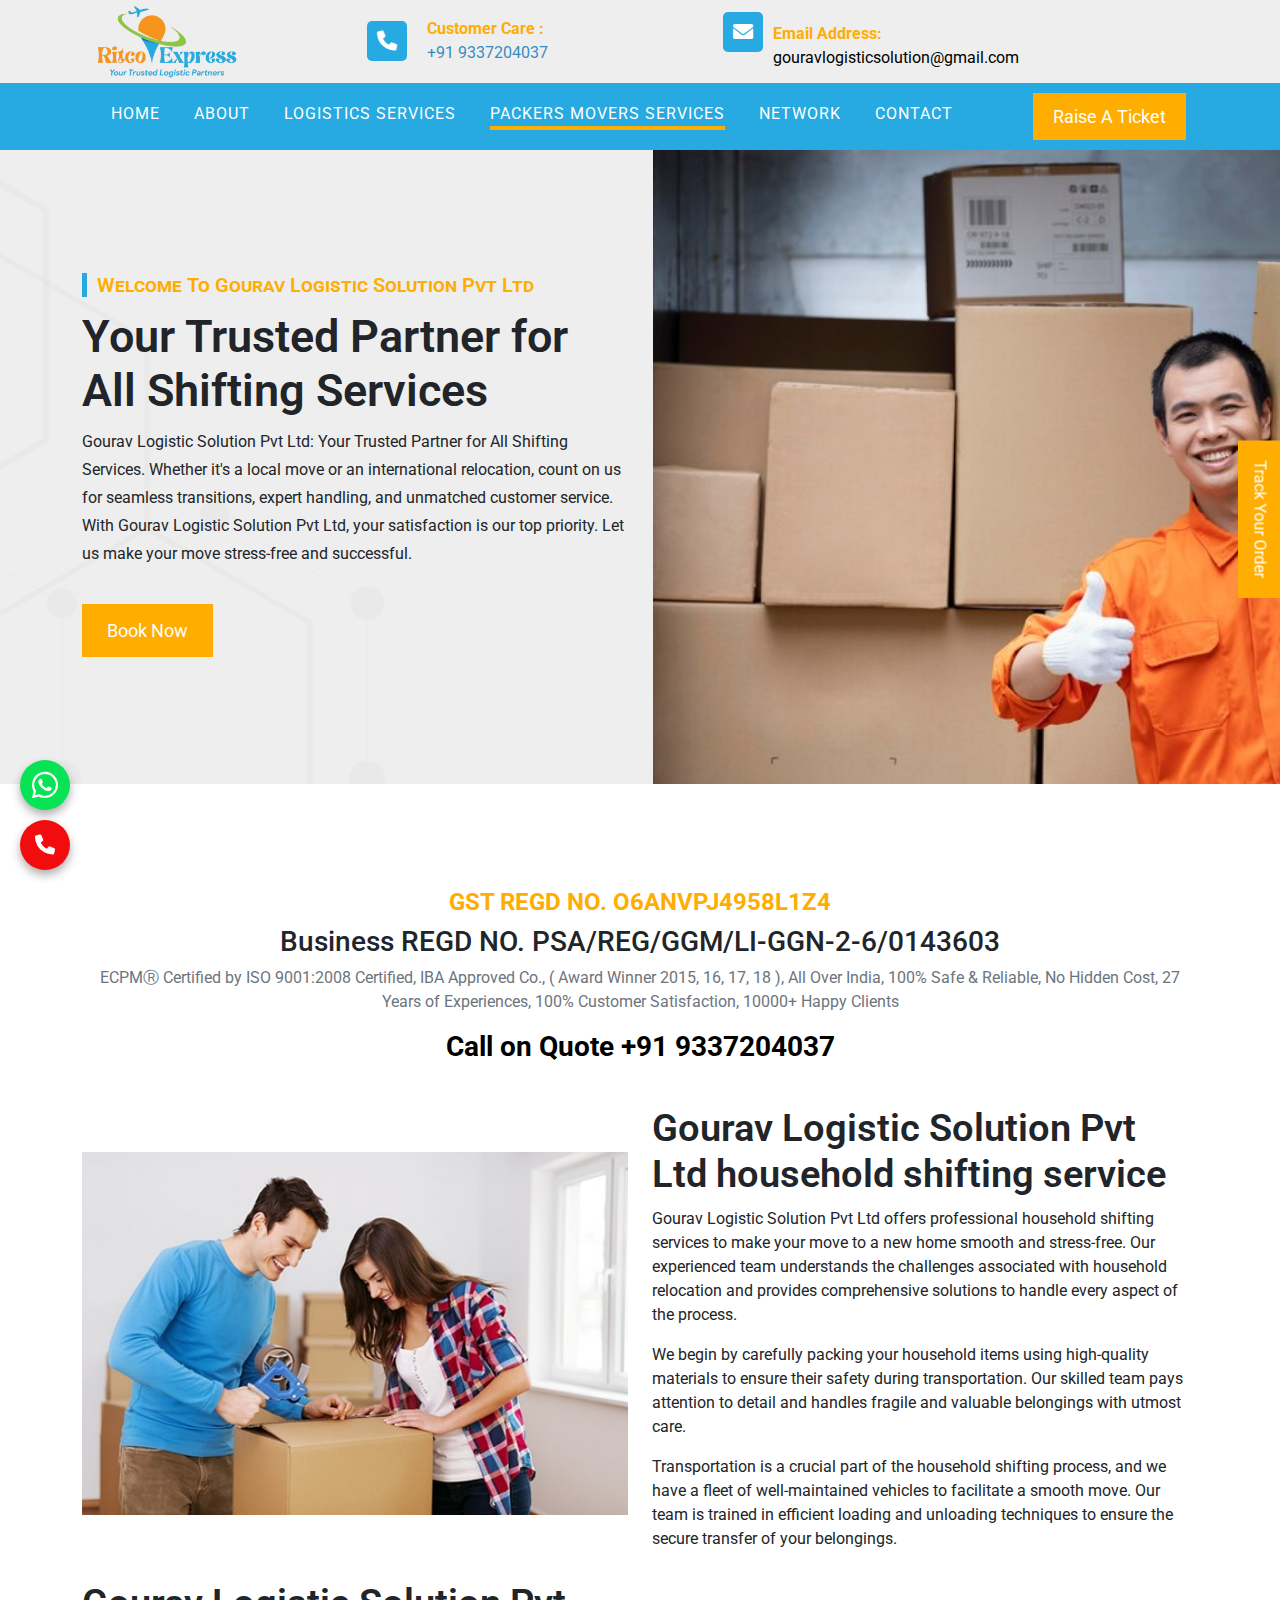
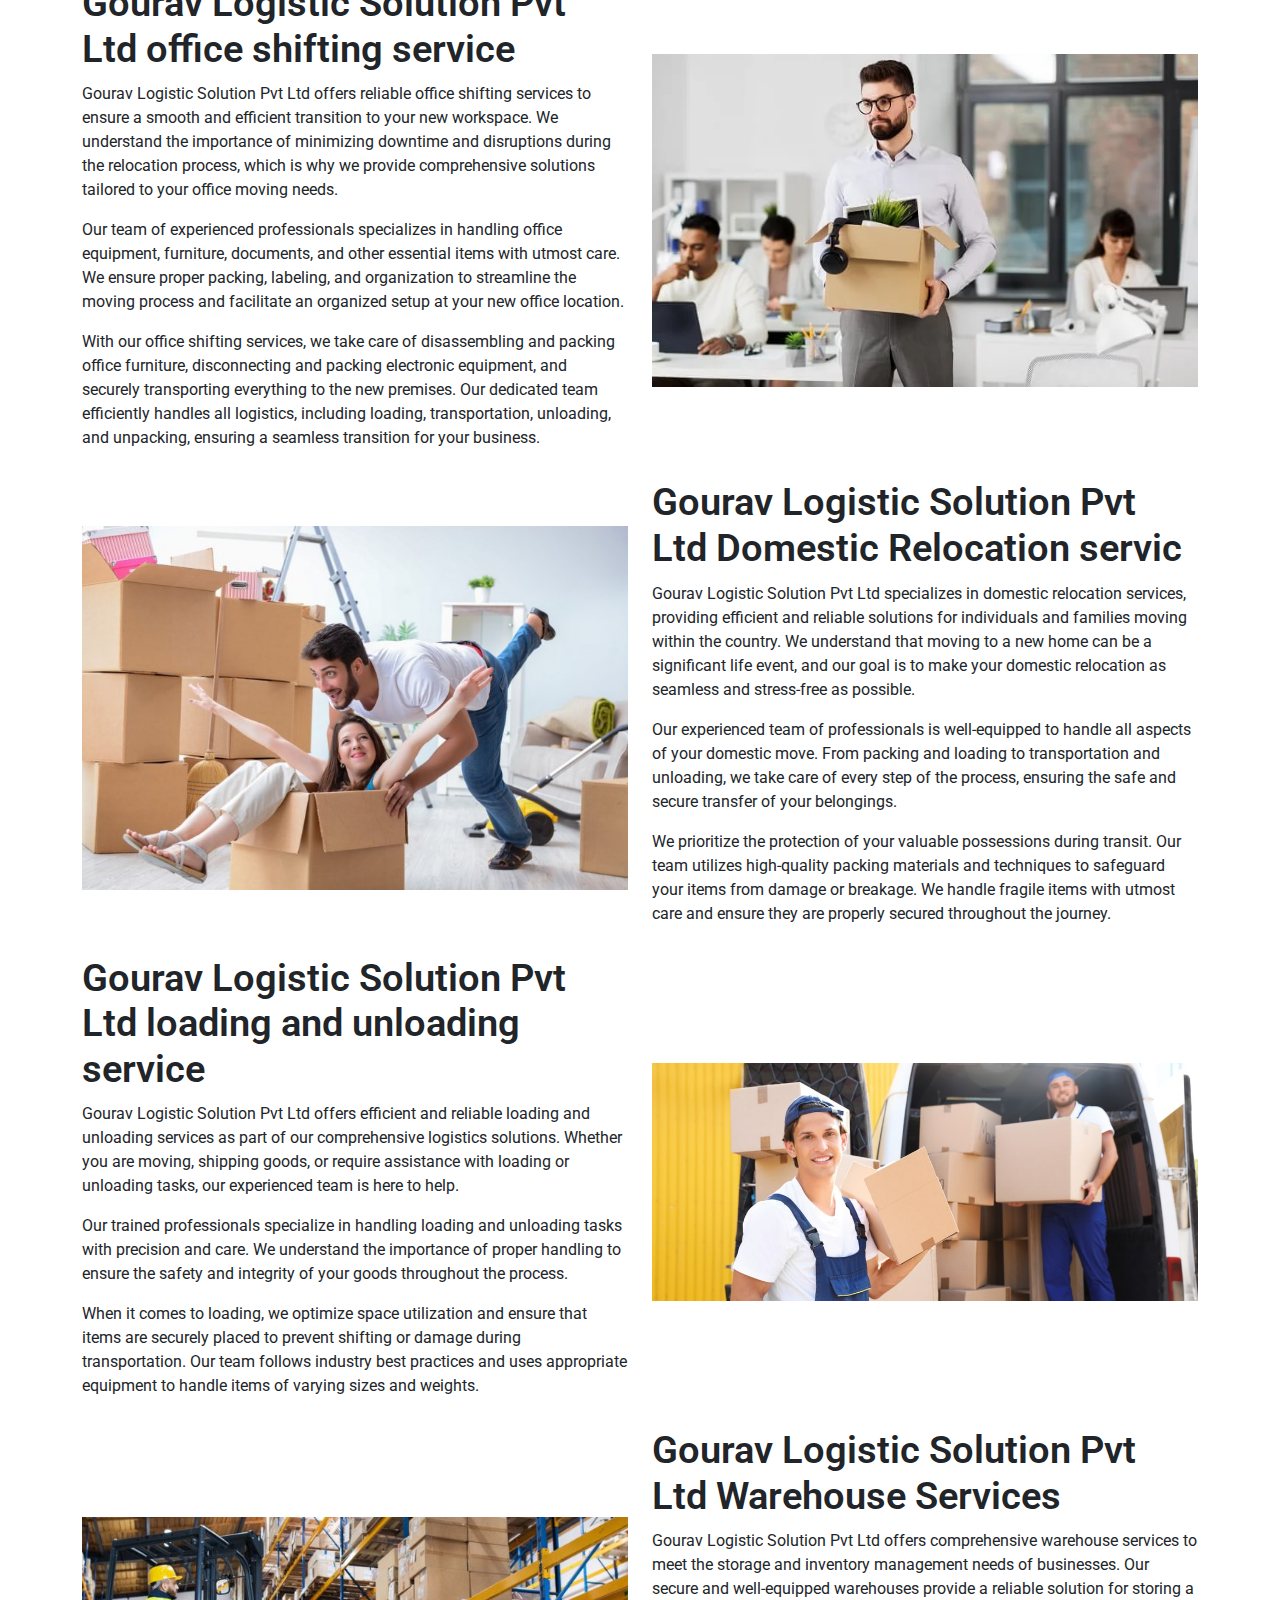
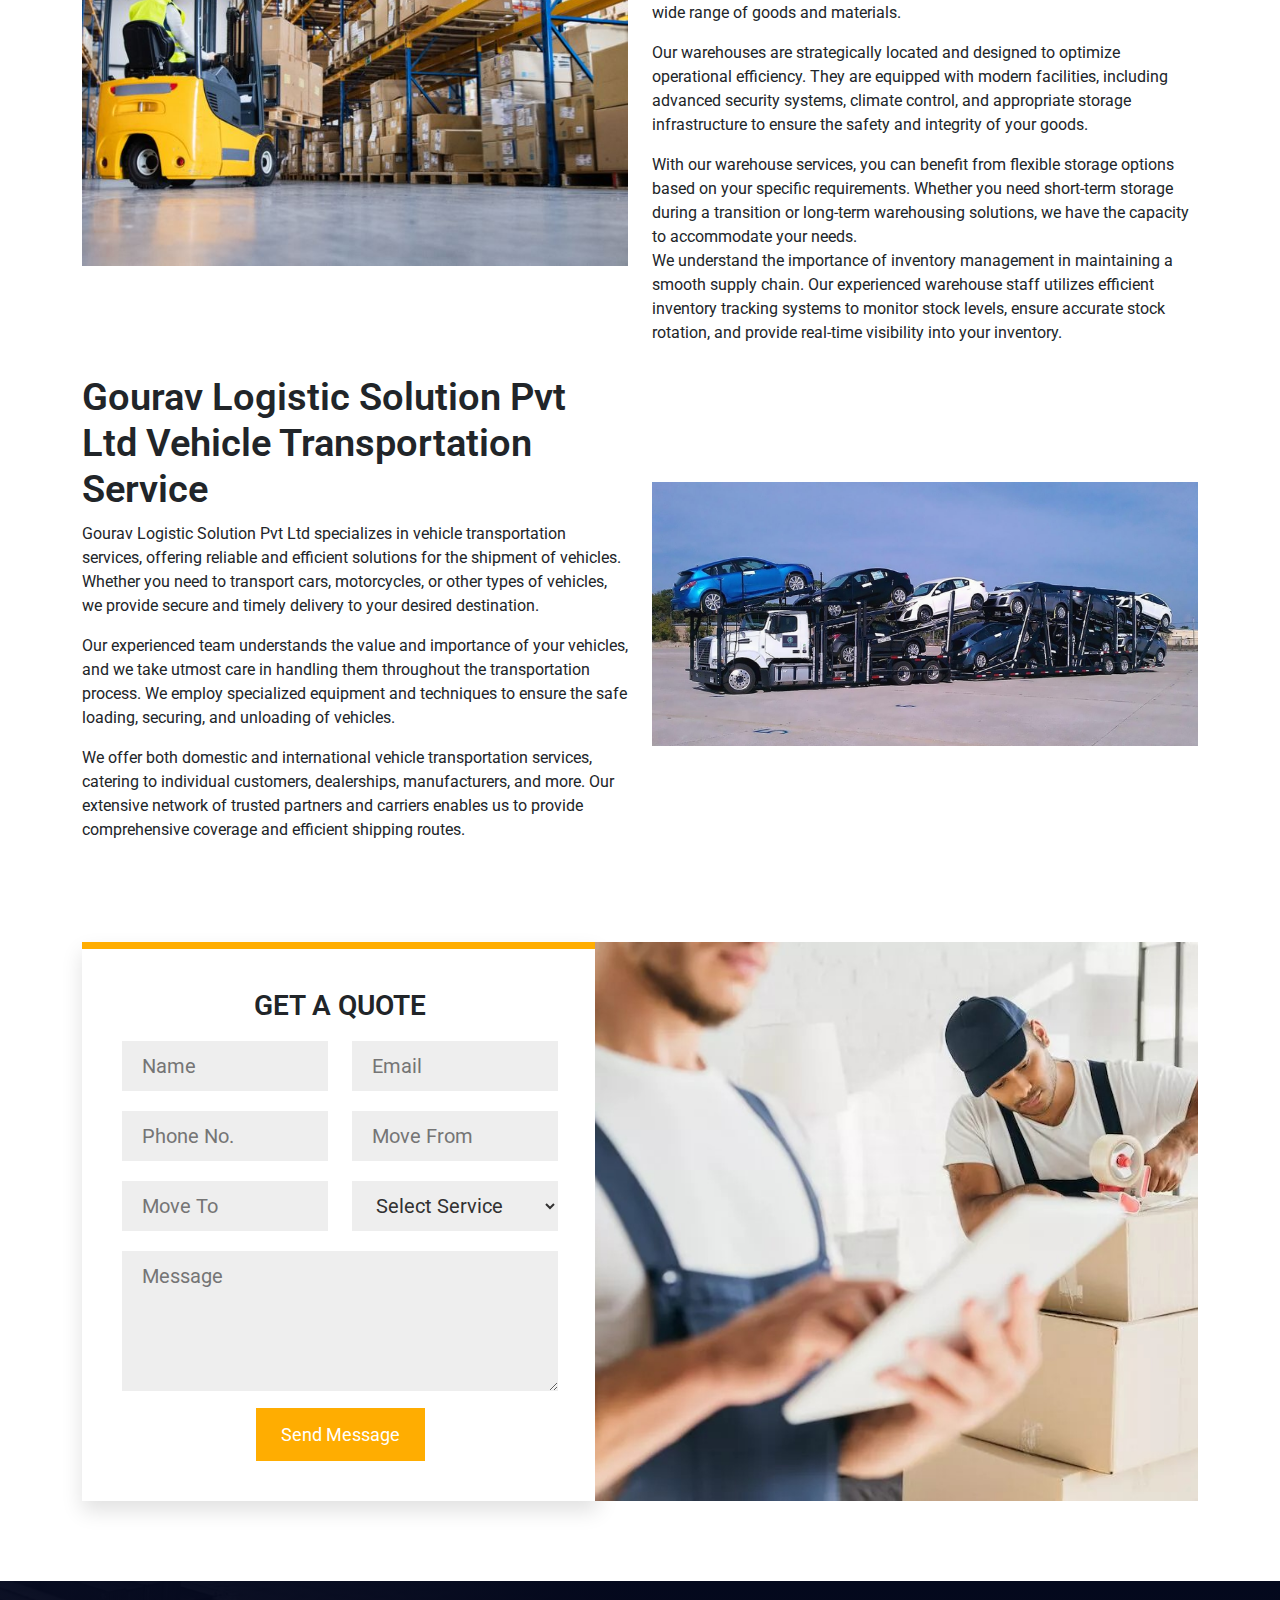
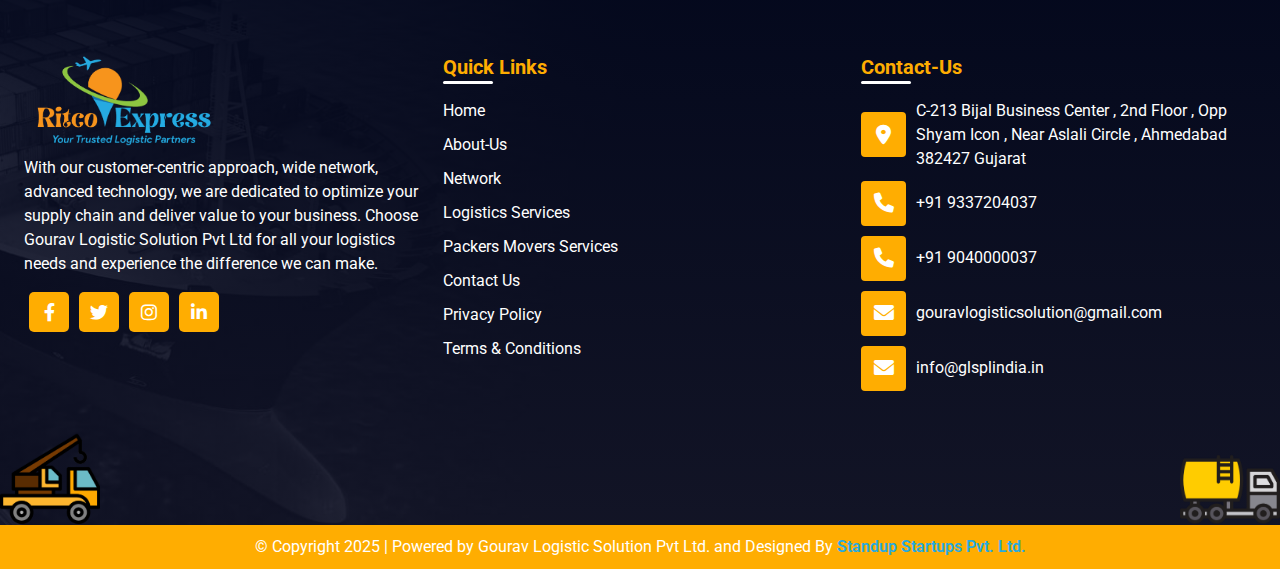
<file: packers_movers.html>
<!DOCTYPE html>
<html lang="en">

<head>
    <meta charset="UTF-8">
    <meta name="viewport" content="width=device-width, initial-scale=1.0">
    <link rel="stylesheet" href="assets/css/all.min.css">
    <link rel="stylesheet" href="assets/css/bootstrap.css">
    <link rel="stylesheet" href="assets/css/slick.css">
    <link rel="manifest" href="assets/favicon_io/site.webmanifest">
    <link rel="preconnect" href="https://fonts.googleapis.com">
    <link rel="preconnect" href="https://fonts.gstatic.com" crossorigin>
    <link href="https://fonts.googleapis.com/css2?family=Roboto:wght@300;400;500;700;900&display=swap" rel="stylesheet">
    <link rel="stylesheet" href="assets/css/style.css">
    <title>Packers and Movers Services || Gourav Logistic Solution Pvt Ltd</title>
</head>

<body>
    <!-- ===Header-Sectoin-Start=== -->

  <header>
        <div class="logo-bar">
            <div class="container">
                <div class="row align-items-center">
                    <div class="col-lg-3">
                        <div class="logo">
                            <a href="index.html"><img src="assets/images/logo.png" alt=""></a>
                        </div>
                    </div>
                  <div class="col-lg-9 ">
                        <div class="row align-items-center">
                            <div class="col-5">
                                <div class="phone">
                                    <div class="icon">
                                        <i class="fa-solid fa-phone"></i>
                                    </div>
                                    <div class="text">
                                        <span><b>Customer Care :</b></span><br>
                                        <a href="tel:+91 9337204037">+91 9337204037</a>
                                    </div>
                                </div>
                            </div>
                            <div class="col-7">
                                <div class="address">
                                    <div class="icon">
                                        <i class="fa-solid fa-envelope"></i>
                                    </div>
                                    <div class="text">
                                        <span><b>Email Address:</b></span><br>
                                        <a href="mailto:gouravlogisticsolution@gmail.com">gouravlogisticsolution@gmail.com</a>
                                    </div>
                                </div>
                            </div>
                        </div>
                    </div>
                </div>
            </div>
        </div>
        <div class="menu">
            <div class="container">
                <nav class="navbar navbar-expand-lg navbar-light ">
                    <div class="container-fluid">
                        <a class="navbar-brand" href="index.html"><img src="assets/images/logo.png" alt=""></a>
                        <button class="navbar-toggler" type="button" data-bs-toggle="collapse"
                            data-bs-target="#navbarSupportedContent" aria-controls="navbarSupportedContent"
                            aria-expanded="false" aria-label="Toggle navigation">
                            <span class="navbar-toggler-icon"></span>
                        </button>
                        <div class="collapse navbar-collapse" id="navbarSupportedContent">
                            <ul class="navbar-nav me-auto mb-2 mb-lg-0">
                                <li class="nav-item">
                                    <a class="nav-link " aria-current="page" href="index.html">Home</a>
                                </li>
                                <li class="nav-item">
                                    <a class="nav-link" href="about.html">About</a>
                                </li>
                                <li class="nav-item">
                                    <a class="nav-link" href="logistic_sevices.html">Logistics Services</a>
                                </li>
                                <li class="nav-item">
                                    <a class="nav-link active" href="packers_movers.html">Packers Movers Services</a>
                                </li>
                                <li class="nav-item">
                                    <a class="nav-link" href="network.html">Network</a>
                                </li>
                                <li class="nav-item">
                                    <a class="nav-link" href="contact.html">Contact</a>
                                </li>
                            </ul>
                            <div class="book">
                                <a class="ticket sec-btn">Raise a Ticket </a>
                            </div>
                        </div>
                    </div>
                </nav>
            </div>
        </div>
    </header>

    <!-- ===Header-Sectoin-End=== -->
    
        <!-- ===hero-section-start=== -->

    <section class="hero-slider m-100">
        <div class="hero-slide">
            <div class="container">
                <div class="row">
                    <div class="col-lg-6">
                        <div class="hero-text">
                            <span class="under">Welcome To Gourav Logistic Solution Pvt Ltd</span>
                            <h2>Your Trusted Partner for All Shifting Services</h2>
                            <p>Gourav Logistic Solution Pvt Ltd: Your Trusted Partner for All Shifting Services. Whether it's a local move or an international relocation, count on us for seamless transitions, expert handling, and unmatched customer service. With Gourav Logistic Solution Pvt Ltd, your satisfaction is our top priority. Let us make your move stress-free and successful.</p>
                            <a href="contact.html" class="sec-btn"><span>Book Now</span></a>
                        </div>
                    </div>
                    <div class="col-lg-6">
                    </div>
                </div>
            </div>
        </div>
    </section>

    <!-- ====hero-section-end=== -->
     <!-- ====GstNumber-section-Start=== -->
<Section>
    <div class="container p-4">
        <div class="row text-center">
            <h4 class="fw-bold" style="color:#FFAD01;">GST REGD NO. O6ANVPJ4958L1Z4</h4>
            <h3>Business REGD NO. PSA/REG/GGM/LI-GGN-2-6/0143603</h3>
            <p class="text-muted">ECPMⓇ Certified by ISO 9001:2008 Certified, IBA Approved Co., ( Award Winner 2015, 16, 17, 18 ), All Over India, 100% Safe & Reliable, No Hidden Cost, 27 Years of Experiences, 100% Customer Satisfaction, 10000+ Happy Clients</p>
<h3 class="fw-bold"><a href="tel:+91 9337204037">Call on Quote +91 9337204037</a></h3>
        </div>
    </div>
</Section>
    <!-- ===GstNumber-Section-End=== -->
    
    <section class="form-section mb-4">
        <div class="container">
            <div class="row">
                <div class="quote-form">
                    <h3>Get A Quote</h3>
                    <form action="form.php" method="post" name="form">
                      <div class="row">
                        <div class="col-lg-6">
                            <input type="text" placeholder="Name" name="name" required>
                        </div>
                        <div class="col-lg-6">
                            <input type="email" placeholder="Email" name="email" required>
                        </div>
                        <div class="col-lg-6">
                            <input type="number" placeholder="Phone No." name="phone" required>
                        </div>
                        <div class="col-lg-6">
                            <input type="text" placeholder="Move From" name="movefrom" required>
                        </div>
                        <div class="col-lg-6">
                            <input type="text" placeholder="Move To" name="moveto" required>
                        </div>
                        
                        <div class="col-lg-6">
                            <select name="service" required>
                                <option value="Select Service">Select Service</option>
                                <optgroup label="Logistics Services">
                                <option value="PARCEL SERVICES">Parcel Service</option>
                                <option value="BULK TRANSPORTATION">Bulk Transportation</option>
                                <option value="CONTAINERISED SERVICES">CONTAINERISED SERVICES Container</option>
                                <option value="ODC & PROJECT CARGO">ODC & PROJECT CARGO</option>
                                <option value="FULL LOAD & PART LOAD">FULL LOAD & PART LOAD</option>
                                </optgroup>
                                <optgroup label="Packers Movers Services">
                                <option value="Household Shifting">Household Shifting</option>
                                <option value="Office Shifting">Office Shifting</option>
                                <option value="Domestic Relocation">Domestic Relocation</option>
                                <option value="Loading and Unloading">Loading and Unloading</option>
                                <option value="Warehouse Services">Warehouse Services</option>
                                <option value="Vehicle Transportation">Vehicle Transportation</option>
                                </optgroup>
                            </select>
                        </div>
                      </div>
                      <textarea name="mag" cols="30" rows="4" placeholder="Message" required></textarea>
                      <button type="submit" class="sec-btn" name="submit" value="Submit">Send Message</button>
                    </form>
                  </div>
            </div>
        </div>
    </section>

<!-- ===whatsapp-section-start=== -->
            
<div class="what">
    <a href=" https://wa.me/919040000037" target="_blank">
       <i class="fa-brands fa-whatsapp"></i>
    </a>
    <a href="tel:+91 9040000037" style="background-color:#f20c0d;">
       <i class="fa-solid fa-phone"></i>
    </a>
</div>
<!-- ===whatsapp-section-end=== -->

    <!--====Pop-section-start===-->

   <section class="pop-section">
        <div class="pop">
            <div class="pop-form">
                <div class="close">
                    <i class="fa-solid fa-xmark"></i>
                </div>
                <div class="quote-form">
                    <h3>Submit a ticket</h3>
                    <form action="send.php" method="post" name="form">
                        <div class="row">
                             <div class="col-lg-6">
                                <input type="text" placeholder="Full Name*" name="name" required>
                            </div>
                            <div class="col-lg-6">
                                <input type="number" placeholder="Mobile Number*" name="phone" required>
                            </div>
                            <div class="col-lg-6">
                                <input type="email" placeholder="Email Address*" name="email" required>
                            </div>
                            <div class="col-lg-6">
                                <input type="text" placeholder="Bilty Number*" name="bilty" required>
                            </div>
                            <div class="col-lg-12">
                               <input type="text" placeholder="Issue*" name="issue" required>
                            </div>
                        </div>
                        <textarea name="des" cols="30" rows="4" placeholder="Description*" required></textarea>
                        <button type="submit" class="sec-btn" name="submit" value="Submit">Submit</button>
                    </form>
                </div>
            </div>
        </div>
    </section>

    <!--====Pop-section-end===-->
    
       <!-- ===right-box=== -->
    <div class="right-box">
        <ul>
            <li>Tickses</li>
            <li><a href="https://www.delhivery.com/">Track Your Order</a></li>
        </ul>
    </div>
    <!-- ===right-box=== -->
    
        <!-- ===foot-list=== -->

    <div class="foot-list">
        <ul>
            <li><a href="tel:+91 9337204037"><i class="fa-solid fa-phone"></i><span>Call Now</span></a></li>
            <li><a href=" https://wa.me/+91 9040000037" target="_blank"><i class="fa-brands fa-whatsapp"></i><span>Whatsapp</span></a></li>
            <li><a href="mailto:info@glsplindia.in"><i class="fa-solid fa-envelope"></i><span>E-mail</span></a></li>
            <li><a href="mailto:gouravlogisticsolution@gmail.com"><i class="fa-solid fa-envelope"></i><span>Enquiry</span></a></li>
        </ul>
    </div>

    <!-- ===foot-list=== -->

<!-- ===Service-Section-Start=== -->

<!--<section class="service-two p-100 d-md-block d-none "d-md-none">-->
<!--    <div class="container">-->
<!--        <div class="ser-slider">-->
<!--                <div class="slider-nav">-->
<!--                    <div class="ser-list"><img src="assets/images/ser6.png" alt=""><span>Household Relocation</span></div>-->
<!--                    <div class="ser-list"><img src="assets/images/ser7.png" alt=""><span>Office <br> Shifting</span></div>-->
<!--                    <div class="ser-list "><img src="assets/images/ser8.png" alt=""><span>Domestic Relocation</span></div>-->
<!--                    <div class="ser-list"><img src="assets/images/ser9.png" alt=""><span>Loading and Unloading</span></div>-->
<!--                    <div class="ser-list"><img src="assets/images/ser10.png" alt=""><span>Warehousing Services</span></div>-->
<!--                    <div class="ser-list"><img src="assets/images/ser11.png" alt=""><span>Vehicle Transportation</span></div>-->
 
<!--            </div>-->
<!--                <div class="slider-for">-->
<!--                    <div class="ser-item">-->
<!--                        <div class="row align-items-end">-->
<!--                            <div class="col-xl-6"><div class="ser-img">-->
<!--                            <img src="assets/images/ser6.jpg" alt="">-->
<!--                        </div></div>-->
<!--                            <div class="col-xl-6">-->
<!--                                <div class="ser-box">-->
<!--                            <h2>Gourav Logistic Solution Pvt Ltd household shifting service</h2>-->
<!--                            <p>Gourav Logistic Solution Pvt Ltd offers professional household shifting services to make your move to a new home smooth and stress-free. Our experienced team understands the challenges associated with household relocation and provides comprehensive solutions to handle every aspect of the process.  </p>-->
<!--                                <p> We begin by carefully packing your household items using high-quality materials to ensure their safety during transportation. Our skilled team pays attention to detail and handles fragile and valuable belongings with utmost care.</p>-->
<!--                                <p> Transportation is a crucial part of the household shifting process, and we have a fleet of well-maintained vehicles to facilitate a smooth move. Our team is trained in efficient loading and unloading techniques to ensure the secure transfer of your belongings.-->
<!--                                </p>-->
                                
<!--                        </div>-->
<!--                            </div>-->
<!--                        </div>-->
<!--                        <div class="pera">-->
<!--                            <p>Upon reaching your new home, our team will unload and unpack your items, placing them in the designated areas as per your instructions. We strive to make your new house feel like a home from the moment you step in. Throughout the entire process, we prioritize open communication and customer satisfaction. Our dedicated customer support team is available to answer any queries or concerns you may have, providing personalized assistance and guidance along the way. <br>With Gourav Logistic Solution Pvt Ltd, you can have peace of mind knowing that your household belongings are in capable hands. We aim to make your household shifting experience hassle-free and ensure that your transition to a new home is seamless and enjoyable. Trust us to handle your household move with professionalism and care.</p>-->
<!--                        </div>-->
<!--                    </div>-->
<!--                    <div class="ser-item">-->
<!--                        <div class="row">-->
<!--                            <div class="col-xl-6">-->
<!--                                <div class="ser-img">-->
<!--                            <img src="assets/images/ser7.webp" alt="">-->
<!--                        </div>-->
<!--                            </div>-->
<!--                            <div class="col-xl-6">-->
<!--                                <div class="ser-box">-->
<!--                            <h2>Gourav Logistic Solution Pvt Ltd office shifting service</h2>-->
<!--                           <p>Gourav Logistic Solution Pvt Ltd offers reliable office shifting services to ensure a smooth and efficient transition to your new workspace. We understand the importance of minimizing downtime and disruptions during the relocation process, which is why we provide comprehensive solutions tailored to your office moving needs.</p>-->
<!--                            <p>Our team of experienced professionals specializes in handling office equipment, furniture, documents, and other essential items with utmost care. We ensure proper packing, labeling, and organization to streamline the moving process and facilitate an organized setup at your new office location.</p>-->
<!--                            <p> With our office shifting services, we take care of disassembling and packing office furniture, disconnecting and packing electronic equipment, and securely transporting everything to the new premises. Our dedicated team efficiently handles all logistics, including loading, transportation, unloading, and unpacking, ensuring a seamless transition for your business.</p>-->
                            
<!--                        </div>-->
<!--                            </div>-->
<!--                        </div>-->
<!--                        <div class="pera">-->
<!--                            <p>We understand the significance of time and budget constraints in office relocation. Our experts work closely with you to develop a customized moving plan that aligns with your specific requirements. We prioritize efficiency and professionalism to minimize downtime and ensure a prompt resumption of your business operations.</p>-->
<!--                            <p>At Gourav Logistic Solution Pvt Ltd, we prioritize the safety and security of your office assets. Our team employs proper packing techniques and uses high-quality packing materials to protect your valuable items during transportation. We also offer insurance options to provide additional peace of mind. <br> Customer satisfaction is at the core of our services. Our dedicated customer support team is available to address any queries or concerns you may have throughout the office shifting process. We strive to provide personalized assistance and maintain clear communication to ensure a smooth and successful relocation experience. <br>Choose Gourav Logistic Solution Pvt Ltd for reliable and efficient office shifting services. With our expertise, professionalism, and attention to detail, we are committed to minimizing disruptions and making your office move as seamless as possible. Trust us to handle your office relocation with care and precision.</p>-->
<!--                        </div>-->
<!--                    </div>-->
<!--                    <div class="ser-item">-->
<!--                         <div class="row">-->
<!--                            <div class="col-xl-6">-->
<!--                                 <div class="ser-img">-->
<!--                            <img src="assets/images/ser8.jpg" alt="">-->
<!--                        </div>-->
<!--                            </div>-->
<!--                            <div class="col-xl-6">-->
<!--                                <div class="ser-box">-->
<!--                            <h2>Gourav Logistic Solution Pvt Ltd Domestic Relocation servic</h2>-->
<!--                            <p>Gourav Logistic Solution Pvt Ltd specializes in domestic relocation services, providing efficient and reliable solutions for individuals and families moving within the country. We understand that moving to a new home can be a significant life event, and our goal is to make your domestic relocation as seamless and stress-free as possible.  </p>-->
<!--                            <p>Our experienced team of professionals is well-equipped to handle all aspects of your domestic move. From packing and loading to transportation and unloading, we take care of every step of the process, ensuring the safe and secure transfer of your belongings.</p>-->
<!--                            <p>We prioritize the protection of your valuable possessions during transit. Our team utilizes high-quality packing materials and techniques to safeguard your items from damage or breakage. We handle fragile items with utmost care and ensure they are properly secured throughout the journey.</p>-->
                           
<!--                        </div>-->
<!--                            </div>-->
<!--                        </div>-->
<!--                       <div class="pera">-->
<!--                            <p>Transportation is a crucial component of domestic relocation, and we have a fleet of well-maintained vehicles to accommodate moves of all sizes. Our team of drivers is skilled in navigating various terrains and road conditions, ensuring the timely and efficient delivery of your belongings to your new home. <br>Upon arrival at your destination, our team will unload and place your belongings in the designated areas as per your instructions. We strive to make the unpacking process organized and stress-free, helping you settle into your new home quickly. <br>At Gourav Logistic Solution Pvt Ltd, we understand that each domestic relocation is unique. Our team takes the time to understand your specific requirements and concerns, ensuring that we tailor our services to meet your needs. We aim to provide personalized assistance and guidance throughout the entire process, making your domestic move a positive experience. <br>Choose Gourav Logistic Solution Pvt Ltd for reliable and efficient domestic relocation services. With our expertise, attention to detail, and commitment to customer satisfaction, we are dedicated to ensuring a smooth and successful transition to your new home. Trust us to handle your domestic move with care and professionalism.</p>-->
<!--                       </div>-->
<!--                    </div>-->
<!--                    <div class="ser-item">-->
<!--                         <div class="row align-items-end">-->
<!--                            <div class="col-xl-6">-->
<!--                                <div class="ser-img">-->
<!--                            <img src="assets/images/ser9.jpg" alt="">-->
<!--                        </div>-->
<!--                            </div>-->
<!--                            <div class="col-xl-6">-->
<!--                                <div class="ser-box">-->
<!--                            <h2>Gourav Logistic Solution Pvt Ltd loading and unloading service</h2>-->
<!--                            <p>Gourav Logistic Solution Pvt Ltd offers efficient and reliable loading and unloading services as part of our comprehensive logistics solutions. Whether you are moving, shipping goods, or require assistance with loading or unloading tasks, our experienced team is here to help.  </p>-->
<!--                            <p>Our trained professionals specialize in handling loading and unloading tasks with precision and care. We understand the importance of proper handling to ensure the safety and integrity of your goods throughout the process.</p>-->
<!--                            <p>When it comes to loading, we optimize space utilization and ensure that items are securely placed to prevent shifting or damage during transportation. Our team follows industry best practices and uses appropriate equipment to handle items of varying sizes and weights.</p>-->
                           
<!--                        </div>-->
<!--                            </div>-->
<!--                        </div>-->
<!--                        <div class="pera">-->
<!--                             <p>Similarly, during unloading, we prioritize careful handling to ensure the safe removal of items from vehicles or containers. Our team pays attention to detail and follows specific instructions to place items in designated areas, ensuring an organized and efficient unloading process. <br>At Gourav Logistic Solution Pvt Ltd, we understand that each loading and unloading requirement is unique. Whether it's residential or commercial, small-scale or large-scale, we tailor our services to meet your specific needs. Our team is flexible and adaptable, ready to handle diverse loading and unloading tasks.-->
<!--                            <br>With a focus on customer satisfaction, we strive to provide timely and reliable service. Our dedicated team ensures that loading and unloading tasks are completed efficiently, saving you time and effort. We aim to make the process as smooth as possible, allowing you to focus on other aspects of your move or business operations.-->
<!--                            <br>Choose Gourav Logistic Solution Pvt Ltd for professional loading and unloading services. With our expertise, attention to detail, and commitment to customer care, we are dedicated to providing efficient and reliable solutions for all your loading and unloading needs. Trust us to handle your goods with care and precision.</p>-->
<!--                        </div>-->
<!--                    </div>-->
<!--                    <div class="ser-item">-->
<!--                         <div class="row">-->
<!--                            <div class="col-xl-6">-->
<!--                                <div class="ser-img">-->
<!--                            <img src="assets/images/ser10.jpg" alt="">-->
<!--                        </div>-->
<!--                            </div>-->
<!--                            <div class="col-xl-6">-->
<!--                                <div class="ser-box">-->
<!--                            <h2>Gourav Logistic Solution Pvt Ltd Warehouse Services</h2>-->
<!--                            <p>Gourav Logistic Solution Pvt Ltd offers comprehensive warehouse services to meet the storage and inventory management needs of businesses. Our secure and well-equipped warehouses provide a reliable solution for storing a wide range of goods and materials. </p>-->
<!--                            <p>Our warehouses are strategically located and designed to optimize operational efficiency. They are equipped with modern facilities, including advanced security systems, climate control, and appropriate storage infrastructure to ensure the safety and integrity of your goods.</p>-->
<!--                            <p>With our warehouse services, you can benefit from flexible storage options based on your specific requirements. Whether you need short-term storage during a transition or long-term warehousing solutions, we have the capacity to accommodate your needs. <br>We understand the importance of inventory management in maintaining a smooth supply chain. Our experienced warehouse staff utilizes efficient inventory tracking systems to monitor stock levels, ensure accurate stock rotation, and provide real-time visibility into your inventory.</p>-->
                            
<!--                        </div>-->
<!--                            </div>-->
<!--                        </div>-->
<!--                        <div class="pera">-->
<!--                            <p>At Gourav Logistic Solution Pvt Ltd, we prioritize the accessibility and availability of your stored goods. Our efficient warehouse management system enables quick retrieval and dispatch of your items whenever needed. With our streamlined processes, we help you optimize inventory flow and minimize any disruptions to your operations. <br>Our dedicated team is committed to providing exceptional customer service. We work closely with you to understand your warehousing requirements and develop tailored solutions that align with your business goals. Our responsive support team is always available to address any inquiries or concerns you may have. <br>Choose Gourav Logistic Solution Pvt Ltd for reliable and efficient warehouse services. With our secure facilities, advanced technology, and customer-centric approach, we are dedicated to providing a seamless warehousing experience for your goods. Trust us to handle your storage needs with professionalism, reliability, and care.</p>-->
<!--                        </div>-->
                        
<!--                    </div>-->
<!--                    <div class="ser-item">-->
<!--                         <div class="row">-->
<!--                            <div class="col-xl-6">-->
<!--                                <div class="ser-img">-->
<!--                            <img src="assets/images/ser11.jpg" alt="">-->
<!--                        </div>-->
<!--                            </div>-->
<!--                            <div class="col-xl-6">-->
<!--                                <div class="ser-box">-->
<!--                            <h2>Gourav Logistic Solution Pvt Ltd Vehicle Transportation Service</h2>-->
<!--                            <p>Gourav Logistic Solution Pvt Ltd specializes in vehicle transportation services, offering reliable and efficient solutions for the shipment of vehicles. Whether you need to transport cars, motorcycles, or other types of vehicles, we provide secure and timely delivery to your desired destination.   </p>-->
<!--                            <p>Our experienced team understands the value and importance of your vehicles, and we take utmost care in handling them throughout the transportation process. We employ specialized equipment and techniques to ensure the safe loading, securing, and unloading of vehicles.</p>-->
<!--                            <p> We offer both domestic and international vehicle transportation services, catering to individual customers, dealerships, manufacturers, and more. Our extensive network of trusted partners and carriers enables us to provide comprehensive coverage and efficient shipping routes.</p>-->
<!--                        </div>-->
<!--                            </div>-->
<!--                        </div>-->
<!--                        <div class="pera">-->
<!--                             <p>At Gourav Logistic Solution Pvt Ltd, we prioritize reliability and efficiency. We work closely with you to plan and coordinate the transportation of your vehicles, ensuring timely pickup and delivery. With our advanced tracking systems, you can stay informed about the progress of your shipment and have peace of mind knowing your vehicles are in safe hands. <br>Customer satisfaction is at the heart of our services. Our dedicated customer support team is available to assist you with any inquiries or concerns throughout the vehicle transportation process. We strive to provide personalized assistance and maintain clear communication to ensure a smooth and successful shipping experience. <br>-->
<!--                             Choose Gourav Logistic Solution Pvt Ltd for reliable and professional vehicle transportation services. With our expertise, attention to detail, and commitment to customer care, we are dedicated to delivering your vehicles safely and on time. Trust us to handle your vehicle transportation needs with professionalism and care.</p>-->
<!--                        </div>-->
<!--                    </div>-->
<!--                </div>-->
<!--        </div>-->
<!--    </div>-->
<!--</section>-->

<section class="service-three m-100 ">
    <div class="container">
        <div class="ser-slider">
                    <div class="ser-item">
                        <div class="row align-items-center">
                            <div class="col-xl-6"><div class="ser-img">
                            <img src="assets/images/ser6.jpg" alt="">
                        </div></div>
                            <div class="col-xl-6">
                                <div class="ser-box">
                            <h2>Gourav Logistic Solution Pvt Ltd household shifting service</h2>
                            <p>Gourav Logistic Solution Pvt Ltd offers professional household shifting services to make your move to a new home smooth and stress-free. Our experienced team understands the challenges associated with household relocation and provides comprehensive solutions to handle every aspect of the process.  </p>
                                <p> We begin by carefully packing your household items using high-quality materials to ensure their safety during transportation. Our skilled team pays attention to detail and handles fragile and valuable belongings with utmost care.</p>
                                <p> Transportation is a crucial part of the household shifting process, and we have a fleet of well-maintained vehicles to facilitate a smooth move. Our team is trained in efficient loading and unloading techniques to ensure the secure transfer of your belongings.
                                </p>
                                
                        </div>
                            </div>
                        </div>
                        <!--<div class="pera">-->
                        <!--    <p>Upon reaching your new home, our team will unload and unpack your items, placing them in the designated areas as per your instructions. We strive to make your new house feel like a home from the moment you step in. Throughout the entire process, we prioritize open communication and customer satisfaction. Our dedicated customer support team is available to answer any queries or concerns you may have, providing personalized assistance and guidance along the way. <br>With Gourav Logistic Solution Pvt Ltd, you can have peace of mind knowing that your household belongings are in capable hands. We aim to make your household shifting experience hassle-free and ensure that your transition to a new home is seamless and enjoyable. Trust us to handle your household move with professionalism and care.</p>-->
                        <!--</div>-->
                    </div>
                    <div class="ser-item">
                        <div class="row align-items-center">
                            <div class="col-xl-6">
                                <div class="ser-box">
                            <h2>Gourav Logistic Solution Pvt Ltd office shifting service</h2>
                           <p>Gourav Logistic Solution Pvt Ltd offers reliable office shifting services to ensure a smooth and efficient transition to your new workspace. We understand the importance of minimizing downtime and disruptions during the relocation process, which is why we provide comprehensive solutions tailored to your office moving needs.</p>
                            <p>Our team of experienced professionals specializes in handling office equipment, furniture, documents, and other essential items with utmost care. We ensure proper packing, labeling, and organization to streamline the moving process and facilitate an organized setup at your new office location.</p>
                            <p> With our office shifting services, we take care of disassembling and packing office furniture, disconnecting and packing electronic equipment, and securely transporting everything to the new premises. Our dedicated team efficiently handles all logistics, including loading, transportation, unloading, and unpacking, ensuring a seamless transition for your business.</p>
                            
                        </div>
                            </div>
                            <div class="col-xl-6">
                                <div class="ser-img">
                            <img src="assets/images/ser7.webp" alt="">
                        </div>
                            </div>
                        </div>
                        <!--<div class="pera">-->
                        <!--    <p>We understand the significance of time and budget constraints in office relocation. Our experts work closely with you to develop a customized moving plan that aligns with your specific requirements. We prioritize efficiency and professionalism to minimize downtime and ensure a prompt resumption of your business operations.</p>-->
                        <!--    <p>At Gourav Logistic Solution Pvt Ltd, we prioritize the safety and security of your office assets. Our team employs proper packing techniques and uses high-quality packing materials to protect your valuable items during transportation. We also offer insurance options to provide additional peace of mind. <br> Customer satisfaction is at the core of our services. Our dedicated customer support team is available to address any queries or concerns you may have throughout the office shifting process. We strive to provide personalized assistance and maintain clear communication to ensure a smooth and successful relocation experience. <br>Choose Gourav Logistic Solution Pvt Ltd for reliable and efficient office shifting services. With our expertise, professionalism, and attention to detail, we are committed to minimizing disruptions and making your office move as seamless as possible. Trust us to handle your office relocation with care and precision.</p>-->
                        <!--</div>-->
                    </div>
                    <div class="ser-item">
                         <div class="row align-items-center">
                            <div class="col-xl-6">
                                 <div class="ser-img">
                            <img src="assets/images/ser8.jpg" alt="">
                        </div>
                            </div>
                            <div class="col-xl-6">
                                <div class="ser-box">
                            <h2>Gourav Logistic Solution Pvt Ltd Domestic Relocation servic</h2>
                            <p>Gourav Logistic Solution Pvt Ltd specializes in domestic relocation services, providing efficient and reliable solutions for individuals and families moving within the country. We understand that moving to a new home can be a significant life event, and our goal is to make your domestic relocation as seamless and stress-free as possible.  </p>
                            <p>Our experienced team of professionals is well-equipped to handle all aspects of your domestic move. From packing and loading to transportation and unloading, we take care of every step of the process, ensuring the safe and secure transfer of your belongings.</p>
                            <p>We prioritize the protection of your valuable possessions during transit. Our team utilizes high-quality packing materials and techniques to safeguard your items from damage or breakage. We handle fragile items with utmost care and ensure they are properly secured throughout the journey.</p>
                           
                        </div>
                            </div>
                        </div>
                       <!--<div class="pera">-->
                       <!--     <p>Transportation is a crucial component of domestic relocation, and we have a fleet of well-maintained vehicles to accommodate moves of all sizes. Our team of drivers is skilled in navigating various terrains and road conditions, ensuring the timely and efficient delivery of your belongings to your new home. <br>Upon arrival at your destination, our team will unload and place your belongings in the designated areas as per your instructions. We strive to make the unpacking process organized and stress-free, helping you settle into your new home quickly. <br>At Gourav Logistic Solution Pvt Ltd, we understand that each domestic relocation is unique. Our team takes the time to understand your specific requirements and concerns, ensuring that we tailor our services to meet your needs. We aim to provide personalized assistance and guidance throughout the entire process, making your domestic move a positive experience. <br>Choose Gourav Logistic Solution Pvt Ltd for reliable and efficient domestic relocation services. With our expertise, attention to detail, and commitment to customer satisfaction, we are dedicated to ensuring a smooth and successful transition to your new home. Trust us to handle your domestic move with care and professionalism.</p>-->
                       <!--</div>-->
                    </div>
                    <div class="ser-item">
                         <div class="row align-items-center">
                            <div class="col-xl-6">
                                <div class="ser-box">
                            <h2>Gourav Logistic Solution Pvt Ltd loading and unloading service</h2>
                            <p>Gourav Logistic Solution Pvt Ltd offers efficient and reliable loading and unloading services as part of our comprehensive logistics solutions. Whether you are moving, shipping goods, or require assistance with loading or unloading tasks, our experienced team is here to help.  </p>
                            <p>Our trained professionals specialize in handling loading and unloading tasks with precision and care. We understand the importance of proper handling to ensure the safety and integrity of your goods throughout the process.</p>
                            <p>When it comes to loading, we optimize space utilization and ensure that items are securely placed to prevent shifting or damage during transportation. Our team follows industry best practices and uses appropriate equipment to handle items of varying sizes and weights.</p>
                           
                        </div>
                            </div>
                             <div class="col-xl-6">
                                <div class="ser-img">
                            <img src="assets/images/ser9.jpg" alt="">
                        </div>
                            </div>
                        </div>
                        <!--<div class="pera">-->
                        <!--     <p>Similarly, during unloading, we prioritize careful handling to ensure the safe removal of items from vehicles or containers. Our team pays attention to detail and follows specific instructions to place items in designated areas, ensuring an organized and efficient unloading process. <br>At Gourav Logistic Solution Pvt Ltd, we understand that each loading and unloading requirement is unique. Whether it's residential or commercial, small-scale or large-scale, we tailor our services to meet your specific needs. Our team is flexible and adaptable, ready to handle diverse loading and unloading tasks.-->
                        <!--    <br>With a focus on customer satisfaction, we strive to provide timely and reliable service. Our dedicated team ensures that loading and unloading tasks are completed efficiently, saving you time and effort. We aim to make the process as smooth as possible, allowing you to focus on other aspects of your move or business operations.-->
                        <!--    <br>Choose Gourav Logistic Solution Pvt Ltd for professional loading and unloading services. With our expertise, attention to detail, and commitment to customer care, we are dedicated to providing efficient and reliable solutions for all your loading and unloading needs. Trust us to handle your goods with care and precision.</p>-->
                        <!--</div>-->
                    </div>
                    <div class="ser-item">
                         <div class="row align-items-center">
                            <div class="col-xl-6">
                                <div class="ser-img">
                            <img src="assets/images/ser10.jpg" alt="">
                        </div>
                            </div>
                            <div class="col-xl-6">
                                <div class="ser-box">
                            <h2>Gourav Logistic Solution Pvt Ltd Warehouse Services</h2>
                            <p>Gourav Logistic Solution Pvt Ltd offers comprehensive warehouse services to meet the storage and inventory management needs of businesses. Our secure and well-equipped warehouses provide a reliable solution for storing a wide range of goods and materials. </p>
                            <p>Our warehouses are strategically located and designed to optimize operational efficiency. They are equipped with modern facilities, including advanced security systems, climate control, and appropriate storage infrastructure to ensure the safety and integrity of your goods.</p>
                            <p>With our warehouse services, you can benefit from flexible storage options based on your specific requirements. Whether you need short-term storage during a transition or long-term warehousing solutions, we have the capacity to accommodate your needs. <br>We understand the importance of inventory management in maintaining a smooth supply chain. Our experienced warehouse staff utilizes efficient inventory tracking systems to monitor stock levels, ensure accurate stock rotation, and provide real-time visibility into your inventory.</p>
                            
                        </div>
                            </div>
                        </div>
                        <!--<div class="pera">-->
                        <!--    <p>At Gourav Logistic Solution Pvt Ltd, we prioritize the accessibility and availability of your stored goods. Our efficient warehouse management system enables quick retrieval and dispatch of your items whenever needed. With our streamlined processes, we help you optimize inventory flow and minimize any disruptions to your operations. <br>Our dedicated team is committed to providing exceptional customer service. We work closely with you to understand your warehousing requirements and develop tailored solutions that align with your business goals. Our responsive support team is always available to address any inquiries or concerns you may have. <br>Choose Gourav Logistic Solution Pvt Ltd for reliable and efficient warehouse services. With our secure facilities, advanced technology, and customer-centric approach, we are dedicated to providing a seamless warehousing experience for your goods. Trust us to handle your storage needs with professionalism, reliability, and care.</p>-->
                        <!--</div>-->
                        
                    </div>
                    <div class="ser-item">
                         <div class="row align-items-center">
                            <div class="col-xl-6">
                                <div class="ser-box">
                            <h2>Gourav Logistic Solution Pvt Ltd Vehicle Transportation Service</h2>
                            <p>Gourav Logistic Solution Pvt Ltd specializes in vehicle transportation services, offering reliable and efficient solutions for the shipment of vehicles. Whether you need to transport cars, motorcycles, or other types of vehicles, we provide secure and timely delivery to your desired destination.   </p>
                            <p>Our experienced team understands the value and importance of your vehicles, and we take utmost care in handling them throughout the transportation process. We employ specialized equipment and techniques to ensure the safe loading, securing, and unloading of vehicles.</p>
                            <p> We offer both domestic and international vehicle transportation services, catering to individual customers, dealerships, manufacturers, and more. Our extensive network of trusted partners and carriers enables us to provide comprehensive coverage and efficient shipping routes.</p>
                        </div>
                            </div>
                             <div class="col-xl-6">
                                <div class="ser-img">
                            <img src="assets/images/ser11.jpg" alt="">
                        </div>
                            </div>
                        </div>
                        <!--<div class="pera">-->
                        <!--     <p>At Gourav Logistic Solution Pvt Ltd, we prioritize reliability and efficiency. We work closely with you to plan and coordinate the transportation of your vehicles, ensuring timely pickup and delivery. With our advanced tracking systems, you can stay informed about the progress of your shipment and have peace of mind knowing your vehicles are in safe hands. <br>Customer satisfaction is at the heart of our services. Our dedicated customer support team is available to assist you with any inquiries or concerns throughout the vehicle transportation process. We strive to provide personalized assistance and maintain clear communication to ensure a smooth and successful shipping experience. <br>-->
                        <!--     Choose Gourav Logistic Solution Pvt Ltd for reliable and professional vehicle transportation services. With our expertise, attention to detail, and commitment to customer care, we are dedicated to delivering your vehicles safely and on time. Trust us to handle your vehicle transportation needs with professionalism and care.</p>-->
                        <!--</div>-->
                    </div>
        </div>
    </div>
</section>

<!-- ===Service-Section-End=== -->

<!-- ===other-section-start=== -->

<section class="other-section m-100">
    <div class="container">
        <div class="row">
            <div class="col-lg-6">
                <div class="quote-form">
                    <h3>Get A Quote</h3>
                    <form action="form.php" method="post" name="form">
                      <div class="row">
                        <div class="col-lg-6">
                            <input type="text" placeholder="Name" name="name" required>
                        </div>
                        <div class="col-lg-6">
                            <input type="email" placeholder="Email" name="email" required>
                        </div>
                        <div class="col-lg-6">
                            <input type="number" placeholder="Phone No." name="phone" required>
                        </div>
                        <div class="col-lg-6">
                            <input type="text" placeholder="Move From" name="movefrom" required>
                        </div>
                        <div class="col-lg-6">
                            <input type="text" placeholder="Move To" name="moveto" required>
                        </div>
                        
                        <div class="col-lg-6">
                            <select name="service" required>
                                <option value="Select Service">Select Service</option>
                                <optgroup label="Logistics Services">
                                <option value="PARCEL SERVICES">Parcel Service</option>
                                <option value="BULK TRANSPORTATION">Bulk Transportation</option>
                                <option value="CONTAINERISED SERVICES">CONTAINERISED SERVICES Container</option>
                                <option value="ODC & PROJECT CARGO">ODC & PROJECT CARGO</option>
                                <option value="FULL LOAD & PART LOAD">FULL LOAD & PART LOAD</option>
                                </optgroup>
                                <optgroup label="Packers Movers Services">
                                <option value="Household Shifting">Household Shifting</option>
                                <option value="Office Shifting">Office Shifting</option>
                                <option value="Domestic Relocation">Domestic Relocation</option>
                                <option value="Loading and Unloading">Loading and Unloading</option>
                                <option value="Warehouse Services">Warehouse Services</option>
                                <option value="Vehicle Transportation">Vehicle Transportation</option>
                                </optgroup>
                            </select>
                        </div>
                      </div>
                      <textarea name="mag" cols="30" rows="4" placeholder="Message" required></textarea>
                      <button type="submit" class="sec-btn" name="submit" value="Submit">Send Message</button>
                    </form>
                  </div>
            </div>
            <div class="col-lg-6">
                <div class="quote-img">
                    <img src="assets/images/quote.jpg" alt="">
                </div>
            </div>
        </div>
    </div>
</section>

<!-- ===other-section-end=== -->

<!-- ====footer-section-start==== -->

<footer class="footer-section">
       <div class="container-fluid p-4">
             <!-- <div class="row">
        <div class="col-lg-3 col-md-6 mt-4">
            <div class="ns-box p-4 rounded" style="background-color: #FFAD01; height:15rem;">
                <div class="">
                    <h5 class="fw-bold">Gourav Logistic Solution Pvt Ltd </h5>
                    <h6 class="fw-bold text-dark">  <a class="text-dark" href="tel:+91 9337204037"><b>Mobile No.</b> +91 9337204037</a></h6>
                  <p><span class="fw-bold text-dark" >Address :</span> <a class="text-dark" href="https://www.google.com/maps/search/Plot+no.265,+tngo's+colony,+phase-1,+Gachibowli,+Hyderabad,+Telangana+500032./@17.443707,78.3320753,17z/data=!3m1!4b1?entry=ttu">
                            Shop No 35, 4th Floor, 2nd Cross, 1st a Block, JP Nagar 8th Phase Bangalore - 560076
                    </a>
                  </p>
                </div>
            </div>
        </div>
        <div class="col-lg-3 col-md-6 mt-4">
            <div class="ns-box p-4 rounded" style="background-color: #FFAD01;height:15rem;">
                <div class="">
                    <h5 class="fw-bold">Gourav Logistic Solution Pvt Ltd </h5>
                    <h6 class="fw-bold text-dark">  <a class="text-dark" href="tel:+91 9337204037"><b>Mobile No.</b> +91 9337204037</a></h6>
                  <p><span class="fw-bold text-dark" >Address :</span>  <a class="text-dark" href="https://www.google.com/maps/search/G-177,+APMC+Market,+Kandha,+Ward,+Vashi-Turbhe+Rd,+Sector+18,+Turbhe,+Navi+Mumbai,+Maharashtra+400703/@19.0733931,73.000224,17z?entry=ttu">
                     G-177, APMC Market, Kandha, Ward, Vashi-Turbhe Rd, Sector 18, Turbhe, Navi Mumbai, Maharashtra 400703
                    </a>
                  </p>
                </div>
            </div>
        </div>
        <div class="col-lg-3 col-md-6 mt-4">
            <div class="ns-box p-4 rounded" style="background-color: #FFAD01;height:15rem;">
                <div class="">
                    <h5 class="fw-bold">Gourav Logistic Solution Pvt Ltd </h5>
                    <h6 class="fw-bold text-dark">  <a class="text-dark" href="tel:+91 9337204037"><b>Mobile No.</b> +91 9337204037</a></h6>
                  <p><span class="fw-bold text-dark" >Address :</span>  <a class="text-dark" href="https://www.google.com/maps/place/2,+Sector+22+Dwarka,+Dwarka,+New+Delhi,+Delhi,+110061/@28.5569206,77.0545614,17z/data=!3m1!4b1!4m10!1m2!2m1!1sF-102,+1st+Floor,+Manish+Global+Mall,+Plot+No.+2,+Sector+22,+Dwarka,+New+Delhi-110077,+(India!3m6!1s0x390d1bab818d80c7:0x352e3d69d8bfb73b!8m2!3d28.556916!4d77.059427!15sCl1GLTEwMiwgMXN0IEZsb29yLCBNYW5pc2ggR2xvYmFsIE1hbGwsIFBsb3QgTm8uIDIsIFNlY3RvciAyMiwgRHdhcmthLCBOZXcgRGVsaGktMTEwMDc3LCAoSW5kaWGSARBnZW9jb2RlZF9hZGRyZXNz4AEA!16s%2Fg%2F11fv4w62dc?entry=ttu">
                         2, Sector 22 Dwarka, Dwarka, New Delhi, Delhi, 110061
                    </a>
                  </p>
                </div>
            </div>
        </div>
        <div class="col-lg-3 col-md-6 mt-4">
            <div class="ns-box p-4 rounded" style="background-color: #FFAD01;height:15rem;">
                <div class="">
                    <h5 class="fw-bold">Gourav Logistic Solution Pvt Ltd </h5>
                    <h6 class="fw-bold text-dark">  <a class="text-dark" href="tel:+91 9337204037"><b>Mobile No.</b> +91 9337204037</a></h6>
                  <p><span class="fw-bold text-dark" >Address :</span>  <a class="text-dark" href="https://www.google.com/maps/place/6%2F33,+Shahjahan+Marg,+Block+6,+Sector+10,+Raj+Nagar,+Ghaziabad,+Uttar+Pradesh+201002/@28.6877325,77.4438175,17z/data=!3m1!4b1!4m6!3m5!1s0x390cf1a1ce77dfe1:0x66ced43aaa284464!8m2!3d28.6877278!4d77.4463978!16s%2Fg%2F11c0yhmk1b?entry=ttu">
                         6/33, Shahjahan Marg, Block 6, Sector 10, Raj Nagar, Ghaziabad, Uttar Pradesh 201002
                    </a>
                  </p>
                </div>
            </div>
        </div>
        </div> -->
        <div class="row">
            <div class="col-xl-4 col-lg-4 col-md-7">
                <div class="footer-box">
                    <div class="footer-logo">
                        <img src="assets/images/logo.png" alt="">
                    </div>
                    <div class="footer-text">
                        <p>With our customer-centric approach, wide network, advanced technology, we are dedicated to optimize your supply chain and deliver value to your business. Choose Gourav Logistic Solution Pvt Ltd for all your logistics needs and experience the difference we can make.</p>
                    </div>
                    <ul class="social">
                        <li><a href="#"><i class="fa-brands fa-facebook-f"></i></a></li>
                        <li><a href="#"><i class="fa-brands fa-twitter"></i></a></li>
                        <li><a href="#"><i class="fa-brands fa-instagram"></i></a></li>
                        <li><a href="#"><i class="fa-brands fa-linkedin-in"></i></a></li>
                    </ul>
                </div>
            </div>
            <div class="col-xl-4 col-lg-4 col-md-5">
                <div class="footer-box">
                    <div class="footer-title">
                        <h4>Quick Links</h4>
                        <div class="footer-link">
                            <ul>
                                <li><a href="index.html">Home</a></li>
                                <li><a href="about.html">About-Us</a></li>
                                <li><a href="network.html">Network</a></li>
                                <li ><a href="logistic_sevices.html">Logistics Services</a></li>
                                <li ><a href="packers_movers.html">Packers Movers Services</a></li>
                                <li><a href="contact.html">Contact Us</a></li>
                                <li><a href="policy.html">Privacy Policy</a></li>
                                <li><a href="terms.html">Terms & Conditions</a></li>
                            </ul>
                        </div>
                    </div>
                </div>
            </div>
            <div class="col-xl-4 col-lg-4 col-md-7">
                <div class="footer-box">
                    <div class="footer-title">
                        <h4>Contact-Us</h4>
                        <div class="footer-link2">
                            <ul>
                                             <li><i class="fa-solid fa-location-dot"></i><a href="https://maps.app.goo.gl/Jbz4MoskoWHUmg4y9"> C-213 Bijal Business Center , 2nd Floor , Opp Shyam Icon , Near Aslali Circle , Ahmedabad 382427 Gujarat</a></li>
                                <li><i class="fa-solid fa-phone"></i><a href="tel:+91 9337204037">+91 9337204037</a></li>
                                 
                                 <li><i class="fa-solid fa-phone"></i><a href="tel:+91 9040000037">+91 9040000037</a></li>
                                <li><i class="fa-solid fa-envelope"></i><a href="mailto:gouravlogisticsolution@gmail.com">gouravlogisticsolution@gmail.com</a></li>
                                <li><i class="fa-solid fa-envelope"></i><a href="mailto:info@glsplindia.in">info@glsplindia.in</a></li>
                            </ul>
                        </div>
                    </div>
                </div>
            </div>
            <!--<div class="col-lg-3 col-md-5">-->
            <!--    <div class="footer-box f-gallery">-->
            <!--        <div class="footer-title">-->
            <!--            <h4>Photo Gallery</h4>-->
            <!--            <div class="footer-link">-->
            <!--                <ul class="g-photo">-->
            <!--                    <li><img src="assets/images/gallery1.jpeg" alt="Gallery Photot"></li>-->
            <!--                    <li><img src="assets/images/gallery2.jpeg" alt="Gallery Photot"></li>-->
            <!--                    <li><img src="assets/images/gallery3.jpeg" alt="Gallery Photot"></li>-->
            <!--                    <li><img src="assets/images/gallery4.jpeg" alt="Gallery Photot"></li>-->
            <!--                    <li><img src="assets/images/gallery5.jpeg" alt="Gallery Photot"></li>-->
            <!--                    <li><img src="assets/images/gallery6.jpeg" alt="Gallery Photot"></li>-->
            <!--                    <li><img src="assets/images/gallery7.jpeg" alt="Gallery Photot"></li>-->
            <!--                    <li><img src="assets/images/gallery8.jpeg" alt="Gallery Photot"></li>-->
            <!--                    <li><img src="assets/images/gallery9.jpeg" alt="Gallery Photot"></li>-->
            <!--                </ul>-->
            <!--            </div>-->
            <!--        </div>-->
            <!--    </div>-->
            <!--</div>-->
        </div>
    </div>
    <div class="f-turck">
        <div class="f-img f-img1">
            <img src="assets/images/truck1.png" alt="" class="tr1">
        </div>
        <div class="f-img f-img2">
           <img src="assets/images/truck2.png" alt="" class="tr2">
       </div>
    </div>
    <div class="copy-right">
        <p>© Copyright 2025 | Powered by Gourav Logistic Solution Pvt Ltd. and Designed By <a
                href="https://standupstartups.com/">Standup Startups Pvt. Ltd.</a></p>
    </div>
</footer>

<!-- ====footer-section-end==== -->

    <!-- ===Script-Section=== -->

    <script src="assets/js/jquery.min.js"></script>
    <script src="assets/js/bootstrap.js"></script>
    <script src="assets/js/slick.min.js"></script>
    <script src="assets/js/spotlight.bundle.js"></script>
    <script src="assets/js/spotlight.js"></script>
    <script src="assets/js/script.js"></script>

    <!-- ===Script-Section=== -->

</body>

</html>
</file>
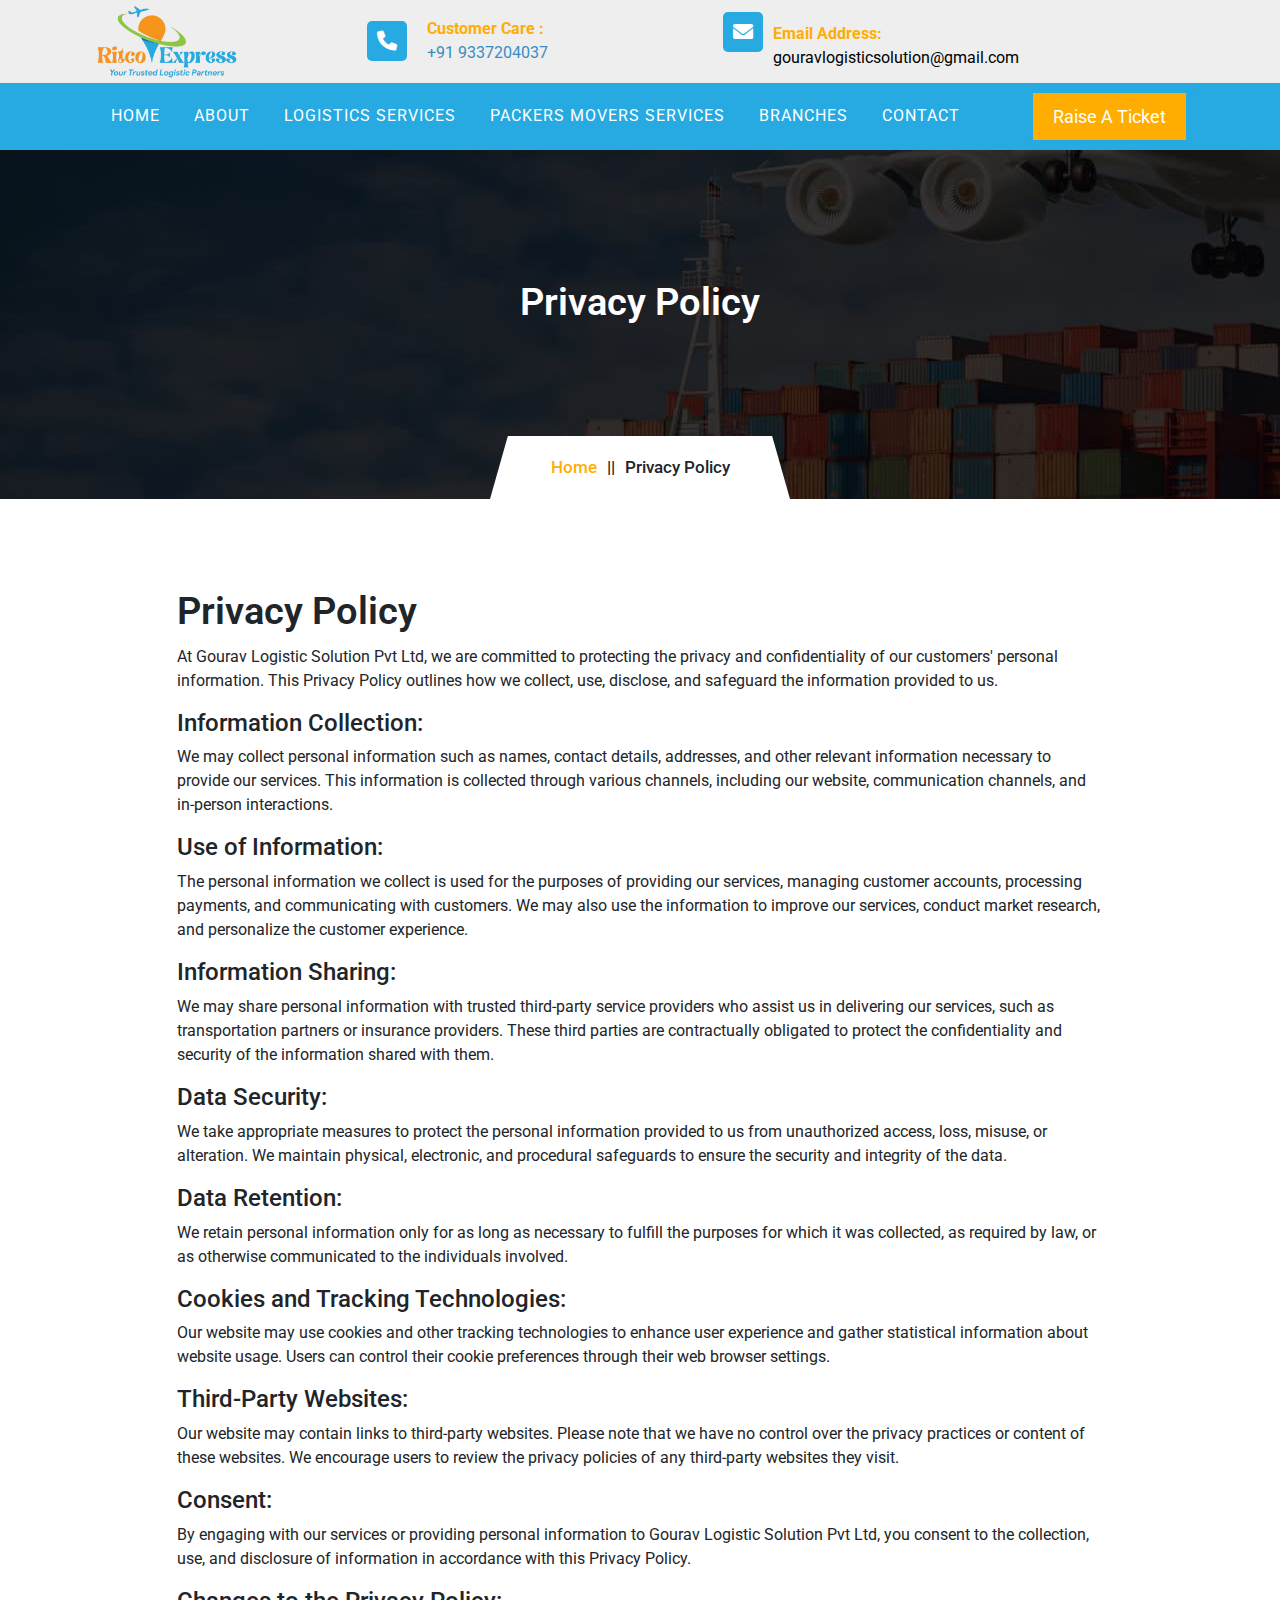
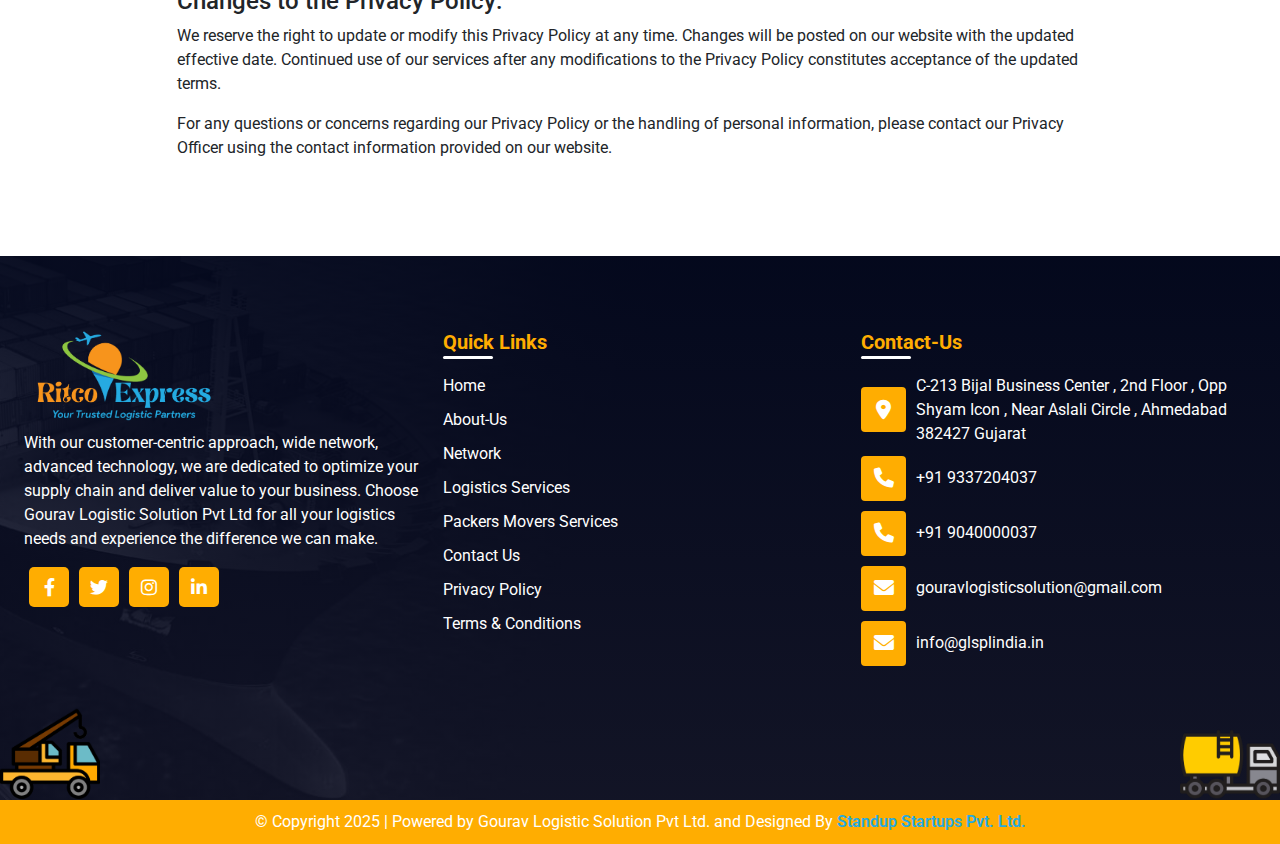
<file: policy.html>
<!DOCTYPE html>
<html lang="en">

<head>
    <meta charset="UTF-8">
    <meta name="viewport" content="width=device-width, initial-scale=1.0">
    <link rel="stylesheet" href="assets/css/all.min.css">
    <link rel="stylesheet" href="assets/css/bootstrap.css">
    <link rel="stylesheet" href="assets/css/slick.css">
    <link rel="manifest" href="assets/favicon_io/site.webmanifest">
    <link rel="preconnect" href="https://fonts.googleapis.com">
    <link rel="preconnect" href="https://fonts.gstatic.com" crossorigin>
    <link href="https://fonts.googleapis.com/css2?family=Roboto:wght@300;400;500;700;900&display=swap" rel="stylesheet">
    <link rel="stylesheet" href="assets/css/style.css">
    <title>Privacy Policy || Gourav Logistic Solution Pvt Ltd</title>
</head>

<body>
    <!-- ===Header-Sectoin-Start=== -->
    <header>
         <div class="logo-bar">
            <div class="container">
                <div class="row align-items-center">
                    <div class="col-lg-3">
                        <div class="logo">
                            <a href="index.html"><img src="assets/images/logo.png" alt=""></a>
                        </div>
                    </div>
                    <div class="col-lg-9 ">
                        <div class="row align-items-center">
                            <div class="col-5">
                                <div class="phone">
                                    <div class="icon">
                                        <i class="fa-solid fa-phone"></i>
                                    </div>
                                    <div class="text">
                                        <span><b>Customer Care :</b></span><br>
                                        <a href="tel:+91 9337204037">+91 9337204037</a>
                                    </div>
                                </div>
                            </div>
                            <div class="col-7">
                                <div class="address">
                                    <div class="icon">
                                        <i class="fa-solid fa-envelope"></i>
                                    </div>
                                    <div class="text">
                                        <span><b>Email Address:</b></span><br>
                                        <a href="mailto:gouravlogisticsolution@gmail.com">gouravlogisticsolution@gmail.com</a>
                                    </div>
                                </div>
                            </div>
                        </div>
                    </div>
                </div>
            </div>
        </div>
        <div class="menu">
            <div class="container">
                <nav class="navbar navbar-expand-lg navbar-light ">
                    <div class="container-fluid">
                        <a class="navbar-brand" href="index.html"><img src="assets/images/logo.png" alt=""></a>
                        <button class="navbar-toggler" type="button" data-bs-toggle="collapse"
                            data-bs-target="#navbarSupportedContent" aria-controls="navbarSupportedContent"
                            aria-expanded="false" aria-label="Toggle navigation">
                            <span class="navbar-toggler-icon"></span>
                        </button>
                        <div class="collapse navbar-collapse" id="navbarSupportedContent">
                            <ul class="navbar-nav me-auto mb-2 mb-lg-0">
                                <li class="nav-item">
                                    <a class="nav-link" aria-current="page" href="index.html">Home</a>
                                </li>
                                <li class="nav-item">
                                    <a class="nav-link" href="about.html">About</a>
                                </li>
                                <li class="nav-item">
                                    <a class="nav-link" href="logistic_sevices.html">Logistics Services</a>
                                </li>
                                <li class="nav-item">
                                    <a class="nav-link" href="packers_movers.html">Packers Movers Services</a>
                                </li>
                                <li class="nav-item">
                                    <a class="nav-link" href="network.html">Branches</a>
                                </li>
                                <li class="nav-item">
                                    <a class="nav-link" href="contact.html">Contact</a>
                                </li>
                            </ul>
                            <div class="book">
                                <a class="ticket sec-btn">Raise a Ticket </a>
                            </div>
                        </div>
                    </div>
                </nav>
            </div>
        </div>
    </header>
    <!-- ===Header-Sectoin-End=== -->

    <!-- ===Banner-Section-Start=== -->

    <section class="banner-section">
        <div class="container">
            <div class="row justify-content-center">
                <div class="col-lg-6">
                    <div class="banner-title">
                        <h2>Privacy Policy</h2>
                    </div>
                    <ul>
                        <li><a href="index.html">Home</a></li>
                        <li>||</li>
                        <li>Privacy Policy</li>
                    </ul>
                </div>
            </div>
        </div>
    </section>

    <!-- ===Banner-Section-End=== -->

    <!-- ===Terms-Section-Start=== -->

    <section class="terms-section p-100">
        <div class="container">
            <div class="row justify-content-center">
                <div class="col-lg-10">
                    <div class="terms">
                        <h2>Privacy Policy</h2>
                        <p>At Gourav Logistic Solution Pvt Ltd, we are committed to protecting the privacy and confidentiality of our
                            customers' personal information. This Privacy Policy outlines how we collect, use, disclose,
                            and safeguard the information provided to us.</p>
                        <h4>Information Collection: </h4>
                        <p>We may collect personal information such as names, contact details, addresses, and other
                            relevant information necessary to provide our services. This information is collected
                            through various channels, including our website, communication channels, and in-person
                            interactions.</p>
                        <h4>Use of Information:</h4>
                        <p>The personal information we collect is used for the purposes of providing our services,
                            managing customer accounts, processing payments, and communicating with customers. We may
                            also use the information to improve our services, conduct market research, and personalize
                            the customer experience.</p>
                        <h4>Information Sharing:</h4>
                        <p> We may share personal information with trusted third-party service providers who assist us
                            in delivering our services, such as transportation partners or insurance providers. These
                            third parties are contractually obligated to protect the confidentiality and security of the
                            information shared with them.</p>
                        <h4>Data Security:</h4>
                        <p>We take appropriate measures to protect the personal information provided to us from
                            unauthorized access, loss, misuse, or alteration. We maintain physical, electronic, and
                            procedural safeguards to ensure the security and integrity of the data.</p>
                        <h4>Data Retention:</h4>
                        <p>We retain personal information only for as long as necessary to fulfill the purposes for
                            which it was collected, as required by law, or as otherwise communicated to the individuals
                            involved.</p>
                        <h4>Cookies and Tracking Technologies:</h4>
                        <p>Our website may use cookies and other tracking technologies to enhance user experience and
                            gather statistical information about website usage. Users can control their cookie
                            preferences through their web browser settings.</p>
                        <h4>Third-Party Websites:</h4>
                        <p> Our website may contain links to third-party websites. Please note that we have no control
                            over the privacy practices or content of these websites. We encourage users to review the
                            privacy policies of any third-party websites they visit.</p>
                        <h4>Consent:
                        </h4>
                        <p>By engaging with our services or providing personal information to Gourav Logistic Solution Pvt Ltd, you consent
                            to the collection, use, and disclosure of information in accordance with this Privacy
                            Policy.</p>
                        <h4>Changes to the Privacy Policy:</h4>
                        <p>We reserve the right to update or modify this Privacy Policy at any time. Changes will be
                            posted on our website with the updated effective date. Continued use of our services after
                            any modifications to the Privacy Policy constitutes acceptance of the updated terms.</p>
                        <p>For any questions or concerns regarding our Privacy Policy or the handling of personal
                            information, please contact our Privacy Officer using the contact information provided on
                            our website.</p>
                    </div>
                </div>
            </div>
        </div>
    </section>

    <!-- ===Terms-Section-End=== -->

    <!-- ====footer-section-start==== -->

<footer class="footer-section">
      <div class="container-fluid p-4">
             <!-- <div class="row">
        <div class="col-lg-3 col-md-6 mt-4">
            <div class="ns-box p-4 rounded" style="background-color: #FFAD01; height:15rem;">
                <div class="">
                    <h5 class="fw-bold">Gourav Logistic Solution Pvt Ltd </h5>
                    <h6 class="fw-bold text-dark">  <a class="text-dark" href="tel:+91 9337204037"><b>Mobile No.</b> +91 9337204037</a></h6>
                  <p><span class="fw-bold text-dark" >Address :</span> <a class="text-dark" href="https://www.google.com/maps/search/Plot+no.265,+tngo's+colony,+phase-1,+Gachibowli,+Hyderabad,+Telangana+500032./@17.443707,78.3320753,17z/data=!3m1!4b1?entry=ttu">
                            Shop No 35, 4th Floor, 2nd Cross, 1st a Block, JP Nagar 8th Phase Bangalore - 560076
                    </a>
                  </p>
                </div>
            </div>
        </div>
        <div class="col-lg-3 col-md-6 mt-4">
            <div class="ns-box p-4 rounded" style="background-color: #FFAD01;height:15rem;">
                <div class="">
                    <h5 class="fw-bold">Gourav Logistic Solution Pvt Ltd </h5>
                    <h6 class="fw-bold text-dark">  <a class="text-dark" href="tel:+91 9337204037"><b>Mobile No.</b> +91 9337204037</a></h6>
                  <p><span class="fw-bold text-dark" >Address :</span>  <a class="text-dark" href="https://www.google.com/maps/search/G-177,+APMC+Market,+Kandha,+Ward,+Vashi-Turbhe+Rd,+Sector+18,+Turbhe,+Navi+Mumbai,+Maharashtra+400703/@19.0733931,73.000224,17z?entry=ttu">
                     G-177, APMC Market, Kandha, Ward, Vashi-Turbhe Rd, Sector 18, Turbhe, Navi Mumbai, Maharashtra 400703
                    </a>
                  </p>
                </div>
            </div>
        </div>
        <div class="col-lg-3 col-md-6 mt-4">
            <div class="ns-box p-4 rounded" style="background-color: #FFAD01;height:15rem;">
                <div class="">
                    <h5 class="fw-bold">Gourav Logistic Solution Pvt Ltd </h5>
                    <h6 class="fw-bold text-dark">  <a class="text-dark" href="tel:+91 9337204037"><b>Mobile No.</b> +91 9337204037</a></h6>
                  <p><span class="fw-bold text-dark" >Address :</span>  <a class="text-dark" href="https://www.google.com/maps/place/2,+Sector+22+Dwarka,+Dwarka,+New+Delhi,+Delhi,+110061/@28.5569206,77.0545614,17z/data=!3m1!4b1!4m10!1m2!2m1!1sF-102,+1st+Floor,+Manish+Global+Mall,+Plot+No.+2,+Sector+22,+Dwarka,+New+Delhi-110077,+(India!3m6!1s0x390d1bab818d80c7:0x352e3d69d8bfb73b!8m2!3d28.556916!4d77.059427!15sCl1GLTEwMiwgMXN0IEZsb29yLCBNYW5pc2ggR2xvYmFsIE1hbGwsIFBsb3QgTm8uIDIsIFNlY3RvciAyMiwgRHdhcmthLCBOZXcgRGVsaGktMTEwMDc3LCAoSW5kaWGSARBnZW9jb2RlZF9hZGRyZXNz4AEA!16s%2Fg%2F11fv4w62dc?entry=ttu">
                         2, Sector 22 Dwarka, Dwarka, New Delhi, Delhi, 110061
                    </a>
                  </p>
                </div>
            </div>
        </div>
        <div class="col-lg-3 col-md-6 mt-4">
            <div class="ns-box p-4 rounded" style="background-color: #FFAD01;height:15rem;">
                <div class="">
                    <h5 class="fw-bold">Gourav Logistic Solution Pvt Ltd </h5>
                    <h6 class="fw-bold text-dark">  <a class="text-dark" href="tel:+91 9337204037"><b>Mobile No.</b> +91 9337204037</a></h6>
                  <p><span class="fw-bold text-dark" >Address :</span>  <a class="text-dark" href="https://www.google.com/maps/place/6%2F33,+Shahjahan+Marg,+Block+6,+Sector+10,+Raj+Nagar,+Ghaziabad,+Uttar+Pradesh+201002/@28.6877325,77.4438175,17z/data=!3m1!4b1!4m6!3m5!1s0x390cf1a1ce77dfe1:0x66ced43aaa284464!8m2!3d28.6877278!4d77.4463978!16s%2Fg%2F11c0yhmk1b?entry=ttu">
                         6/33, Shahjahan Marg, Block 6, Sector 10, Raj Nagar, Ghaziabad, Uttar Pradesh 201002
                    </a>
                  </p>
                </div>
            </div>
        </div>
        </div> -->
        <div class="row">
            <div class="col-xl-4 col-lg-4 col-md-7">
                <div class="footer-box">
                    <div class="footer-logo">
                        <img src="assets/images/logo.png" alt="">
                    </div>
                    <div class="footer-text">
                        <p>With our customer-centric approach, wide network, advanced technology, we are dedicated to optimize your supply chain and deliver value to your business. Choose Gourav Logistic Solution Pvt Ltd for all your logistics needs and experience the difference we can make.</p>
                    </div>
                    <ul class="social">
                        <li><a href="#"><i class="fa-brands fa-facebook-f"></i></a></li>
                        <li><a href="#"><i class="fa-brands fa-twitter"></i></a></li>
                        <li><a href="#"><i class="fa-brands fa-instagram"></i></a></li>
                        <li><a href="#"><i class="fa-brands fa-linkedin-in"></i></a></li>
                    </ul>
                </div>
            </div>
            <div class="col-xl-4 col-lg-4 col-md-5">
                <div class="footer-box">
                    <div class="footer-title">
                        <h4>Quick Links</h4>
                        <div class="footer-link">
                            <ul>
                                <li><a href="index.html">Home</a></li>
                                <li><a href="about.html">About-Us</a></li>
                                <li><a href="network.html">Network</a></li>
                                <li ><a href="logistic_sevices.html">Logistics Services</a></li>
                                <li ><a href="packers_movers.html">Packers Movers Services</a></li>
                                <li><a href="contact.html">Contact Us</a></li>
                                <li><a href="policy.html">Privacy Policy</a></li>
                                <li><a href="terms.html">Terms & Conditions</a></li>
                            </ul>
                        </div>
                    </div>
                </div>
            </div>
            <div class="col-xl-4 col-lg-4 col-md-7">
                <div class="footer-box">
                    <div class="footer-title">
                        <h4>Contact-Us</h4>
                        <div class="footer-link2">
                            <ul>
                                            <li><i class="fa-solid fa-location-dot"></i><a href="https://maps.app.goo.gl/Jbz4MoskoWHUmg4y9"> C-213 Bijal Business Center , 2nd Floor , Opp Shyam Icon , Near Aslali Circle , Ahmedabad 382427 Gujarat</a></li>
                                <li><i class="fa-solid fa-phone"></i><a href="tel:+91 9337204037">+91 9337204037</a></li>
                                 
                                 <li><i class="fa-solid fa-phone"></i><a href="tel:+91 9040000037">+91 9040000037</a></li>
                                <li><i class="fa-solid fa-envelope"></i><a href="mailto:gouravlogisticsolution@gmail.com">gouravlogisticsolution@gmail.com</a></li>
                                <li><i class="fa-solid fa-envelope"></i><a href="mailto:info@glsplindia.in">info@glsplindia.in</a></li>
                            </ul>
                        </div>
                    </div>
                </div>
            </div>
            <!--<div class="col-lg-3 col-md-5">-->
            <!--    <div class="footer-box f-gallery">-->
            <!--        <div class="footer-title">-->
            <!--            <h4>Photo Gallery</h4>-->
            <!--            <div class="footer-link">-->
            <!--                <ul class="g-photo">-->
            <!--                    <li><img src="assets/images/gallery1.jpeg" alt="Gallery Photot"></li>-->
            <!--                    <li><img src="assets/images/gallery2.jpeg" alt="Gallery Photot"></li>-->
            <!--                    <li><img src="assets/images/gallery3.jpeg" alt="Gallery Photot"></li>-->
            <!--                    <li><img src="assets/images/gallery4.jpeg" alt="Gallery Photot"></li>-->
            <!--                    <li><img src="assets/images/gallery5.jpeg" alt="Gallery Photot"></li>-->
            <!--                    <li><img src="assets/images/gallery6.jpeg" alt="Gallery Photot"></li>-->
            <!--                    <li><img src="assets/images/gallery7.jpeg" alt="Gallery Photot"></li>-->
            <!--                    <li><img src="assets/images/gallery8.jpeg" alt="Gallery Photot"></li>-->
            <!--                    <li><img src="assets/images/gallery9.jpeg" alt="Gallery Photot"></li>-->
            <!--                </ul>-->
            <!--            </div>-->
            <!--        </div>-->
            <!--    </div>-->
            <!--</div>-->
        </div>
    </div>
    <div class="f-turck">
        <div class="f-img f-img1">
            <img src="assets/images/truck1.png" alt="" class="tr1">
        </div>
        <div class="f-img f-img2">
           <img src="assets/images/truck2.png" alt="" class="tr2">
       </div>
    </div>
    <div class="copy-right">
        <p>© Copyright 2025 | Powered by Gourav Logistic Solution Pvt Ltd. and Designed By <a
                href="https://standupstartups.com/">Standup Startups Pvt. Ltd.</a></p>
    </div>
</footer>

    <!-- ====footer-section-end==== -->

    <!-- ===Script-Section=== -->

    <script src="assets/js/jquery.min.js"></script>
    <script src="assets/js/bootstrap.js"></script>
    <script src="assets/js/slick.min.js"></script>
    <script src="assets/js/script.js"></script>

    <!-- ===Script-Section=== -->

</body>

</html>
</file>
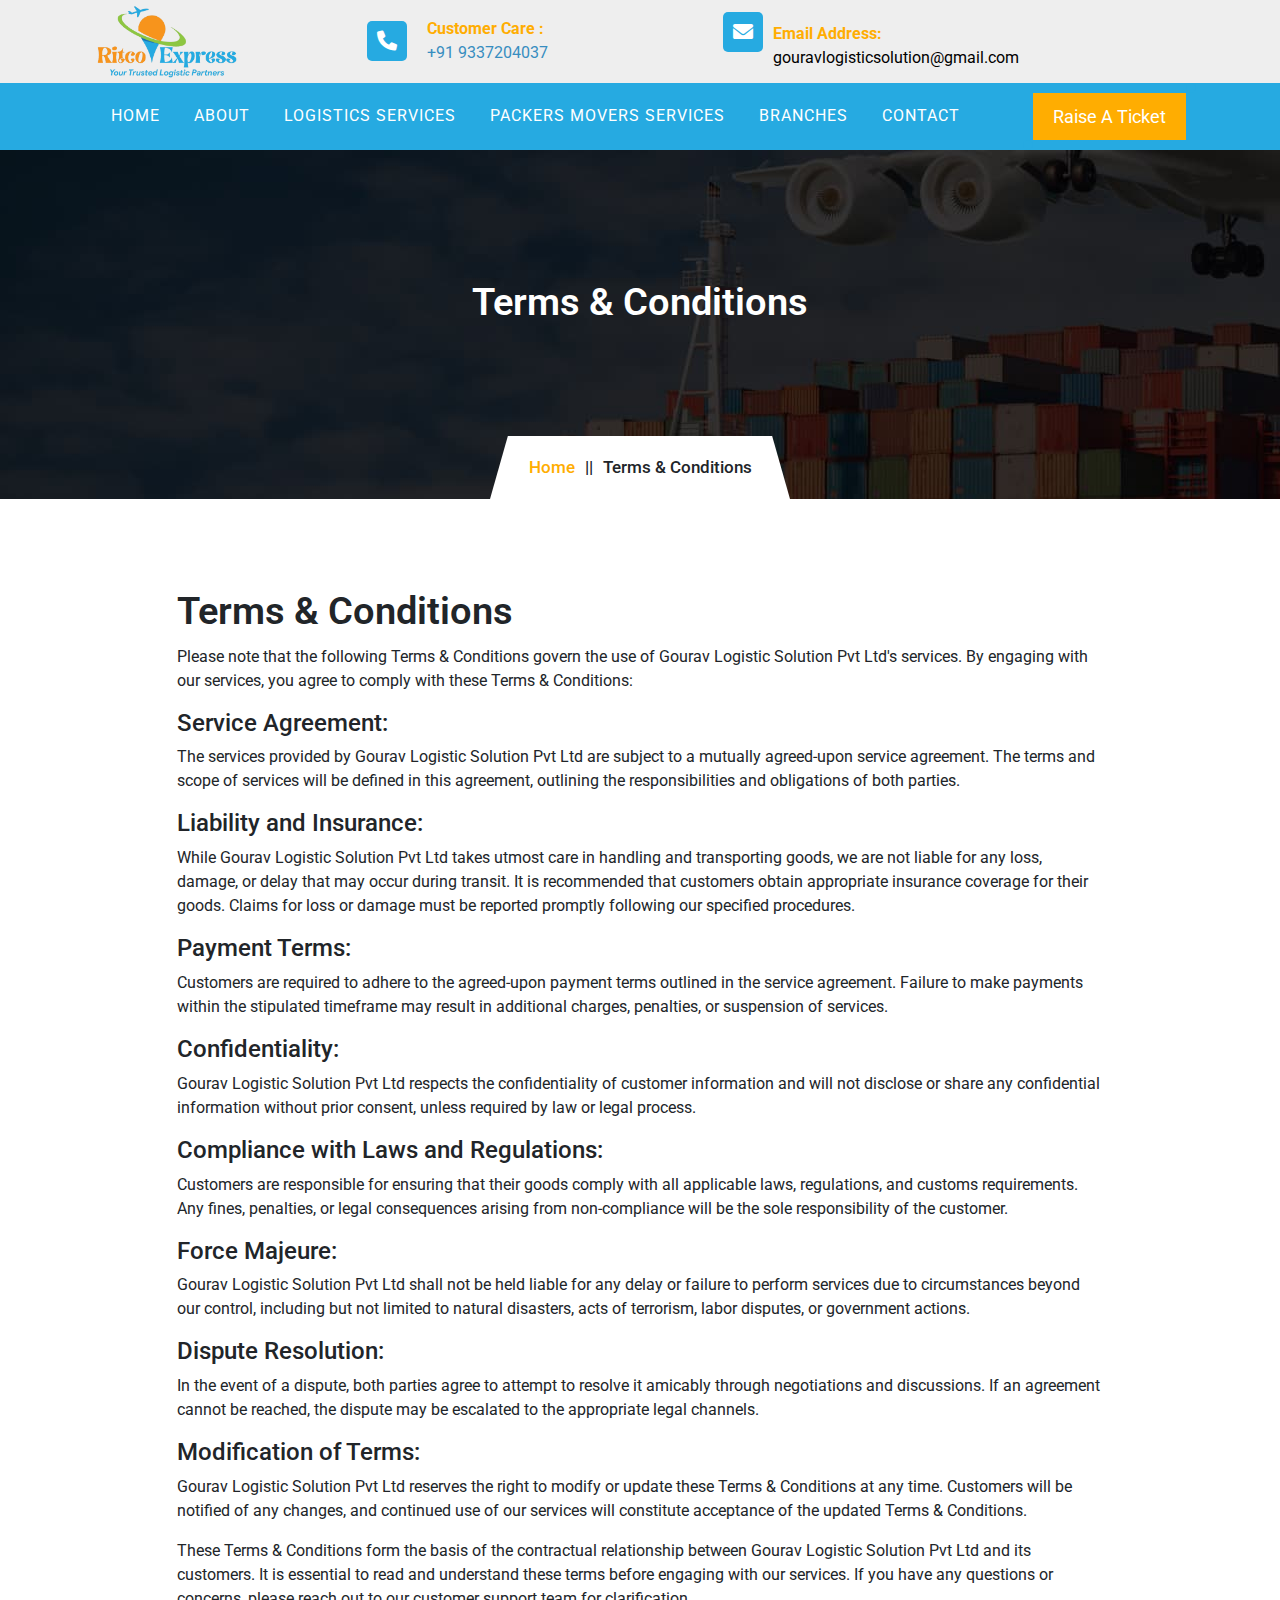
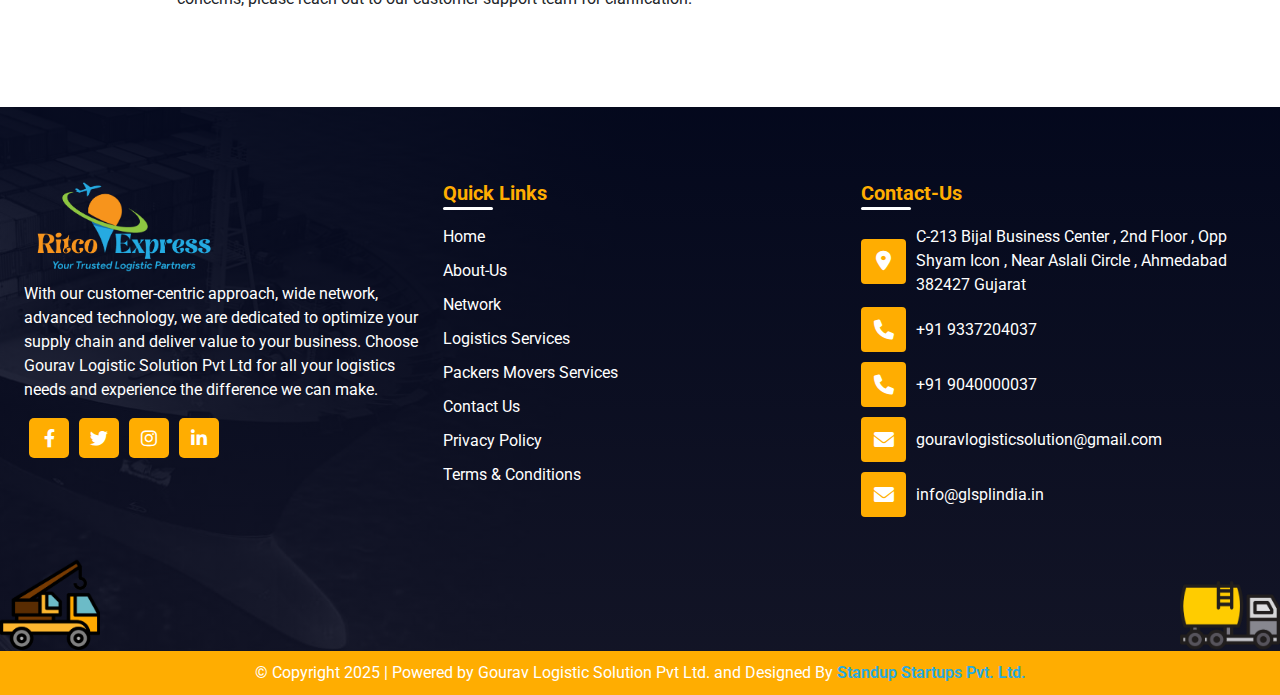
<file: terms.html>
<!DOCTYPE html>
<html lang="en">

<head>
    <meta charset="UTF-8">
    <meta name="viewport" content="width=device-width, initial-scale=1.0">
    <link rel="stylesheet" href="assets/css/all.min.css">
    <link rel="stylesheet" href="assets/css/bootstrap.css">
    <link rel="stylesheet" href="assets/css/slick.css">
    <link rel="manifest" href="assets/favicon_io/site.webmanifest">
    <link rel="preconnect" href="https://fonts.googleapis.com">
    <link rel="preconnect" href="https://fonts.gstatic.com" crossorigin>
    <link href="https://fonts.googleapis.com/css2?family=Roboto:wght@300;400;500;700;900&display=swap" rel="stylesheet">
    <link rel="stylesheet" href="assets/css/style.css">
    <title>Terms & Conditions || Gourav Logistic Solution Pvt Ltd</title>
</head>

<body>
    <!-- ===Header-Sectoin-Start=== -->
    <header>
        <div class="logo-bar">
            <div class="container">
                <div class="row align-items-center">
                    <div class="col-lg-3">
                        <div class="logo">
                            <a href="index.html"><img src="assets/images/logo.png" alt=""></a>
                        </div>
                    </div>
                    <div class="col-lg-9 ">
                        <div class="row align-items-center">
                            <div class="col-5">
                                <div class="phone">
                                    <div class="icon">
                                        <i class="fa-solid fa-phone"></i>
                                    </div>
                                    <div class="text">
                                        <span><b>Customer Care :</b></span><br>
                                        <a href="tel:+91 9337204037">+91 9337204037</a>
                                    </div>
                                </div>
                            </div>
                            <div class="col-7">
                                <div class="address">
                                    <div class="icon">
                                        <i class="fa-solid fa-envelope"></i>
                                    </div>
                                    <div class="text">
                                        <span><b>Email Address:</b></span><br>
                                        <a href="mailto:gouravlogisticsolution@gmail.com">gouravlogisticsolution@gmail.com</a>
                                    </div>
                                </div>
                            </div>
                        </div>
                    </div>
                </div>
            </div>
        </div>
        <div class="menu">
            <div class="container">
                <nav class="navbar navbar-expand-lg navbar-light ">
                    <div class="container-fluid">
                        <a class="navbar-brand" href="index.html"><img src="assets/images/logo.png" alt=""></a>
                        <button class="navbar-toggler" type="button" data-bs-toggle="collapse"
                            data-bs-target="#navbarSupportedContent" aria-controls="navbarSupportedContent"
                            aria-expanded="false" aria-label="Toggle navigation">
                            <span class="navbar-toggler-icon"></span>
                        </button>
                        <div class="collapse navbar-collapse" id="navbarSupportedContent">
                            <ul class="navbar-nav me-auto mb-2 mb-lg-0">
                                <li class="nav-item">
                                    <a class="nav-link" aria-current="page" href="index.html">Home</a>
                                </li>
                                <li class="nav-item">
                                    <a class="nav-link" href="about.html">About</a>
                                </li>
                                <li class="nav-item">
                                    <a class="nav-link" href="logistic_sevices.html">Logistics Services</a>
                                </li>
                                <li class="nav-item">
                                    <a class="nav-link" href="packers_movers.html">Packers Movers Services</a>
                                </li>
                                <li class="nav-item">
                                    <a class="nav-link" href="network.html">Branches</a>
                                </li>
                                <li class="nav-item">
                                    <a class="nav-link" href="contact.html">Contact</a>
                                </li>
                            </ul>
                           <div class="book">
                                <a class="ticket sec-btn">Raise a Ticket </a>
                            </div>
                        </div>
                    </div>
                </nav>
            </div>
        </div>
    </header>
    <!-- ===Header-Sectoin-End=== -->

    <!-- ===Banner-Section-Start=== -->

    <section class="banner-section">
        <div class="container">
            <div class="row justify-content-center">
                <div class="col-lg-6">
                    <div class="banner-title">
                        <h2>Terms & Conditions</h2>
                    </div>
                    <ul>
                        <li><a href="index.html">Home</a></li>
                        <li>||</li>
                        <li>Terms & Conditions</li>
                    </ul>
                </div>
            </div>
        </div>
    </section>

    <!-- ===Banner-Section-End=== -->

    <!-- ===Terms-Section-Start=== -->

    <section class="terms-section p-100">
        <div class="container">
            <div class="row justify-content-center">
                <div class="col-lg-10">
                    <div class="terms">
                        <h2>Terms & Conditions</h2>
                        <p>Please note that the following Terms & Conditions govern the use of Gourav Logistic Solution Pvt Ltd's services.
                            By engaging with our services, you agree to comply with these Terms & Conditions:</p>
                        <h4>Service Agreement:</h4>
                        <p>The services provided by Gourav Logistic Solution Pvt Ltd are subject to a mutually agreed-upon service
                            agreement. The terms and scope of services will be defined in this agreement, outlining the
                            responsibilities and obligations of both parties.
                        </p>
                        <h4>Liability and Insurance:</h4>
                        <p> While Gourav Logistic Solution Pvt Ltd takes utmost care in handling and transporting goods, we are not liable
                            for any loss, damage, or delay that may occur during transit. It is recommended that
                            customers obtain appropriate insurance coverage for their goods. Claims for loss or damage
                            must be reported promptly following our specified procedures.</p>
                        <h4>Payment Terms:</h4>
                        <p>Customers are required to adhere to the agreed-upon payment terms outlined in the service
                            agreement. Failure to make payments within the stipulated timeframe may result in additional
                            charges, penalties, or suspension of services.</p>
                        <h4>Confidentiality:</h4>
                        <p>Gourav Logistic Solution Pvt Ltd respects the confidentiality of customer information and will not disclose or
                            share any confidential information without prior consent, unless required by law or legal
                            process.</p>
                        <h4>Compliance with Laws and Regulations:</h4>
                        <p>Customers are responsible for ensuring that their goods comply with all applicable laws,
                            regulations, and customs requirements. Any fines, penalties, or legal consequences arising
                            from non-compliance will be the sole responsibility of the customer.</p>
                        <h4> Force Majeure:</h4>
                        <p>Gourav Logistic Solution Pvt Ltd shall not be held liable for any delay or failure to perform services due to
                            circumstances beyond our control, including but not limited to natural disasters, acts of
                            terrorism, labor disputes, or government actions.</p>
                        <h4>Dispute Resolution:</h4>
                        <p>In the event of a dispute, both parties agree to attempt to resolve it amicably through
                            negotiations and discussions. If an agreement cannot be reached, the dispute may be
                            escalated to the appropriate legal channels.</p>
                        <h4>Modification of Terms:</h4>
                        <p>Gourav Logistic Solution Pvt Ltd reserves the right to modify or update these Terms & Conditions at any time.
                            Customers will be notified of any changes, and continued use of our services will constitute
                            acceptance of the updated Terms & Conditions.</p>

                        <p>These Terms & Conditions form the basis of the contractual relationship between Gourav Logistic Solution Pvt Ltd
                            and its customers. It is essential to read and understand these terms before engaging with
                            our services. If you have any questions or concerns, please reach out to our customer
                            support team for clarification.</p>
                    </div>
                </div>
            </div>
        </div>
    </section>

    <!-- ===Terms-Section-End=== -->

    <!-- ====footer-section-start==== -->

   <footer class="footer-section">
      <div class="container-fluid p-4">
             <!-- <div class="row">
        <div class="col-lg-3 col-md-6 mt-4">
            <div class="ns-box p-4 rounded" style="background-color: #FFAD01; height:15rem;">
                <div class="">
                    <h5 class="fw-bold">Gourav Logistic Solution Pvt Ltd </h5>
                    <h6 class="fw-bold text-dark">  <a class="text-dark" href="tel:+91 9337204037"><b>Mobile No.</b> +91 9337204037</a></h6>
                  <p><span class="fw-bold text-dark" >Address :</span> <a class="text-dark" href="https://www.google.com/maps/search/Plot+no.265,+tngo's+colony,+phase-1,+Gachibowli,+Hyderabad,+Telangana+500032./@17.443707,78.3320753,17z/data=!3m1!4b1?entry=ttu">
                            Shop No 35, 4th Floor, 2nd Cross, 1st a Block, JP Nagar 8th Phase Bangalore - 560076
                    </a>
                  </p>
                </div>
            </div>
        </div>
        <div class="col-lg-3 col-md-6 mt-4">
            <div class="ns-box p-4 rounded" style="background-color: #FFAD01;height:15rem;">
                <div class="">
                    <h5 class="fw-bold">Gourav Logistic Solution Pvt Ltd </h5>
                    <h6 class="fw-bold text-dark">  <a class="text-dark" href="tel:+91 9337204037"><b>Mobile No.</b> +91 9337204037</a></h6>
                  <p><span class="fw-bold text-dark" >Address :</span>  <a class="text-dark" href="https://www.google.com/maps/search/G-177,+APMC+Market,+Kandha,+Ward,+Vashi-Turbhe+Rd,+Sector+18,+Turbhe,+Navi+Mumbai,+Maharashtra+400703/@19.0733931,73.000224,17z?entry=ttu">
                     G-177, APMC Market, Kandha, Ward, Vashi-Turbhe Rd, Sector 18, Turbhe, Navi Mumbai, Maharashtra 400703
                    </a>
                  </p>
                </div>
            </div>
        </div>
        <div class="col-lg-3 col-md-6 mt-4">
            <div class="ns-box p-4 rounded" style="background-color: #FFAD01;height:15rem;">
                <div class="">
                    <h5 class="fw-bold">Gourav Logistic Solution Pvt Ltd </h5>
                    <h6 class="fw-bold text-dark">  <a class="text-dark" href="tel:+91 9337204037"><b>Mobile No.</b> +91 9337204037</a></h6>
                  <p><span class="fw-bold text-dark" >Address :</span>  <a class="text-dark" href="https://www.google.com/maps/place/2,+Sector+22+Dwarka,+Dwarka,+New+Delhi,+Delhi,+110061/@28.5569206,77.0545614,17z/data=!3m1!4b1!4m10!1m2!2m1!1sF-102,+1st+Floor,+Manish+Global+Mall,+Plot+No.+2,+Sector+22,+Dwarka,+New+Delhi-110077,+(India!3m6!1s0x390d1bab818d80c7:0x352e3d69d8bfb73b!8m2!3d28.556916!4d77.059427!15sCl1GLTEwMiwgMXN0IEZsb29yLCBNYW5pc2ggR2xvYmFsIE1hbGwsIFBsb3QgTm8uIDIsIFNlY3RvciAyMiwgRHdhcmthLCBOZXcgRGVsaGktMTEwMDc3LCAoSW5kaWGSARBnZW9jb2RlZF9hZGRyZXNz4AEA!16s%2Fg%2F11fv4w62dc?entry=ttu">
                         2, Sector 22 Dwarka, Dwarka, New Delhi, Delhi, 110061
                    </a>
                  </p>
                </div>
            </div>
        </div>
        <div class="col-lg-3 col-md-6 mt-4">
            <div class="ns-box p-4 rounded" style="background-color: #FFAD01;height:15rem;">
                <div class="">
                    <h5 class="fw-bold">Gourav Logistic Solution Pvt Ltd </h5>
                    <h6 class="fw-bold text-dark">  <a class="text-dark" href="tel:+91 9337204037"><b>Mobile No.</b> +91 9337204037</a></h6>
                  <p><span class="fw-bold text-dark" >Address :</span>  <a class="text-dark" href="https://www.google.com/maps/place/6%2F33,+Shahjahan+Marg,+Block+6,+Sector+10,+Raj+Nagar,+Ghaziabad,+Uttar+Pradesh+201002/@28.6877325,77.4438175,17z/data=!3m1!4b1!4m6!3m5!1s0x390cf1a1ce77dfe1:0x66ced43aaa284464!8m2!3d28.6877278!4d77.4463978!16s%2Fg%2F11c0yhmk1b?entry=ttu">
                         6/33, Shahjahan Marg, Block 6, Sector 10, Raj Nagar, Ghaziabad, Uttar Pradesh 201002
                    </a>
                  </p>
                </div>
            </div>
        </div>
        </div> -->
        <div class="row">
            <div class="col-xl-4 col-lg-4 col-md-7">
                <div class="footer-box">
                    <div class="footer-logo">
                        <img src="assets/images/logo.png" alt="">
                    </div>
                    <div class="footer-text">
                        <p>With our customer-centric approach, wide network, advanced technology, we are dedicated to optimize your supply chain and deliver value to your business. Choose Gourav Logistic Solution Pvt Ltd for all your logistics needs and experience the difference we can make.</p>
                    </div>
                    <ul class="social">
                        <li><a href="#"><i class="fa-brands fa-facebook-f"></i></a></li>
                        <li><a href="#"><i class="fa-brands fa-twitter"></i></a></li>
                        <li><a href="#"><i class="fa-brands fa-instagram"></i></a></li>
                        <li><a href="#"><i class="fa-brands fa-linkedin-in"></i></a></li>
                    </ul>
                </div>
            </div>
            <div class="col-xl-4 col-lg-4 col-md-5">
                <div class="footer-box">
                    <div class="footer-title">
                        <h4>Quick Links</h4>
                        <div class="footer-link">
                            <ul>
                                <li><a href="index.html">Home</a></li>
                                <li><a href="about.html">About-Us</a></li>
                                <li><a href="network.html">Network</a></li>
                                <li ><a href="logistic_sevices.html">Logistics Services</a></li>
                                <li ><a href="packers_movers.html">Packers Movers Services</a></li>
                                <li><a href="contact.html">Contact Us</a></li>
                                <li><a href="policy.html">Privacy Policy</a></li>
                                <li><a href="terms.html">Terms & Conditions</a></li>
                            </ul>
                        </div>
                    </div>
                </div>
            </div>
            <div class="col-xl-4 col-lg-4 col-md-7">
                <div class="footer-box">
                    <div class="footer-title">
                        <h4>Contact-Us</h4>
                        <div class="footer-link2">
                            <ul>
                                             <li><i class="fa-solid fa-location-dot"></i><a href="https://maps.app.goo.gl/Jbz4MoskoWHUmg4y9"> C-213 Bijal Business Center , 2nd Floor , Opp Shyam Icon , Near Aslali Circle , Ahmedabad 382427 Gujarat</a></li>
                                <li><i class="fa-solid fa-phone"></i><a href="tel:+91 9337204037">+91 9337204037</a></li>
                                 
                                 <li><i class="fa-solid fa-phone"></i><a href="tel:+91 9040000037">+91 9040000037</a></li>
                                <li><i class="fa-solid fa-envelope"></i><a href="mailto:gouravlogisticsolution@gmail.com">gouravlogisticsolution@gmail.com</a></li>
                                <li><i class="fa-solid fa-envelope"></i><a href="mailto:info@glsplindia.in">info@glsplindia.in</a></li>
                            </ul>
                        </div>
                    </div>
                </div>
            </div>
            <!--<div class="col-lg-3 col-md-5">-->
            <!--    <div class="footer-box f-gallery">-->
            <!--        <div class="footer-title">-->
            <!--            <h4>Photo Gallery</h4>-->
            <!--            <div class="footer-link">-->
            <!--                <ul class="g-photo">-->
            <!--                    <li><img src="assets/images/gallery1.jpeg" alt="Gallery Photot"></li>-->
            <!--                    <li><img src="assets/images/gallery2.jpeg" alt="Gallery Photot"></li>-->
            <!--                    <li><img src="assets/images/gallery3.jpeg" alt="Gallery Photot"></li>-->
            <!--                    <li><img src="assets/images/gallery4.jpeg" alt="Gallery Photot"></li>-->
            <!--                    <li><img src="assets/images/gallery5.jpeg" alt="Gallery Photot"></li>-->
            <!--                    <li><img src="assets/images/gallery6.jpeg" alt="Gallery Photot"></li>-->
            <!--                    <li><img src="assets/images/gallery7.jpeg" alt="Gallery Photot"></li>-->
            <!--                    <li><img src="assets/images/gallery8.jpeg" alt="Gallery Photot"></li>-->
            <!--                    <li><img src="assets/images/gallery9.jpeg" alt="Gallery Photot"></li>-->
            <!--                </ul>-->
            <!--            </div>-->
            <!--        </div>-->
            <!--    </div>-->
            <!--</div>-->
        </div>
    </div>
    <div class="f-turck">
        <div class="f-img f-img1">
            <img src="assets/images/truck1.png" alt="" class="tr1">
        </div>
        <div class="f-img f-img2">
           <img src="assets/images/truck2.png" alt="" class="tr2">
       </div>
    </div>
    <div class="copy-right">
        <p>© Copyright 2025 | Powered by Gourav Logistic Solution Pvt Ltd. and Designed By <a
                href="https://standupstartups.com/">Standup Startups Pvt. Ltd.</a></p>
    </div>
</footer>

    <!-- ====footer-section-end==== -->

    <!-- ===Script-Section=== -->

    <script src="assets/js/jquery.min.js"></script>
    <script src="assets/js/bootstrap.js"></script>
    <script src="assets/js/slick.min.js"></script>
    <script src="assets/js/script.js"></script>

    <!-- ===Script-Section=== -->

</body>

</html>
</file>
<file: assets/css/style.css>
html,
body,
img,
fieldset,
abbr,
acronym {
  border: 0;
  max-width: 100%;
  width: auto;
}

body {
  padding: 0 !important;
  font-family: 'Roboto', sans-serif;
}


body a,
body button {
  color: #000;
  outline: none !important;
  text-decoration: none !important;
  transition: all ease 0.5s;
}

* {
  padding: 0;
  margin: 0;
}

h2 {
  font-size: 38px;
  margin: 10px 0px;
  font-weight: 600;
}

.m-100 {
  margin-bottom: 80px;
}

.what {
    position: fixed;
    bottom: 30px;
    left: 20px;
    z-index: 999;
}
.what a {
    color: #fff;
    font-size: 30px;
    border-radius: 100%;
    height: 50px;
    width: 50px;
    margin-top: 10px;
    display: flex;
    align-items: center;
    justify-content: center;
    box-shadow: 0px 5px 10px 0px #00000052;
    background: #08e255;
}

.what a:last-child {
    font-size: 20px;
}

.sec-btn {
  display: inline-block;
  padding: 13px 25px;
  background-color: #ffad01;
  color: #fff;
  transition-duration: .5s;
  overflow: hidden;
  transition-delay:.7s;
  transition-timing-function: ease-out;
  position: relative;
  text-transform: capitalize;
  font-size: 18px;
}
.sec-btn:hover{
  color: #fff;
  background-color: #26aae1;
}
.sec-btn span{
  position: relative;
  z-index: 3;
}
.sec-btn::after{
  position: absolute;
  top: -10px;
  height: 10px;
  right: -10px;
  width: 10px;
  background-color: #26aae1;
  border-radius: 100%;
  content: "";
}
.sec-btn:hover:after{
  animation: right 1s ease-out;
}
.sec-btn::before{
  position: absolute;
  bottom: -10px;
  height: 10px;
  left: -10px;
  width: 10px;
  background-color: #26aae1;
  border-radius: 100%;
  content: "";
}
.sec-btn:hover:before{
  animation: left 1s ease-out;
}

.p-100{
  padding: 80px 0px;
}
.under {
  color: #ffad01;
  padding:0px 10px;
  border-left: 5px solid #26aae1;
  font-size: 20px;
  font-weight: 600;
  font-variant: small-caps;
}
@keyframes right {
  0%{
    top:0;
    right:0;
  }
  50%{
    top:40%;
    width: 10px;
    right:50%;
    height: 10px;
  }
  100%{
    top:0;
    width: 100%;
    right:0;
    height: 100%;
    border-radius: 0;
  }
}
@keyframes left {
  0%{
    bottom:0;
    left:0;
  }
  50%{
    bottom:40%;
    width: 10px;
    left:50%;
    height: 10px;
  }
  100%{
    bottom:0;
    width: 100%;
    left:0;
    height: 100%;
    border-radius: 0;
  }
}

/* ------header-section-start------- */

.top-bar{
  padding: 10px 0px;
  background-color: #eee;
}

.top-left-bar{
  display: flex;
  align-items: center;
}

.top-bar .top-left-bar .email{
  margin-right: 10px;
}
.top-left-bar  a{
  padding-left: 10px;
}
.top-bar .top-left-bar .phone{
  display: none;
}
.top-bar .top-right-bar ul{
  display: flex;
  align-items:center ;
  padding: 0;
  margin: 0;
  list-style: none;
  justify-content: flex-end;
}
.top-right-bar ul li a{
  background-color: #26aae1;
  color: #fff;
  height: 40px;
  width: 40px;
  border-radius: 5px;
  display:flex;
  align-items:center ;
  justify-content: center;
  margin: 0px 6px;
}
.top-right-bar ul li a:hover{
  background-color: transparent;
  border: 1px solid #26aae1;
  color: #26aae1;
}

.logo-bar{
  position: relative;
  color: #ffad01;
  background-color: #eee;
}

.logo-bar .logo{
  transform: translateY(10px);
  position: relative;
  padding: 5px;
  z-index: 8;
}
.logo-bar .logo img {
  width: 160px;
  position: relative;
  z-index: 434;
  transform: translateY(-10px);
}
.logo-bar .phone,.logo-bar .address{
  display: flex;
  align-items: center;
  justify-content: center;
}

.logo-bar .address .text,.logo-bar .phone .text{
  flex: 1;
}
.logo-bar .address address{
  margin-bottom: 0;
}
.logo-bar .phone .icon,.logo-bar .address .icon{
  height: 40px;
  width: 40px;
  border-radius: 5px;
  margin-right: 20px;
  background-color: #26aae1;
  color: #fff;
  font-size: 20px;
  display: flex;
  align-items: center;
  justify-content: center;
}

.menu{
  background-color: #26aae1;
  padding: 10px 0px;
}
.menu .navbar{
  padding: 0;
}
.menu .navbar-light .navbar-nav .nav-link{
  color: white;
  letter-spacing: 1px;
  padding: 0px;
  text-transform: uppercase;
  transition: .5s;
  position: relative;
}
.menu .navbar-nav .nav-link::before{
  border-bottom: 4px solid #ffad01;
  content: '';
  position: absolute;
  bottom: -4px;
  left: 0;
  height: 100%;
  transition: .5s;
  width: 0%;
}
.menu .navbar-nav .nav-link:hover:before{
  width: 100%;
}
.menu .nav-item{
  margin: 0px 17px;
}
.menu .navbar-nav .active{
  border-bottom: #ffad01 4px solid;
}
.menu .book .sec-btn{
  margin-top: 0px;
  cursor:pointer;
  overflow: inherit;
  padding:10px 20px;
}
.menu .navbar-light .navbar-brand{
  display: none;
}

.dropdown-item:hover {
  color: #fff;
  background-color: #26aae1;

}
.dropdown:hover .dropdown-menu{
  display: block;
}
.dropdown-menu{
  padding: 0;
  width: 240px;
}
/* -------header-section-end------ */

/*----Header-two-----*/

.header .top-bar{
  background-color: #179bd7;
  padding:5px 0px;
}
.header .top-bar .news{
  padding: 5px 20px;
  background-color: rgb(255, 72, 0);
  display: inline-block;
}
header.header .comp{
  text-transform: uppercase;
}
header.header h2 {
  font-size: 60px;
  font-weight: 500;
  text-transform: uppercase;
  font-family: initial;
}
header.header h2 + span {
  display: inline-block;
  text-transform: uppercase;
  font-weight: 600;
  transform: translate(13%, -17px);
  word-spacing: 6px;
}
header.header .comp p {
    margin-bottom: 0px;
    margin-top: -19px;
    font-weight: 600;
    margin-right: 119px;
    text-align: right;
}
.header .top-left-bar{
  display: flex;
  color: #fff;
  align-items: center;
}

.header .top-bar .top-left-bar .email{
  margin-right: 10px;
  position: relative;
  z-index: 3;
}
.header .top-left-bar  a{
  color: #378dc0;
  padding-left: 10px;
}
.header .top-right-bar p{
  margin-bottom: 0px;
  color:#fff;
}
.header .logo-bar{
  padding: 10px 0px;
  background:#fff;
  color:#378dc0;
}
.header .infor{
    margin-top:5px;
}
.header .logo-bar .logo img {
    width: 240px;
}
.header .logo-bar .phone,.logo-bar .address{
  display: flex;
  align-items: baseline;
  justify-content: center;
}
.header .logo-bar .address .text,.logo-bar .phone .text{
  flex: 1;
}
.header .logo-bar .address .text a, .logo-bar .phone .text a{
    color:#378dc0;
}
.header .logo-bar .address address{
  margin-bottom: 0;
}
.header .logo-bar .phone .icon,.logo-bar .address .icon{
  margin-right: 10px;
  display: flex;
  font-weight: 600;
  align-items: center;
  justify-content: center;
}
.header .top-bar .top-left-bar .email{
    display:flex;
    align-items:center;
}
.header .top-bar .top-left-bar .email marquee{
    height:30px;
}
.header .top-bar .top-left-bar .email span{
  display:block;
  padding-left:10px;
}
.header .logo-bar .logo-img2{
    display:none;
}
.header .menu{
  background-color: #009cd2;
  padding: 10px 0px;
}
.header .menu .navbar{
  padding: 0;
}
.header .logo{
    padding:5px 10px;
    background:#fff;
    color:#161616;
    text-align:center;
}
.header .logo small{
    display:block;
}
.header .menu .navbar-light .navbar-nav .nav-link{
  color: white;
  letter-spacing: 1px;
  padding: 0px;
  text-transform: uppercase;
  transition: .5s;
  position: relative;
}
.header .menu .navbar-nav .nav-link::before{
  border-bottom: 4px solid #005b9f;
  content: '';
  position: absolute;
  bottom: -4px;
  left: 0;
  height: 100%;
  transition: .5s;
  width: 0%;
}
.header .menu .navbar-nav .nav-link:hover:before{
  width: 100%;
}
.header .menu .nav-item{
  margin: 0px 17px;
}
.header .menu .navbar-nav .active{
  border-bottom: #005b9f 4px solid;
}

.header-text{
  padding: 20px;
  background-color: #378dc0;
  color: #fff;
}
.header-text .sec-btn{
  border: 2px solid #fff;
  color: #fff;
  transition: .5s;
}

.header .navbar-light .navbar-brand{
    display:none;
    color:#fff;
}

/*----Header-Two----*/

/* ---Hero-Section-Start--- */

.hero-slide{
  padding: 120px 0px;
  background-image: url(../images/hero.png);
  background-color: #eee;
  background-size: cover;
  background-position: center;
  position: relative;
}
.hero-slide::after{
  position: absolute;
  top: 0;
  right: 0;
  width: 49%;
  height: 100%;
  background-image: url(../images/hero2.jpg);
  background-position: left;
  background-size: cover;
  content: "";
}
.hero-slide2::after{
  background-image: url(../images/hero1.jpg);
}
.hero-slide h2{
  font-size: 45px;
}
.hero-slide .sec-btn{
  margin-top: 20px;
}
.hero-slide p{
  line-height: 28px;
}
.hero-slider .slick-prev,
.hero-slider .slick-next {
  display: block !important;
  position: absolute;
  top: 40%;
  right: 0px;
  z-index: 99934;
  height: 60px;
  width: 60px;
  background-color: #fff;
  color: #ffad01;
  display: flex;
  border: 3px double #06283D;
  align-items: center;
  justify-content: center;
  box-shadow: 0px 10px 20px 0px #00ce0027;
  border-radius: 30px 0px 0px 30px;
  font-size: 0px;
}

.hero-slider .slick-prev {
  left: 0px;
  right: auto;
  border-radius: 0px 30px 30px 0px;
}

.hero-slider .slick-arrow::after {
  content: "\f100";
  font-size: 24px;
  font-family: "FontAwesome";
}

.hero-slider .slick-next::after {
  content: "\f101";
}

.hero-slider .slick-prev:hover,
.hero-slider .slick-next:hover{
  background-color: #ffad01;
  border-color: #ffad01;
  color: #fff;
}
/* ---Hero-Section-End--- */

.form-section{
    display:none;
}

/* ------Service-section-end------- */
.service2{
  display: none;
}
.ser-list ul{
  padding: 0;
  margin: 0;
  display: flex;
  justify-content: center;
  align-items: center;
  list-style: none;
}
.ser-list ul li{
  padding: 10px 20px;
  border:3px double #ffad01;
  transition: .5s;
  font-weight: 500;
  margin-right: 15px;
}
.ser-list ul li:nth-child(1){
  background-color: #ffad01;
  color: #fff;
}
.ser-list ul li:hover{
  cursor: pointer;
  background-color: #ffad01;
  color: #fff;
}
.ser-box {
  position: relative;
  margin-top: 10px;
  margin-bottom: 20px;
}

.ser-box .ser-img {
  overflow: hidden;
}
.ser-box .ser-img img {
  transition: 0.5s;
  height: 280px;
  width: 100%;
  object-fit: cover;
}

.ser-box .ser-item {
  position: relative;
  z-index: 5;
  padding: 20px;
  border-top: 2px solid #26aae1;
  margin: -50px auto 0px;
  width: 85%;
  transition: 1s;
  box-shadow: 0px 20px 40px 0px rgba(184, 182, 182, 0.349);
}
.ser-box:hover .ser-item{
  color: #fff;
}
.ser-box:hover .sec-btn{
  background-color: #fff;
  color: #ffad01;
}

.ser-box .ser-item::after{
  height: 100%;
  width: 100%;
  position: absolute;
  top: 0;
  transition: 1s;
  content: "";
  background-color: #fff;
  z-index: -2;
  left: 0;
}

.ser-box .ser-item::before{
  height: 0;
  width: 100%;
  transition: .7s;
  position: absolute;
  bottom: 0;
  content: "";
  background-color: #26aae1;
  z-index: -1;
  left: 0;
}
.ser-box:hover .ser-item::before{
  height: 100%;
}
.ser-box .ser-item p {
  text-align: justify;
  margin-bottom: 10px;
}
.ser-box:hover .ser-img img {
  transform: scale(1.1);
}
.ser-box h4 {
  font-size: 20px;
  font-weight: 600;
}
.ser-box .ser-icon{
  height: 90px;
  width: 90px;
  background-color: #26aae1;
  border-radius: 100%;
  position: absolute;
  transition: .5s;
  top: -50px;
  right: 0px;
  display: flex;
  align-items: center;
  justify-content: center;
}
.ser-box .ser-icon img{
  width: 45px;
}
.ser-slider .ser-list.slick-current::before {
  width: 100%;
}
.ser-slider .ser-list.slick-current{
    background-color:#26aae1;
    color:#fff;
}
.slider-nav .ser-list.slick-current img{
  filter: brightness(1);
}
.ser-box:hover .ser-icon{
  background-color: #ffad01;
}


.service-two .ser-box .text {
  padding: 20px;
}

.service-two .ser-box p {
  margin-bottom: 5px;
}

.slider-nav .ser-list {
  border-radius: 2px;
  margin: 10px;
  text-align: center;
  font-weight: 500;
  padding: 25px 20px;
  background-color: #eee;
  font-size: 18px;
  position: relative;
  text-transform: capitalize;
  transition: .5s;
  line-height: 24px;
  cursor: pointer;
}

.slider-nav .ser-list::after {
  position: absolute;
  top: 0;
  left: 0;
  width: 100%;
  height: 0;
  background-color: #26aae1;
  transition: .4s;
  content: "";
}

.slider-nav .ser-list:hover::after {
  height: 100%;
}

.slider-nav .ser-list::before {
  position: absolute;
  bottom: -2px;
  left: 50%;
  width: 0;
  transform: translate(-50%, -50%);
  height: 3px;
  background-color: #ffad01;
  z-index: 3;
  transition: .4s;
  content: "";
}

.slider-nav .ser-list:hover:before {
  width: 100%;
}


.slider-nav .ser-list img {
  display: block;
  margin: 10px auto;
  position: relative;
  z-index: 9;
  filter: brightness(0);
  transition: .5s;
}
.slider-nav .ser-list:hover img{
  filter: brightness(1);
}
.slider-nav {
  display: flex;
  margin-bottom: 20px;
  align-items: center;
  justify-content: center;
}


.slider-nav .ser-list:hover span {
  color: #fff;
  position: relative;
  z-index: 4;
}

.service-two .ser-img img {
  width: 100%;
  height:400px;
  object-fit:cover;
}

.service-two .ser-box .sec-btn {
  margin-top: 0;
}

.ser-para p {
  margin-bottom: 5px;
}


/* ---------ser-section-------- */

/* ----Choose-Section-Start---- */

.choose-section{
  padding: 50px 0px;
  margin: 80px 0px;
  position: relative;
  overflow: hidden;
}
.choose-section::after {
  height: 100%;
  width: 70%;
  background-image:linear-gradient(#26aae1d2,#26aae1d2),url(../images/shape.png);
  background-attachment: fixed;
  z-index: -1;
  content: "";
  position: absolute;
  top: 0;
  right: -190px;
  transform: skew(25deg);
}
.choose-section::before {
  height: 100%;
  width: 100%;
  background-color: #e5f2f7;
  z-index: -1;
  content: "";
  position: absolute;
  top: 0;
  left: 0;
}
.choose{
  padding: 30px;
  background-color: #fff;
}
.choose-section .ch-content ul{
  padding: 0;
  list-style: none;
}
.ch-content ul li{
  display: flex;
  align-items: center;
  margin: 10px 0px;
  color: #26aae1;
  font-weight: 500;
}
.ch-content ul li i{
  display: flex;
  align-items: center;
  justify-content: center;
  height: 25px;
  width: 25px;
  background-color: #26aae1;
  border-radius: 50%;
  color: #fff;
  margin-right: 10px;
}
.ch-content .ch-info{
  display: flex;
  align-items: center;
  margin-top: 30px;
}
.ch-content .ch-info .ch-img img{
  height: 100px;
  width: 100px;
  border-radius: 100%;
}
.ch-content .ch-info .text{
  margin-left: 20px;
  flex: 1;
}
.ch-content h4{
  font-weight: 600;
  font-size: 22px;
}
.ch-item .ch-box{
  padding: 20px;
  background-color: #e5f1f5; 
  margin-top: 20px;
}

.ch-item .ch-box .icon img{
  width: 40px;
}
.ch-item .ch-box h4{
  font-size: 22px;
  margin-top: 10px;
  font-weight: 600;
  color: #26aae1;
}
.ch-item .ch-box p{
  margin-bottom: 0;
}
/* ----Choose-Section-End------ */

/* -----Brand-Section-Start----- */

.brand-section{
  text-align: center;
}
.brand-section .brand-box{
  border: 1px solid #06283D;
  margin: 10px;
  height: 130px;
  padding: 10px;
  border-radius: 10px;
}
.brand-section .brand-box img{
  margin: auto;
  height: 100%;
  object-fit: cover;
}
.brand-section h3{
  font-size: 35px;
  font-weight: 700;
  color: #06283D;
}

/* ---Brand-Section-End---- */

/* ---other-section-start--- */

.quote-form {
  padding: 40px;
  border-top: 7px solid #ffad01;
  margin-right: 30px;
  text-align: center;
  background-color: #fff;
  box-shadow: 0px 10px 20px 0px rgba(0, 0, 0, 0.121);
}

.quote-form h3 {
  font-weight: 600;
  text-transform: uppercase;
}
.quote-form .sec-btn{
  border: none;
}
.quote-form input,
.quote-form textarea,.quote-form select {
  width: 100%;
  padding: 10px 20px;
  font-size: 20px;
  margin: 10px 0px;
  border: none;
  background-color: #eee;
}
.quote-form select{
  padding: 12px 20px;
  color: #323131;
}
.oth-content ul{
  padding: 0;
}
.oth-content ul li{
  display: flex;
  align-items: center;
  margin: 10px 0px;
  font-weight: 500;
}
.oth-content ul li i{
  display: flex;
  align-items: center;
  justify-content: center;
  height: 25px;
  width: 25px;
  background-color: #26aae1;
  border-radius: 50%;
  color: #fff;
  margin-right: 10px;
}

.quote-img {
  height: 100%;
  margin-left: -57px;
}
.other-section .quote-img img{
  height: 100%;
  object-fit: cover;
}

/* ---Other-section-end--- */


/* -----------counter-section-start--------- */

.counter-section {
  position: relative;
}

.cont-box {
  padding: 20px;
  transition: .5s;
  text-align: center;
  background-color: #26aae1;
  color: #fff;
  box-shadow: 0px 10px 20px 0px #26aae118;
}

.cont-box img {
  transition: .4s;
}

.cont-box:hover img {
  filter: brightness(88);
}

.cont-box:hover {
  background-color: #ffad01;
  color: #fff;
}

.cont-box h2 {
  font-size: 45px;
  margin-top: 20px;
  font-weight: 500;
  color: #ffad01;
  position: relative;
  line-height: 30px;
}
.cont-box:hover h2{
  color: #26aae1;
}
.cont-box p {
  margin: 0;
}

.cont-box h2::after {
  content: "+";
  font-size: 55px;
}
.cont-box h2.h2::after {
  content: "y";
  font-size: 40px;
}
.cont-box .count-two::after {
    content:"%";
    font-size: 35px;
}
.contact-section .cont-box p {
  font-size: 18px;
  font-weight: 500;
  margin-top: 10px;
  margin-bottom: 0;
}

.cont-box:hover a {
  color: #fff;
}

.cont-box h4 {
  margin-top: 15px;
}

/* ---counter-section-end--- */

/* ------footer-section-start------- */

.footer-section {
  padding-top: 30px;
  position: relative;
  background-image:linear-gradient(#01061bea,#01061b79),url(../images/footer.jpg);
  background-size: cover;
  background-position: center;
  color: #fff;
}

.footer-logo {
  margin-bottom: 10px;
}

.footer-box {
  position: relative;
  margin-top: 20px;
  z-index: 4;
}

.footer-logo img {
  width: 200px;
}

.footer-box .social {
  padding: 0;
  margin: 0;
  display: flex;
  align-items: center;
  list-style: none;
}

.footer-box .social li {
  margin: 0px 5px;
}

.footer-box .social li a {
  height: 40px;
  width: 40px;
  display: flex;
  transition: .5s;
  color: #fff;
  border-radius: 5px;
  font-size: 18px;
  align-items: center;
  justify-content: center;
}

.footer-box .social li a {
  background-color: #ffad01;
}


.footer-box .social li a:hover {
  color: #ffad01;
  background-color: #fff;
  border-radius: 100%;
}

.footer-box .footer-title h4 {
  font-size: 20px;
  margin-bottom: 20px;
  color: #ffad01;
  font-weight: 700;
  position: relative;
}

.footer-box .footer-title h4::after {
  position: absolute;
  bottom: -5px;
  left: 0;
  background-color: #fff;
  width: 50px;
  border-radius: 10px;
  height: 3px;
  content: '';
}

.footer-link ul li a:hover {
  color: #ffad01;
}

.footer-box ul {
  padding: 0;
  margin: 0;
  list-style: none;
}

.footer-box ul li {
  margin: 10px 0px;
}

.footer-box ul li a {
  color: #fff;
}

.footer-link2 ul li {
  display: flex;
  align-items: center;
}

.footer-link2 ul li a:hover {
  color: #ffad01;
}

.footer-link2 ul li i {
  color: #fff;
  display: flex;
  align-items: center;
  justify-content: center;
  height: 45px;
  width: 45px;
  transition: .5s;
  margin-right: 10px;
  border-radius: 4px;
  background-color: #ffad01;
  font-size: 20px;
}

.footer-link2 ul li:hover i {
  background-color: #fff;
  border-radius: 100%;
  color: #ffad01;
}

.footer-link2 ul li span,
.footer-link2 ul li a {
  flex: 1;
}

.footer-section .copy-right {
  text-align: center;
  padding: 10px;
  z-index: 7;
  margin-top: -10px;
  background-color: #ffad01;
  position: relative;
}

.footer-section .copy-right p {
  margin-bottom: 0;
}

.footer-section .copy-right p a {
  color: #26aae1;
  font-weight: 600;
}


.footer-box .gallery-box  img{
  height: 85px;
  object-fit: cover;
  width:100%;
}
.f-turck{
  padding-top: 100px;
  padding-bottom: 10px;
  position: relative;
  overflow-x: hidden;
}

.f-turck img{
  width: 100px;
}
.f-turck .f-img{
  position: absolute;
  bottom: 11px;
  left: 0;
  width: 100%;
}

.f-turck .f-img1{
  animation: sup 10s linear  infinite;
}

.f-turck .f-img2{
  animation: move 12s linear  infinite;
  transform: rotateY(180deg);
}

@keyframes sup{
  0%{transform: translate(-100%);}
  100%{transform: translate(100%);}
}
@keyframes move{
  0%{transform: translate(100%) ;}
  100%{transform: translate(-100%);}
}
/* ------footer-section-end-------- */

/* ---Banner-Section-Start--- */

.banner-section{
  background-image:url(../images/banner.jpg);
}
.banner-title{
  text-align: center;
  padding-top: 120px;
  padding-bottom: 100px;
  color: #fff;
}
.banner-section ul{
  display: flex;
  align-items: center;
  justify-content: center;
  text-align: center;
  padding: 14px 20px;
  background-color: #fff;
  margin: auto;
  margin-bottom: 0;
  clip-path: polygon(6% 0, 94% 0, 100% 100%, 0 100%);
  width: 300px;
}
.banner-section ul li{
  padding: 5px;
  font-size: 17px;
  font-weight: 500;
  list-style: none;
}
.banner-section ul li a{
  color: #ffad01;
}
.banner-section ul li:hover a{
  color: #26aae1;
}
/* ---Banner-Section-End--- */

 /* ----Mission-Section-Start---- */

 .mission-section .ms-box{
  padding: 20px;
  text-align: center;
  box-shadow: 0px 10px 20px 0px #5503751d;
  transition: .5s;
  height: 100%;
}
.mission-section .ms-box:hover{
  background-color: #26aae1;
  color: #fff;
}
.ms-box h4{
  margin-top: 16px;
}
.mission-section .ms-box:hover img{
  filter: brightness(688);
}
/* ----Mission-Section-End---- */

/* ---Team-Section-Start--- */
.team-head{
  text-align: center;
}
.team-box{
  transition: .6s;
  padding-top: 30px;
  margin: 10px 13px;
  position: relative;
}
.team-box:hover{
  color: #fff;
}
.team-box::after{
  height: 60%;
  width: 100%;
  content: "";
  background-color: #eee;
  border-radius: 30px 30px 10px 10px;
  position: absolute;
  bottom: 0;
  transition: .4s;
  border: 3px double #26aae1;
  left: 0;
}
.team-box:hover::after{
  background-color: #26aae1;
}
.team-box::before{
  height: 100%;
  width: 100%;
  transform: scale(1,0);
  content: "";
  background-color: #ffad01;
  border-radius: 10px;
  position: absolute;
  top: 0;
  transition: .4s;
  left: 0;
}
.team-box:hover::before{
  transform: scale(1);
}
.team-box .team-img{
  width: 80%;
  margin: auto;
}
.team-box .team-img img{
  border: 3px double #ffad01;
  border-radius: 10px;
  z-index: 99;
  width: 100%;
  height: 250px;
  object-fit: cover;
  position: relative;
}
.team-box .text{
  position: relative;
  z-index: 3;
  text-align: center;
  padding: 30px 0px;
}
.team-box .text h4{
  color: #ffad01;
  font-size: 22px;
  font-weight: 600;
}
/* ---Team-Section-End----- */

/* ---Network-Section-Start--- */
.ns-head {
  text-align: center;
}

.network-section .ns-box {
  padding: 20px;
  background-color: #eee;
  position: relative;
  height: 100%;
  transition: .5s;
}

.network-section .ns-box::after {
  position: absolute;
  top: 0;
  left: 0;
  height: 0;
  width: 100%;
  transition: .5s;
  background-color: #ffad01;
  content: "";
}

.network-section .ns-box:hover:after {
  height: 100%;
}

.ns-box .icon {
  height: 90px;
  background-color: #ffad01;
  border-radius: 100%;
  margin-right: 20px;
  z-index: 9;
  transition: .5s;
  position: relative;
  color: #fff;
  width: 90px;
  display: flex;
  align-items: center;
  justify-content: center;
}

.ns-box:hover .icon {
  background-color: #26aae1;
}

.ns-box .icon img {
  width: 50px;
  transition: .5s;
}

.ns-box:hover .icon img {
  filter: brightness(588);
}

.ns-box .text {
  position: relative;
  z-index: 9;
  margin-top: 10px;
}

.ns-box .text h4 {
  font-size: 22px;
  font-weight: 600;
  transition: .5s;
}

.ns-box:hover .text h4 {
  color: #26aae1;
}

.ns-box .text a b {
  color: #ffad01;
  font-weight: 700;
}

.ns-box:hover .text a b {
  color: #26aae1;
}

.ns-box .text address {
  margin-bottom: 0;
}

/* ---Network-Section-End--- */

/* ----contact-section-start----- */

.contact-box {
  display: flex;
  align-items: center;
  padding: 20px;
  position: relative;
  transition: 0.5s;
  background-color: #eee;
  border-radius: 6px;
  margin-top: 20px;
}
.contact-box::after {
  position: absolute;
  top: 0;
  right: 0;
  transition: 0.4s;
  background-color: #26aae1;
  width: 100%;
  transform: scale(0, 1);
  height: 100%;
  border-radius: 6px;
  content: "";
}
.contact-box:hover::after {
  transform: scale(1);
}
.contact-box:hover {
  color: #fff;
}
.contact-box .icon {
  margin-right: 20px;
}
.contact-box .icon img {
  width: 40px;
  position: relative;
  z-index: 2;
}
.contact-box:hover .icon img {
  filter: brightness(244);
}
.contact-box:hover a {
  color: #fff;
}
.contact-box .text {
  border-left: 2px solid #ffad01;
  padding-left: 20px;
  position: relative;
  flex: 1;
  z-index: 2;
}
.contact-box .text span{
  font-weight: 500;
  color: #ffad01;
}
.contact-box address{
  margin-bottom: 0;
}
/* ----contact-section-end----- */
.map-section .map{
  height: 450px;
}

.right-box {
  position: fixed;
  top: 50%;
  transform: rotate(-270deg);
  right: -105px;
  z-index: 9999;
  text-transform: capitalize;
  text-align: center;
}
.right-box ul{
  display: flex;
  align-items: center;
  padding: 0;
  color: #fff;
  margin: 0;
  list-style: none;
}
.right-box ul li{
  background-color: #ffad01;
  padding: 10px 20px;
  cursor: pointer;
}
.right-box ul li:first-child{
  opacity:0;
}
.right-box ul li a{
  color: #fff;
}

/*-----popup-section-----*/


.pop{
  display: none;
  align-items: center;
  width: 100%;
  height: 100%;
  transition: .6s;
  position: fixed;
  top: 50%;
  left: 50%;
  transform: translate(-50%,-50%);
  z-index: 9999999;
  justify-content: center;
  background-color: rgba(0, 0, 0, 0.539);
}

.pop-form{
  padding:40px 20px 20px;
  width: 50%;
  position: relative;
  animation: top 1s linear ;
}
.pop-form .close{
  position: absolute;
  top: 7px;
  right: 20px;
  cursor: pointer;
  color: #ffad01;
  font-size: 30px;
  line-height: 50px;
}
.pop-form input,.pop-form select,.pop-form textarea{
  width: 100%;
  padding: 13px;
  outline: none;
  border-radius: 5px;
  margin-top: 15px;
  background-color: #efe6bf;
  border: none;
  color: rgb(120, 115, 115);
  font-size: 18px;
}
.pop-form button{
  outline: none;
  border: none;
}
@keyframes top {
  0%{
    margin-top: -100%;
  }
  100%{
    margin-top: 0px;
  }
}
/*-----popup-section-----*/

/* ---foot-list--- */
.foot-list{
  position: fixed;
  bottom: 0;
  left: 0;
  display: none;
  width: 100%;
  z-index: 999;
  background-color: #26aae1;
}
.foot-list ul{
  display: flex;
  padding: 0;
  align-items: center;
  justify-content: center;
  margin-bottom: 0px;
  list-style: none;
}
.foot-list ul li a{
  border-right: 1px solid #ffad01;
}
.foot-list ul li:last-child a{
  border: none;
}
.foot-list ul li a{
  display: flex;
  align-items: center;
  text-align: center;
  background: #26aae1;
  color: #fff;
  flex-direction: column;
  justify-content: center;
  padding: 10px 20px;
}
.foot-list ul li a span{
  display: inline-block;
}

@media screen and (max-width:1200px) {
    .logo-bar::after {
    width: 25%;
}
.logo-bar .logo img{
    width:170px;
}
}

@media screen and (max-width:1024px) {

.hero-slide {
  padding: 80px 0px;
}

.ser-box .ser-item{
  width: 95%;
}
.ser-box h4{
  position: relative;
  z-index: 3;;
}
.logo-bar .logo img{
    width:150px;
}
h2 {
  font-size: 35px;
}
.p-100{
  padding: 60px 0px;
}
.choose-section{
  margin: 60px 0px;
}
.footer-box .g-photo li img {
  width: 65px;
  height: 75px;
}
.footer-section .f-gallery{
  display: none;
}
.m-100{
  margin-bottom: 60px;
}
.ns-box .text h4{
  font-size: 20px;
}
h2 {
  font-size: 30px;
}
.menu .nav-item {
  margin: 0px 10px;
}
.menu .navbar-expand-lg .navbar-nav .nav-link {
  padding: 0px;
  font-size: 14px;
}
.logo-bar::after{
  width: 30%;
}
.hero-text h2 {
  font-size: 35px;
}
.slider-nav .ser-list{
    font-size:19px;
}
}

@media screen and (max-width:992px) {
  .logo-bar .logo,.logo-bar::after{
    display: none;
  }
  .header .logo-bar .logo{
    display: block;
  }
  .logo-bar .phone .icon, .logo-bar .address .icon{
    height: 40px;
    width: 40px;
    border-radius: 5px;
    font-size: 15px;
  }
 .header .menu .navbar-light .navbar-brand::after{
     display:none;
 }
  .menu .navbar-toggler-icon{
     width: auto; 
     height: auto; 
    display: flex;
    align-items: center;
    justify-content: center;
    font-size: 25px;
    color: #fff;
  }
  .menu .navbar-light .navbar-toggler-icon{
      background-image:none;
  }
   .menu .navbar-toggler-icon::after{
       content:"\f550";
       font-family:"FontAwesome";
   }
  .navbar-light .navbar-toggler{
    border: 4px double #ffad01;
  }
  .header .menu .nav-item {
     margin: 10px 0px; 
}
  .menu .nav-item{
    margin:5px 0px;
  }
  .menu .navbar-light .navbar-nav .nav-link{
    display: inline-block;
  }
  .navbar-toggler:focus{
    box-shadow: none;
  }
  .menu .book{
    margin-bottom: 20px;
  }
  .as-img .as-img2{
    display: block !important;
  }
  .menu .navbar-light .navbar-brand{
    display: block;
    position: relative;
    padding: 0px;
  }
  .menu .navbar-light .navbar-brand::after{
    height: 100%;
    width: 260px;
    background-color: #fff;
    background-image:linear-gradient(#ffffffce,#ffffffce),url(../images/shape.png) ;
    left: -50px;
    content: "";
    position: absolute;
    top: 0;
  }
  .menu .navbar-light .navbar-brand img{
    width: 190px;
    position: relative;
    z-index: 2;
  }
  .logo-bar{
    padding: 4px 0px;
  }
  .logo-bar .logo {
    transform: translateY(0px);
}
.header-text{
    text-align:center;
}
  .menu{
    padding: 0px;
  }

}


@media screen and (max-width:768px) {
  .choose-section::after,.choose-section::before,.ser-nav .ser-list img, .quote-img {
   display: none;
}
.choose-section,.choose{
  padding: 0;
}
.p-100 {
  padding: 50px 0px;
}
.header .top-bar .top-left a{
    display:block;
}
.header .top-box:nth-child(3){
    display:none;
}

.header .menu .navbar-light .navbar-nav .nav-link{
    padding:0px;
}
.oth-content{
  margin-top: 30px;
}
.choose-section{
  margin: 50px 0px;
}
.ser-box {
  position: relative;
  margin-top: 0px;
  margin-bottom: 0px;
}
.banner-title{
  padding-top: 80px;
  padding-bottom: 50px;
}
.banner-section ul{
  padding: 10px;
}
.banner-section{
  background-position: center;
}
.ser-nav{
  display: flex;
  align-items: center;
  justify-content: center;
  flex-wrap: wrap;
  margin-bottom: 20px;
}
.slider-nav .ser-list{
  padding: 13px 20px;
  margin: 5px;
}
.footer-section .f-gallery{
  display: block;
}
.footer-box .g-photo li img {
  width: 75px;
  height: 75px;
}
.map-section .map {
  height: 300px;
}
.hero-slide2::after,.hero-slide::after{
  display: none;
}
.hero-slide{
  padding: 50px 0px;
  color: #fff;
  background-image:linear-gradient(#0000009f,#0000009f),url(../images/hero1.jpg);
}
.hero-slide2{
  background-image: linear-gradient(#0000009f,#0000009f),url(../images/hero2.jpg);
}
.slider-nav .ser-list {
    font-size: 20px;
}
}

@media screen and (max-width:580px) {

.ser-nav .ser-list {
  padding:10px;
  font-size: 16px;
}
.hero-slider .under{
    border-left:2px solid #fff;
}

.form-section{
    display:block;
}

.other-section .quote-form{
    display:none;
}
.logo-bar{
    display:none;
}
.header .top-bar{
    border-bottom:1px solid #eee;
}
.header .logo-bar{
    display:block;
}
 .logo-bar .phone .text span{
     display:none;
 }
 .header .logo-bar .phone .text a{
     font-size:13px;
     color:#fff;
 }
.header .logo-bar{
    position:relative;
}
.header .logo-bar::after {
    display: block;
    bottom: 0;
    left: 0;
    width: 100%;
    height: 67px;
    background: #ffad01;
    position: absolute;
    content: "";
}
.head-info{
    position:relative;
    z-index:33;
}
 .header-text {
    padding:20px 0px;
}
.under{
  font-size: 16px;
}
.ser-list ul li{
  padding: 10px;
}
h2 {
  font-size: 25px;
}
.ch-item .mt-5{
  margin-top: 0 !important;
}
.cont-box p{
  font-size: 15px;
  margin-top: 10px;
}
.cont-box{
  padding: 15px;
}
.p-100{
  padding: 40px 0px;
}
.oth-content ul{
  margin-bottom: 0;
}
.quote-form{
  margin-right: 0;
  padding: 30px 20px;
}
.ser-list ul li{
  font-size: 15px;
}
.f-turck img {
  width: 60px;
}
.f-turck{
  padding-top: 60px;
}
.menu .navbar-brand img {
  width: 150px;
}
.service-two .ser-box p{
  text-align: justify;
}
.footer-box .g-photo li img{
  height: 120px;
  width: 120px;
}
.top-right{
  flex-wrap: wrap;
}
.m-100 {
    margin-bottom: 40px;
}
.hero-item {
    right: -172px;

}
.pop-form {
    padding: 40px 20px 20px;
    width: 100%;
}
.pop-form input, .pop-form select, .pop-form textarea {
    padding: 10px;
    margin-top: 5px;
}
.menu .navbar-light .navbar-brand::after {
  width: 220px;
}
.menu .navbar-light .navbar-brand img{
  width: 150px;
  padding:10px;
}
.foot-list{
  display: block;
}
.what {
  bottom: 70px;
  left: 10px;
}
.footer-section .copy-right{
  margin-bottom: 60px;
}
.right-box{
  top: 41%;
}
.hero-slide{
    background:#26aae1;
}
.hero-text h2 {
  font-size: 25px;
  line-height: 34px;
}
.hero-slider .slick-prev,.hero-slider .slick-next{
  display: none !important;
}
.hero-slide p {
  line-height: 28px;
  font-size: 15px;
}
.slider-nav .ser-list{
    font-size:18px;
}
}
@media screen and (max-width:400px) {
  .foot-list ul li a{
    padding: 10px 15px;
  }
  .footer-box .g-photo li img{
    width: 100px;
    height: 100px;
  }
   .header .logo-bar .phone .text a{
     font-size:12px;
 }


}

/*---thank-Section-Start----*/

.thank{
  text-align:center;
  height: 100vh;
  width: 100%;
  margin-top:100px;
}
.thank .icon img{
    width:70%;
}
.thank ul{
  padding:0;
  list-style:none;
  display:flex;
  align-items:center;
}
.thank ul li a{
  height:40px;
  width:40px;
  background:#ffb700;
  color:#fff;
  display:flex;
  align-items:center;
  margin:5px;
  border-radius:5px;
  justify-content:center;
}

@media screen and (max-width:1024px) {
.thank{
  margin-top:80px;
}
}

@media screen and (max-width:768px) {
  .thank{
  margin:50px 0px;
  height:auto;
}
}

@media screen and (max-width:580px) {
.thank{
  margin:20px 0px;
}
.logo-bar{
    padding:10px 2px;
}
.logo-bar .address .text span b, .logo-bar .phone .text span b,.logo-bar  br{
    display:none;
}
.logo-bar .phone .icon, .logo-bar .address .icon {
    height: auto;
    width: auto;
    border-radius: 5px;
    margin-right:10px;
    background:transparent;
    color:#26aae1;
}
}

/*---thank-Section-end----*/
</file>
